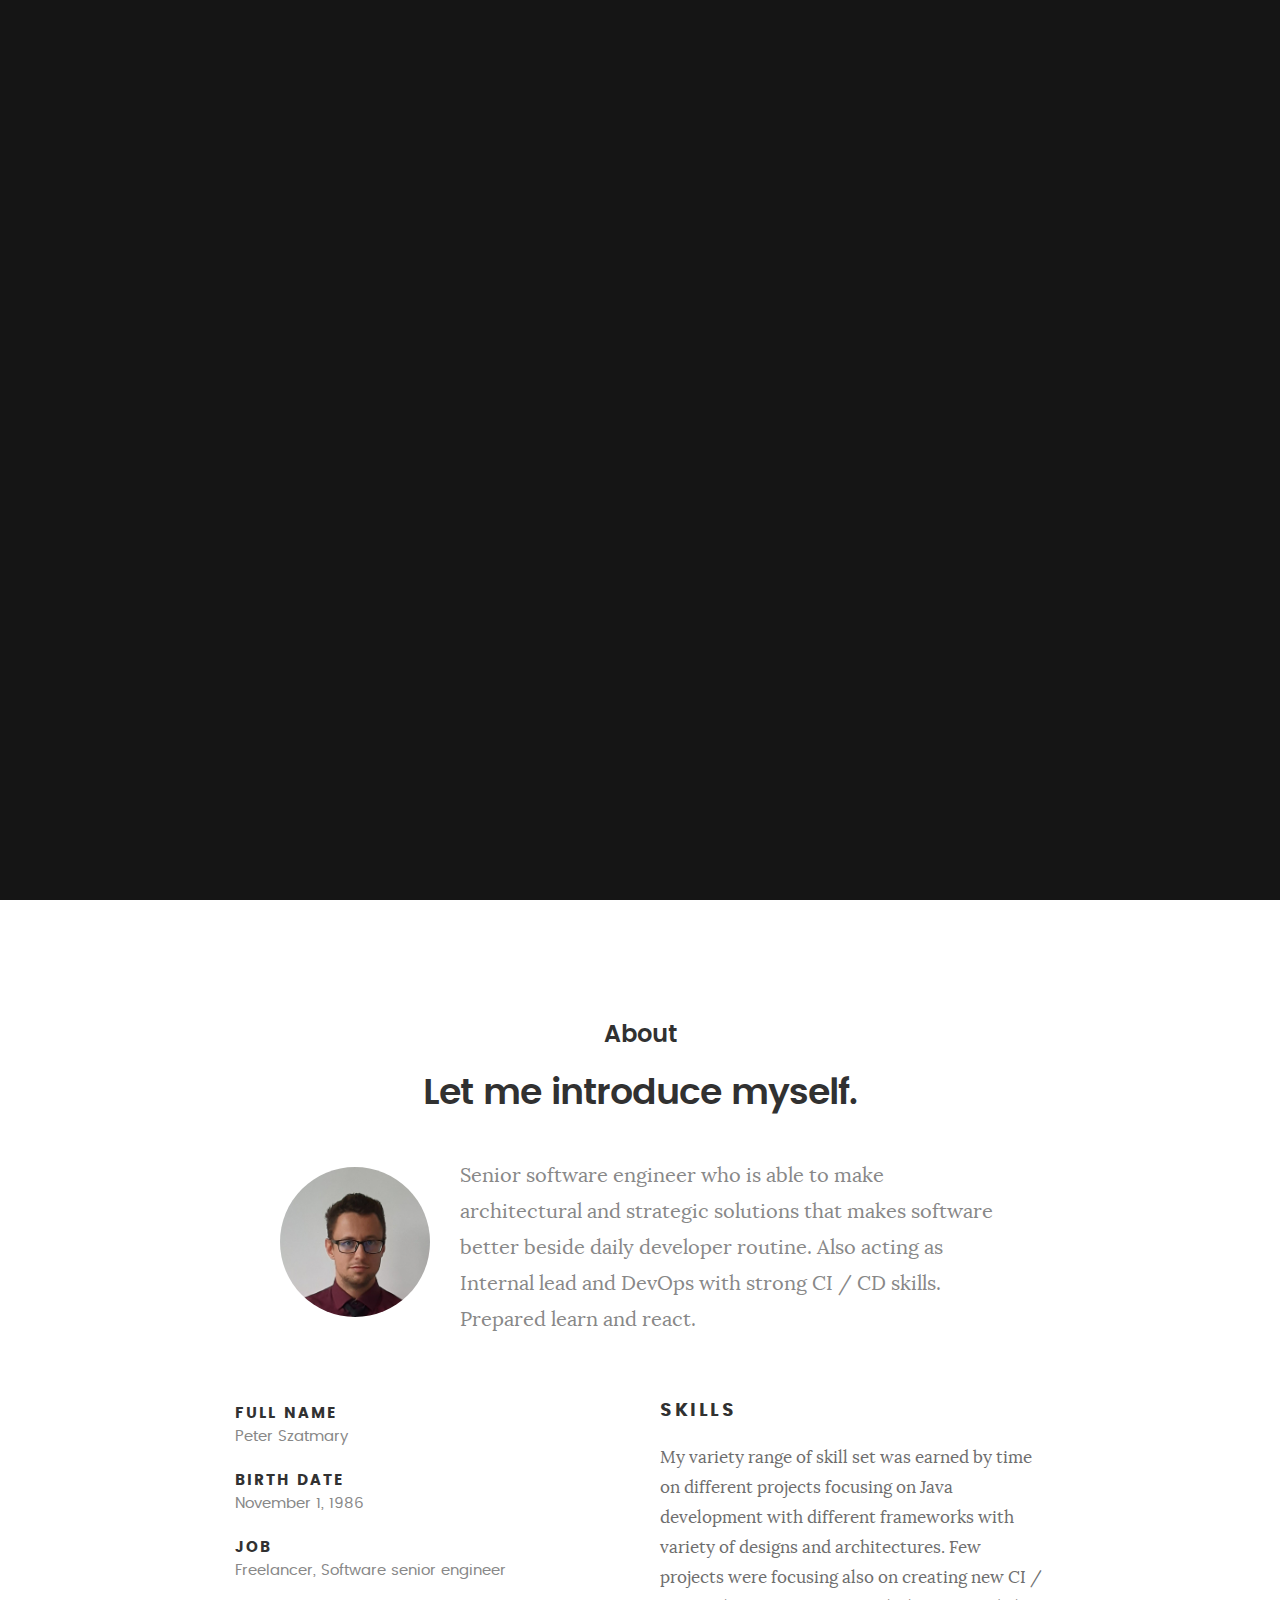
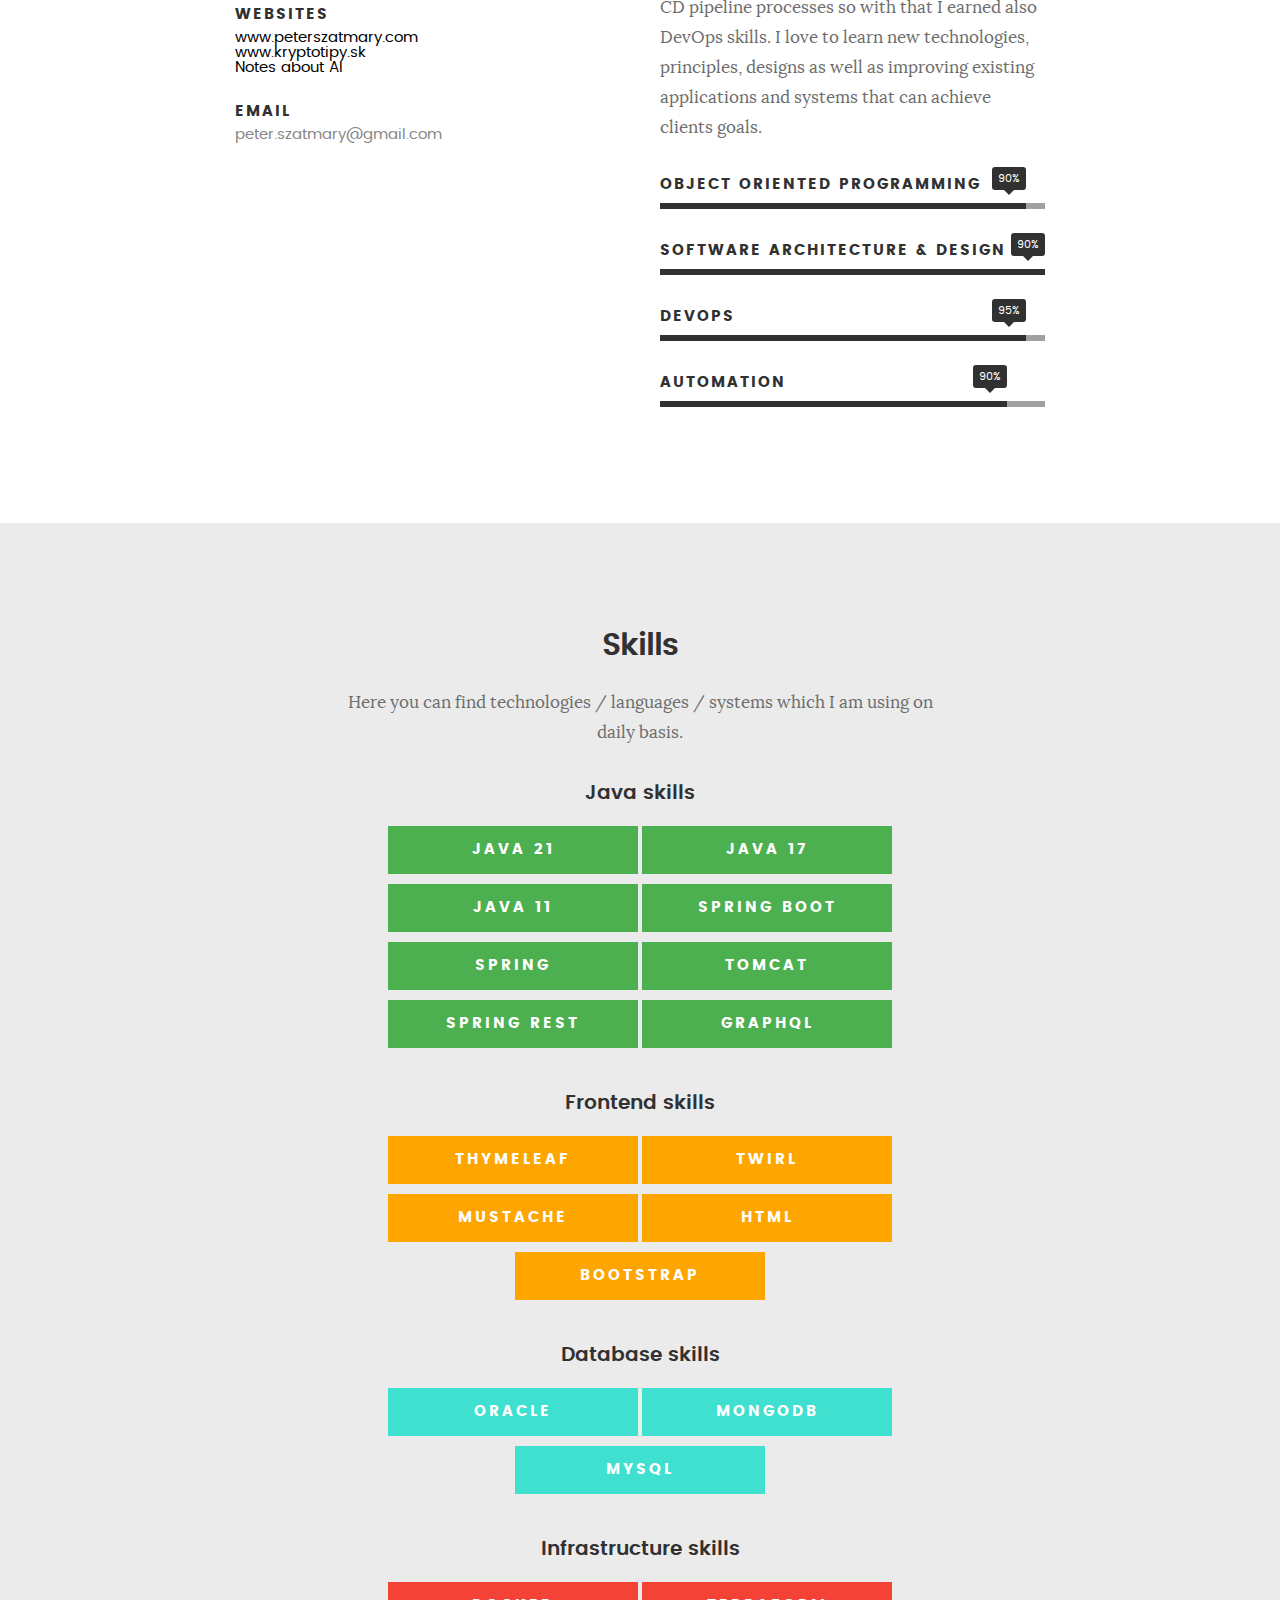
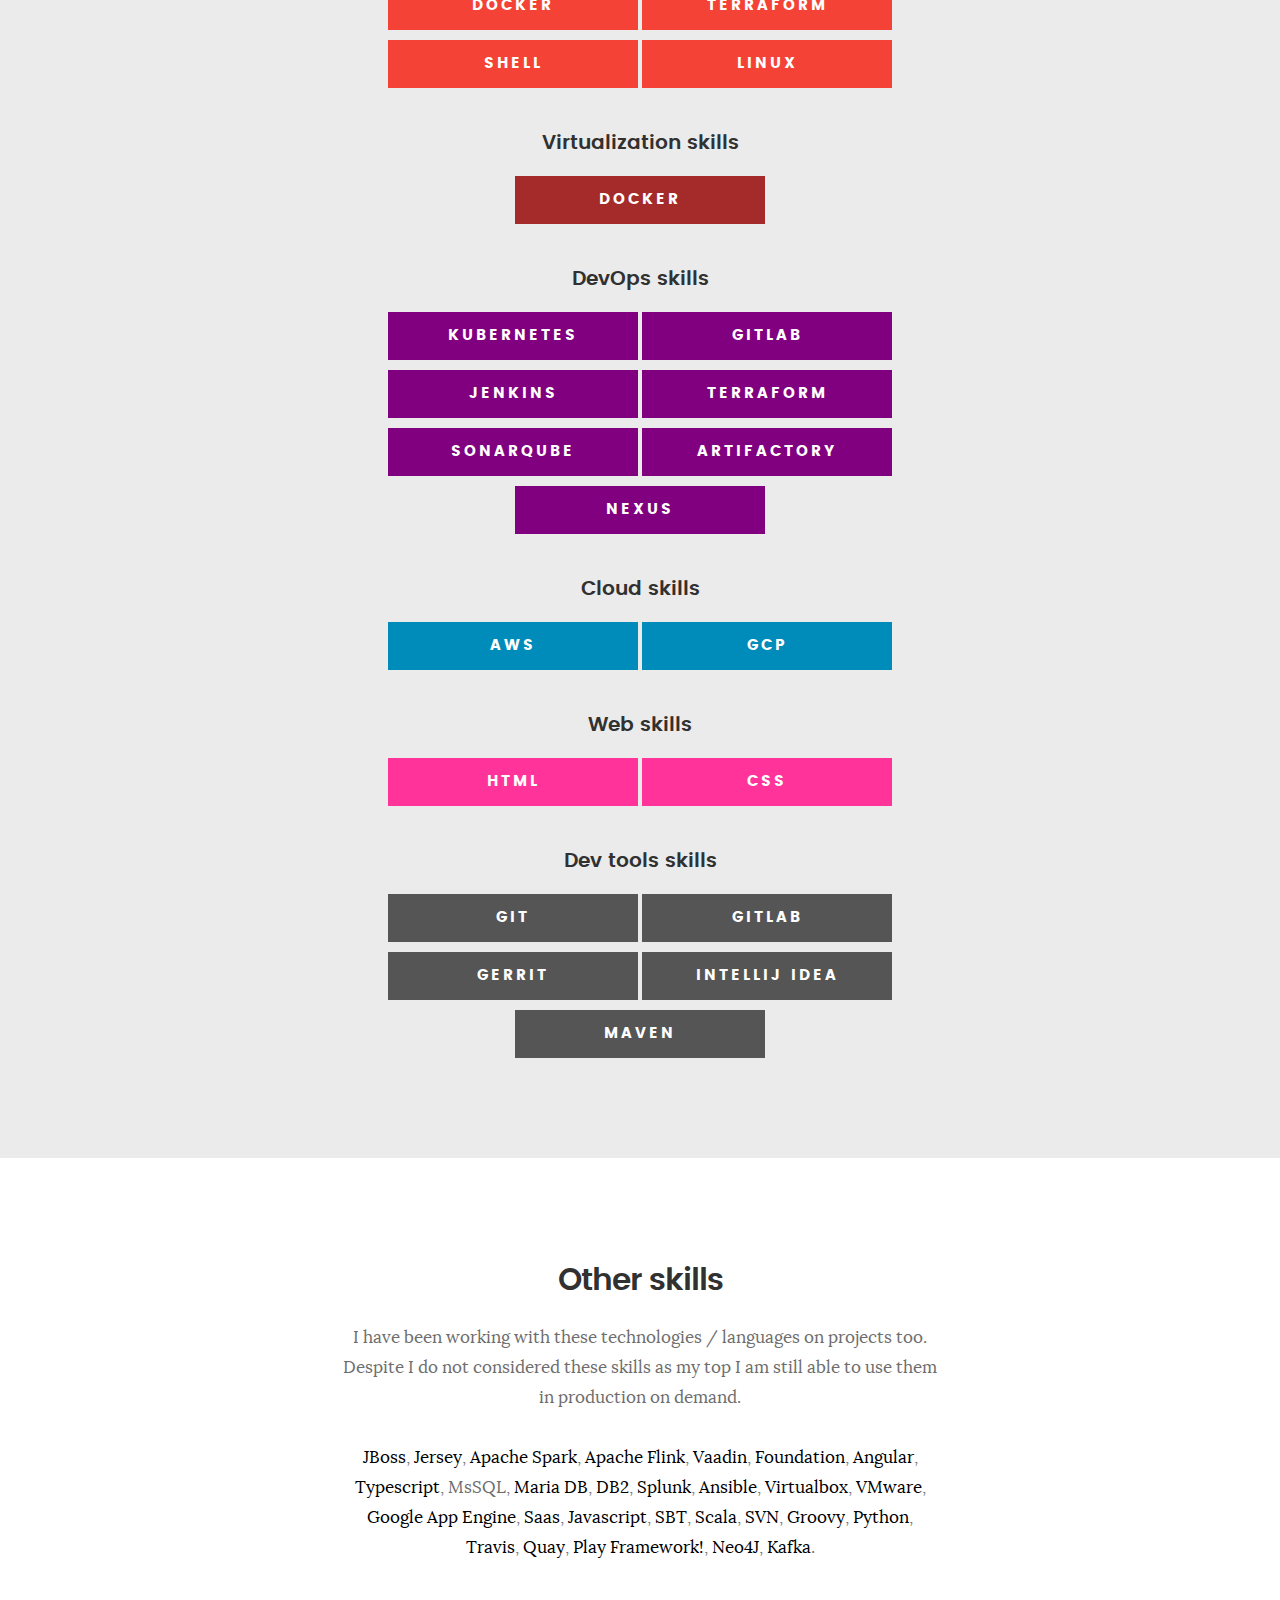
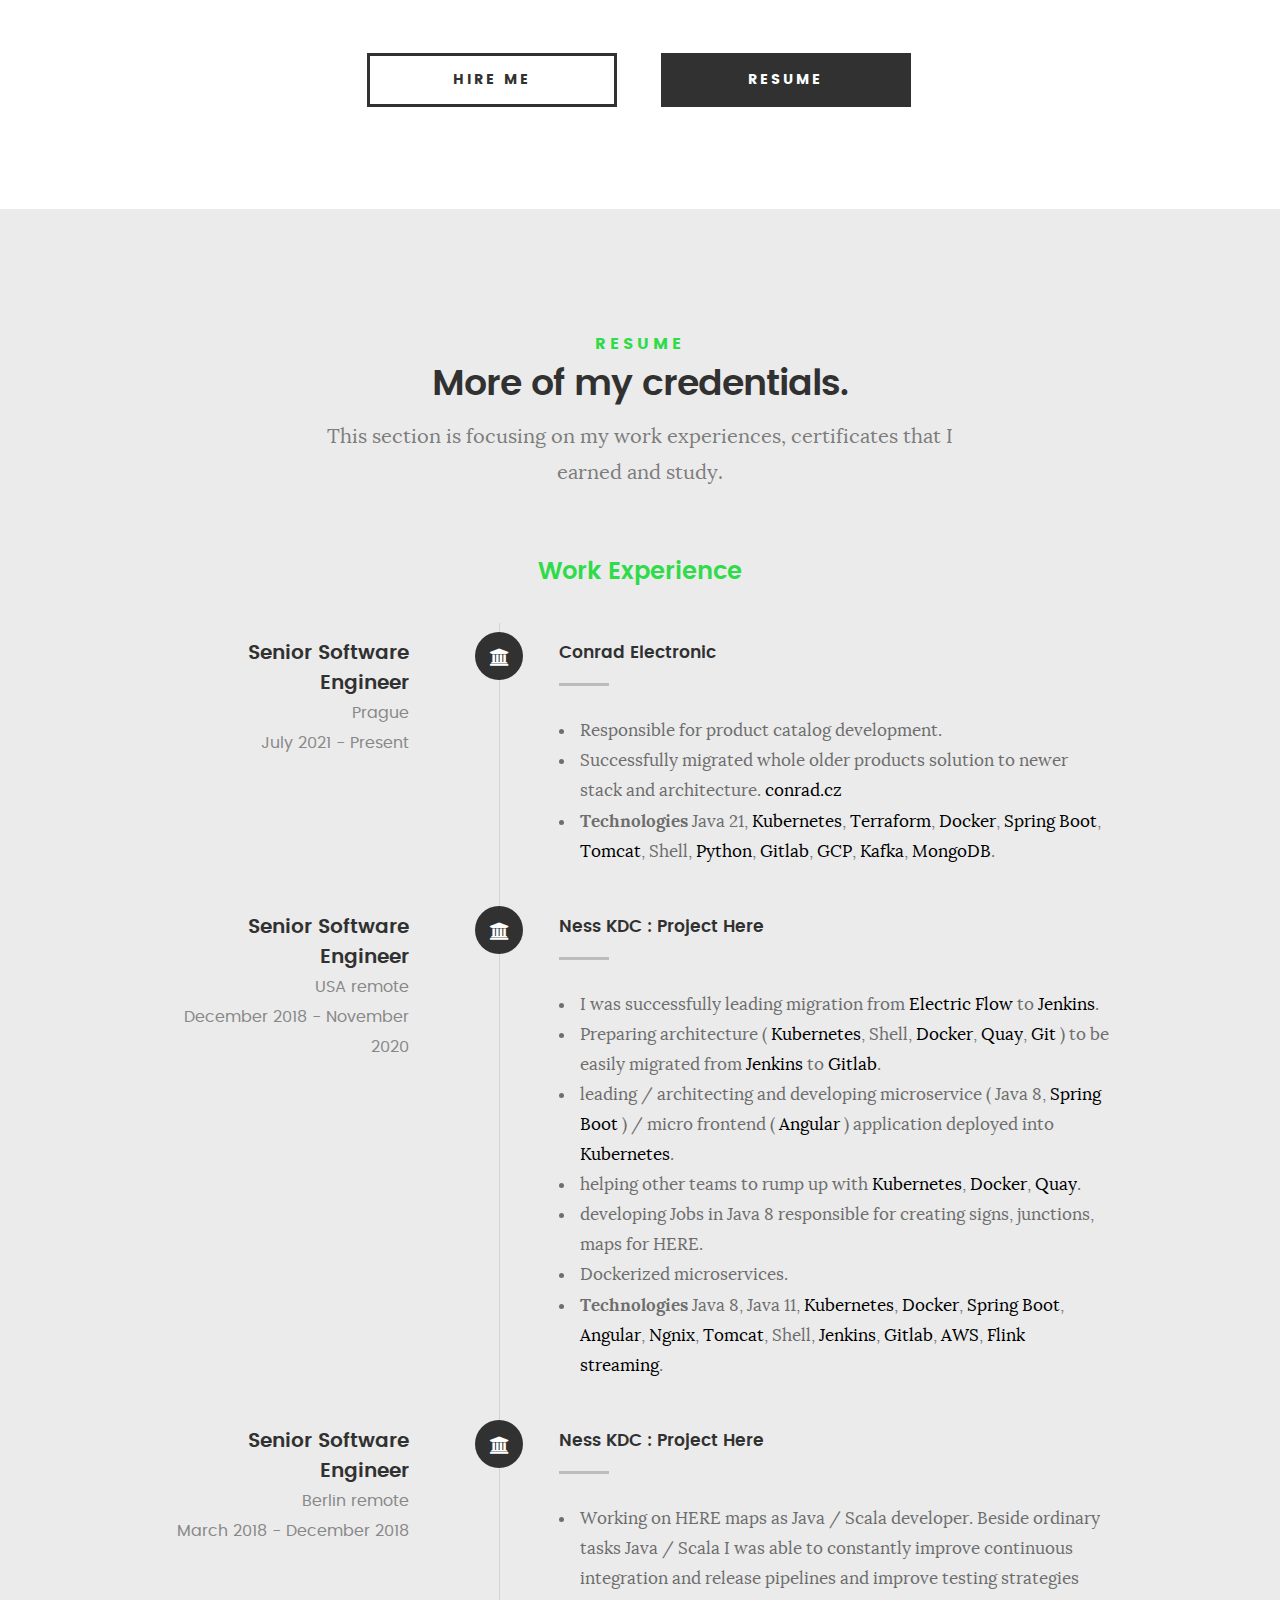
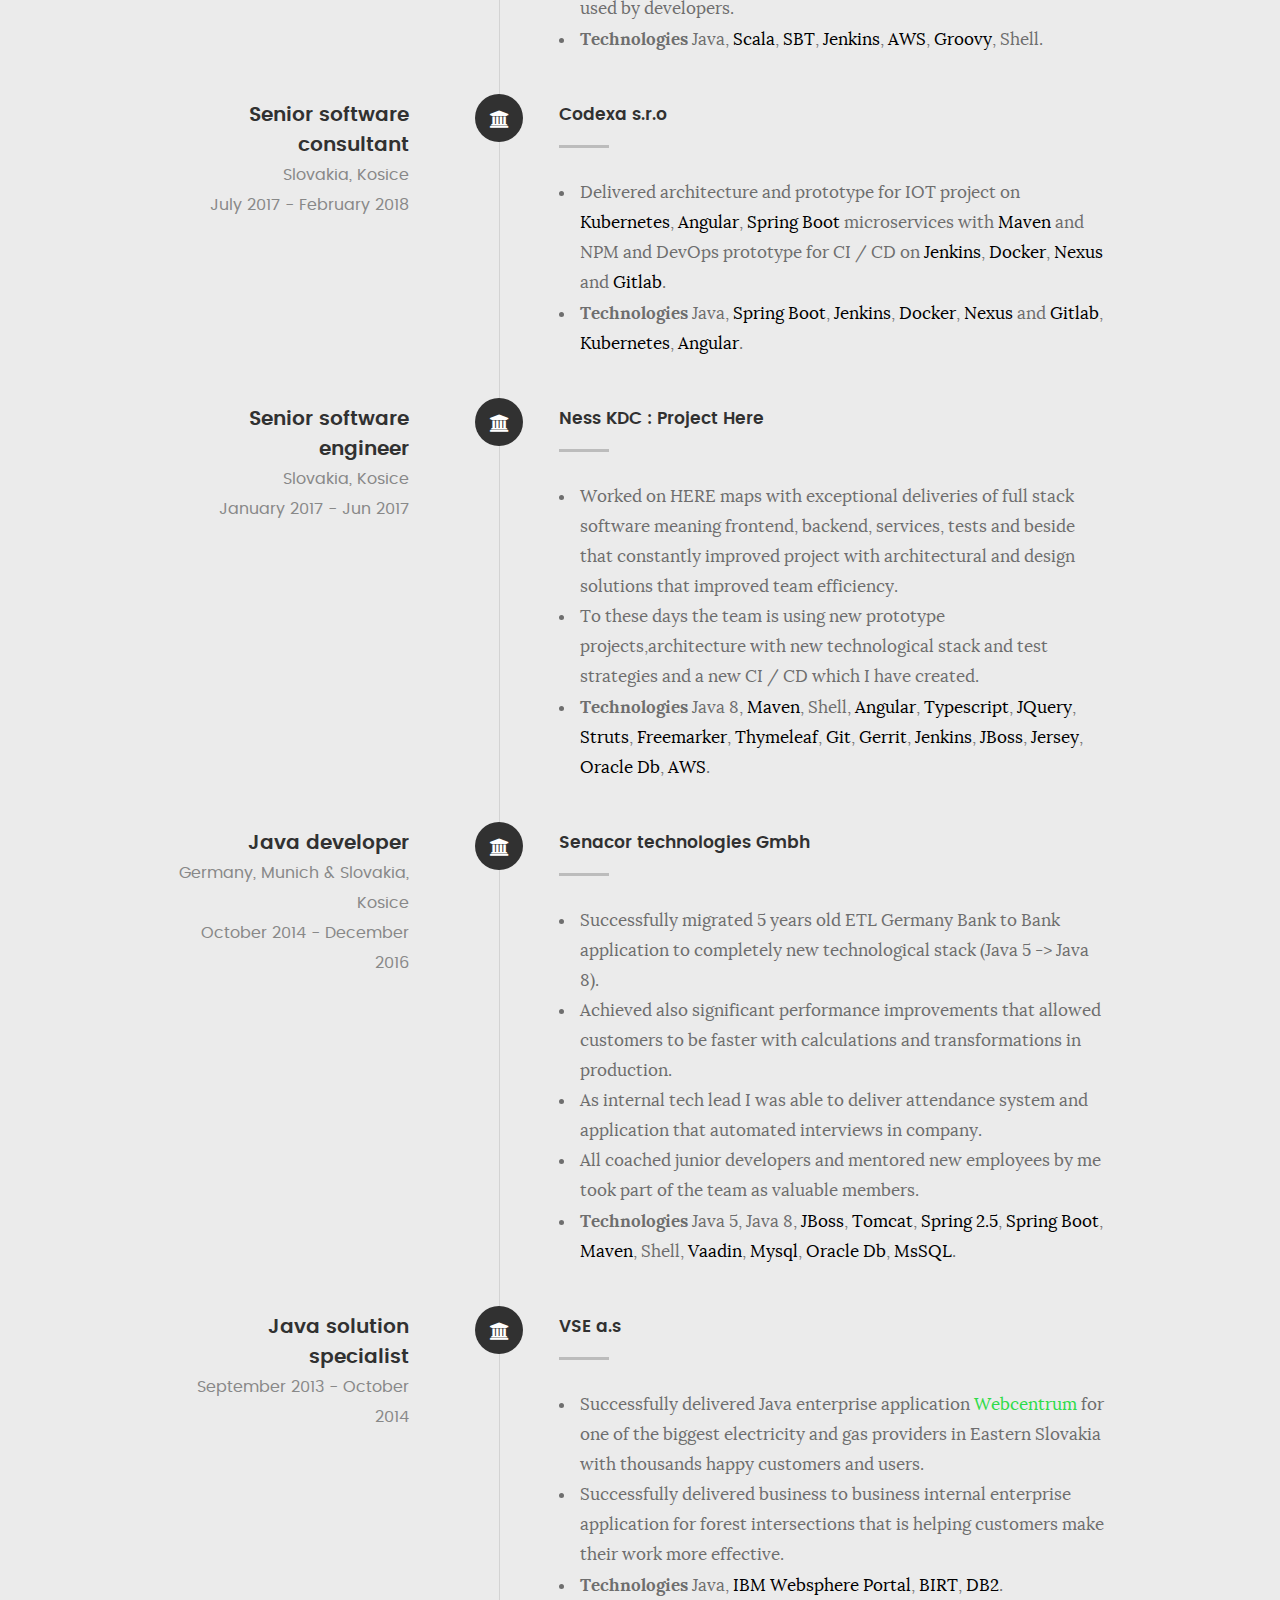
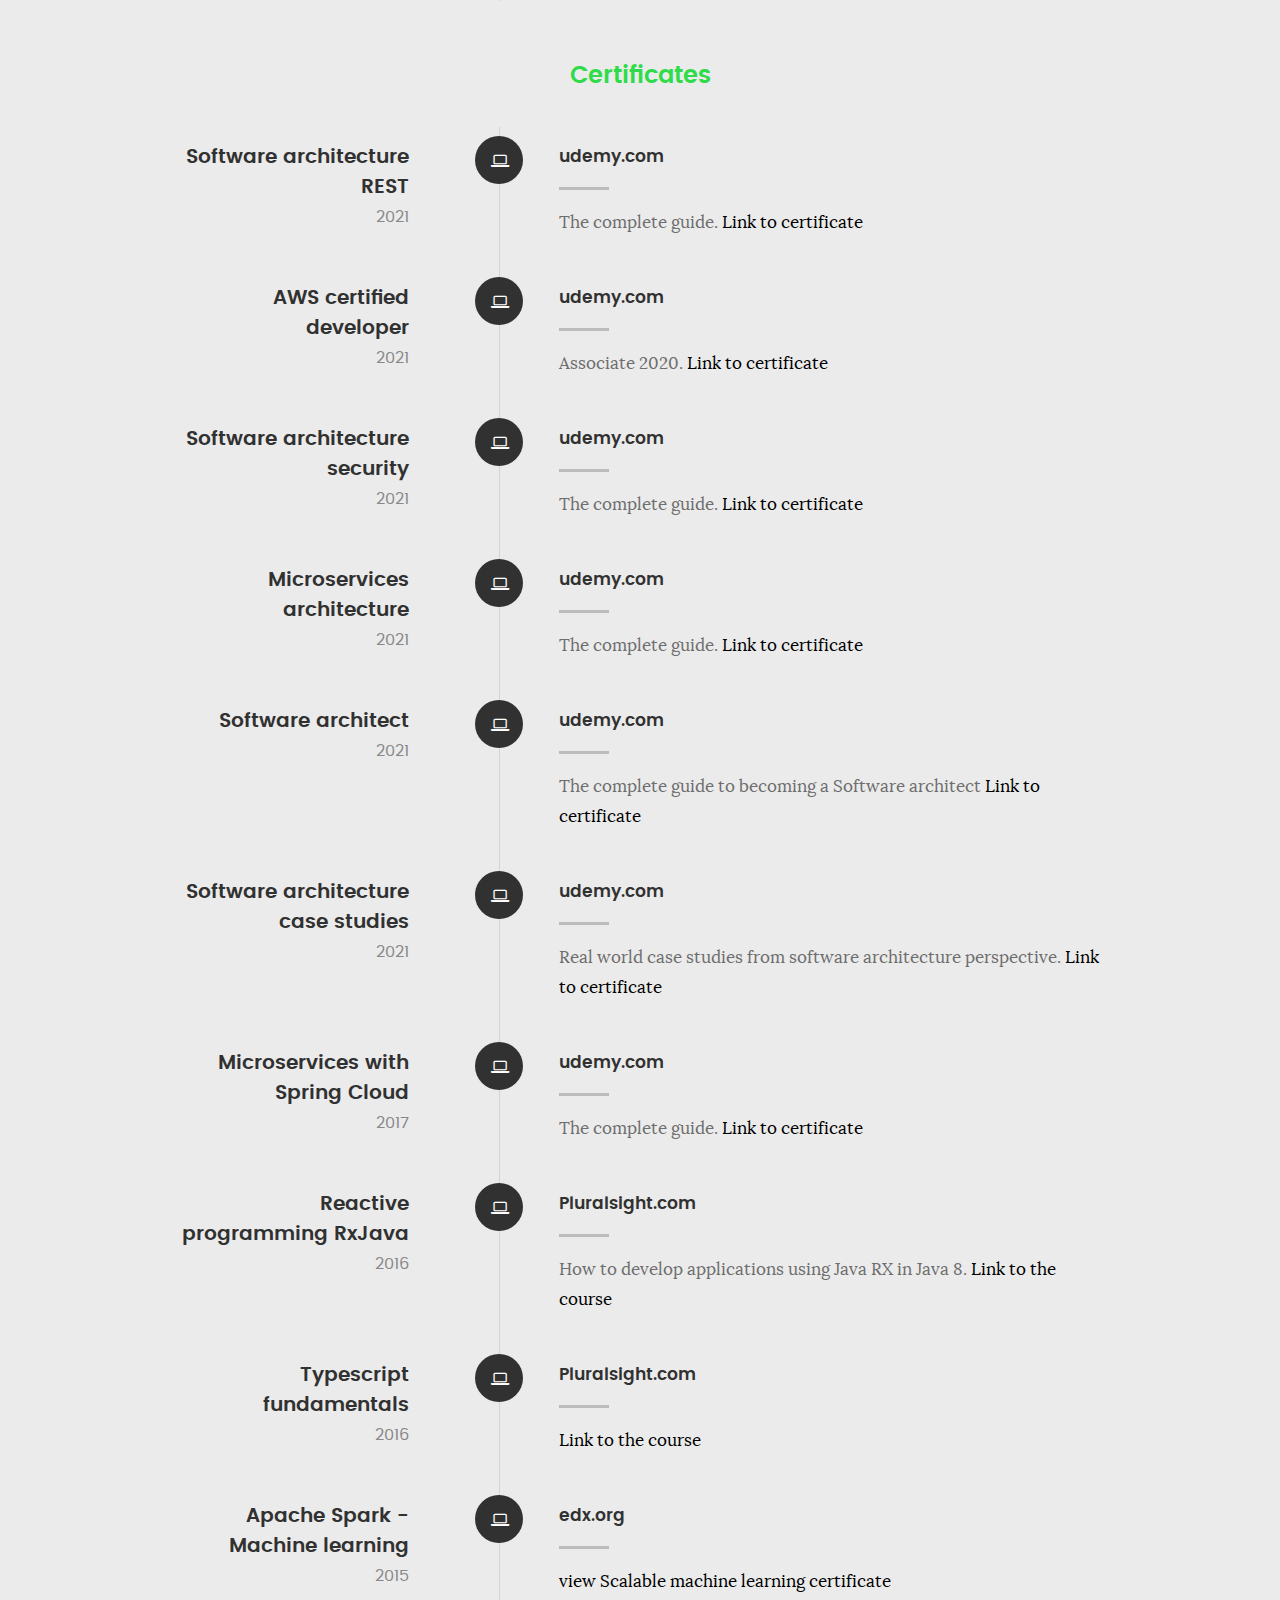
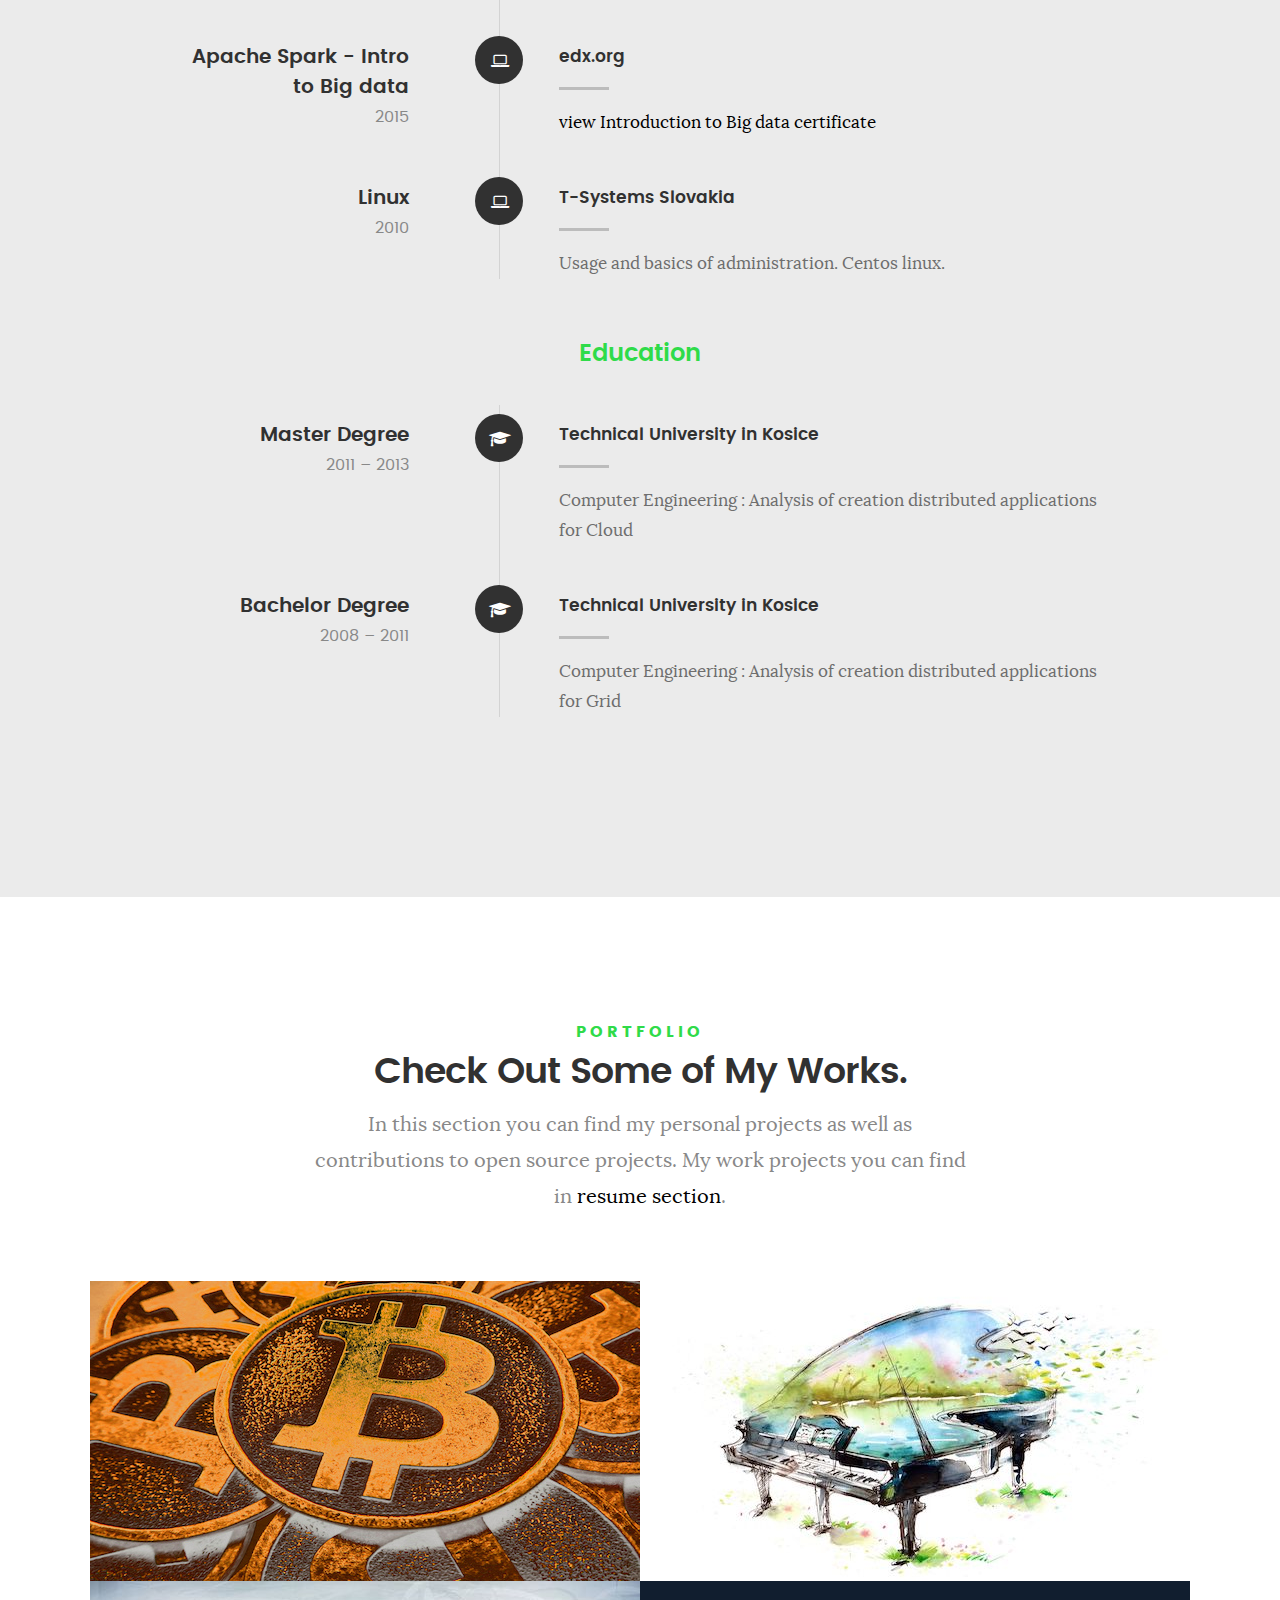
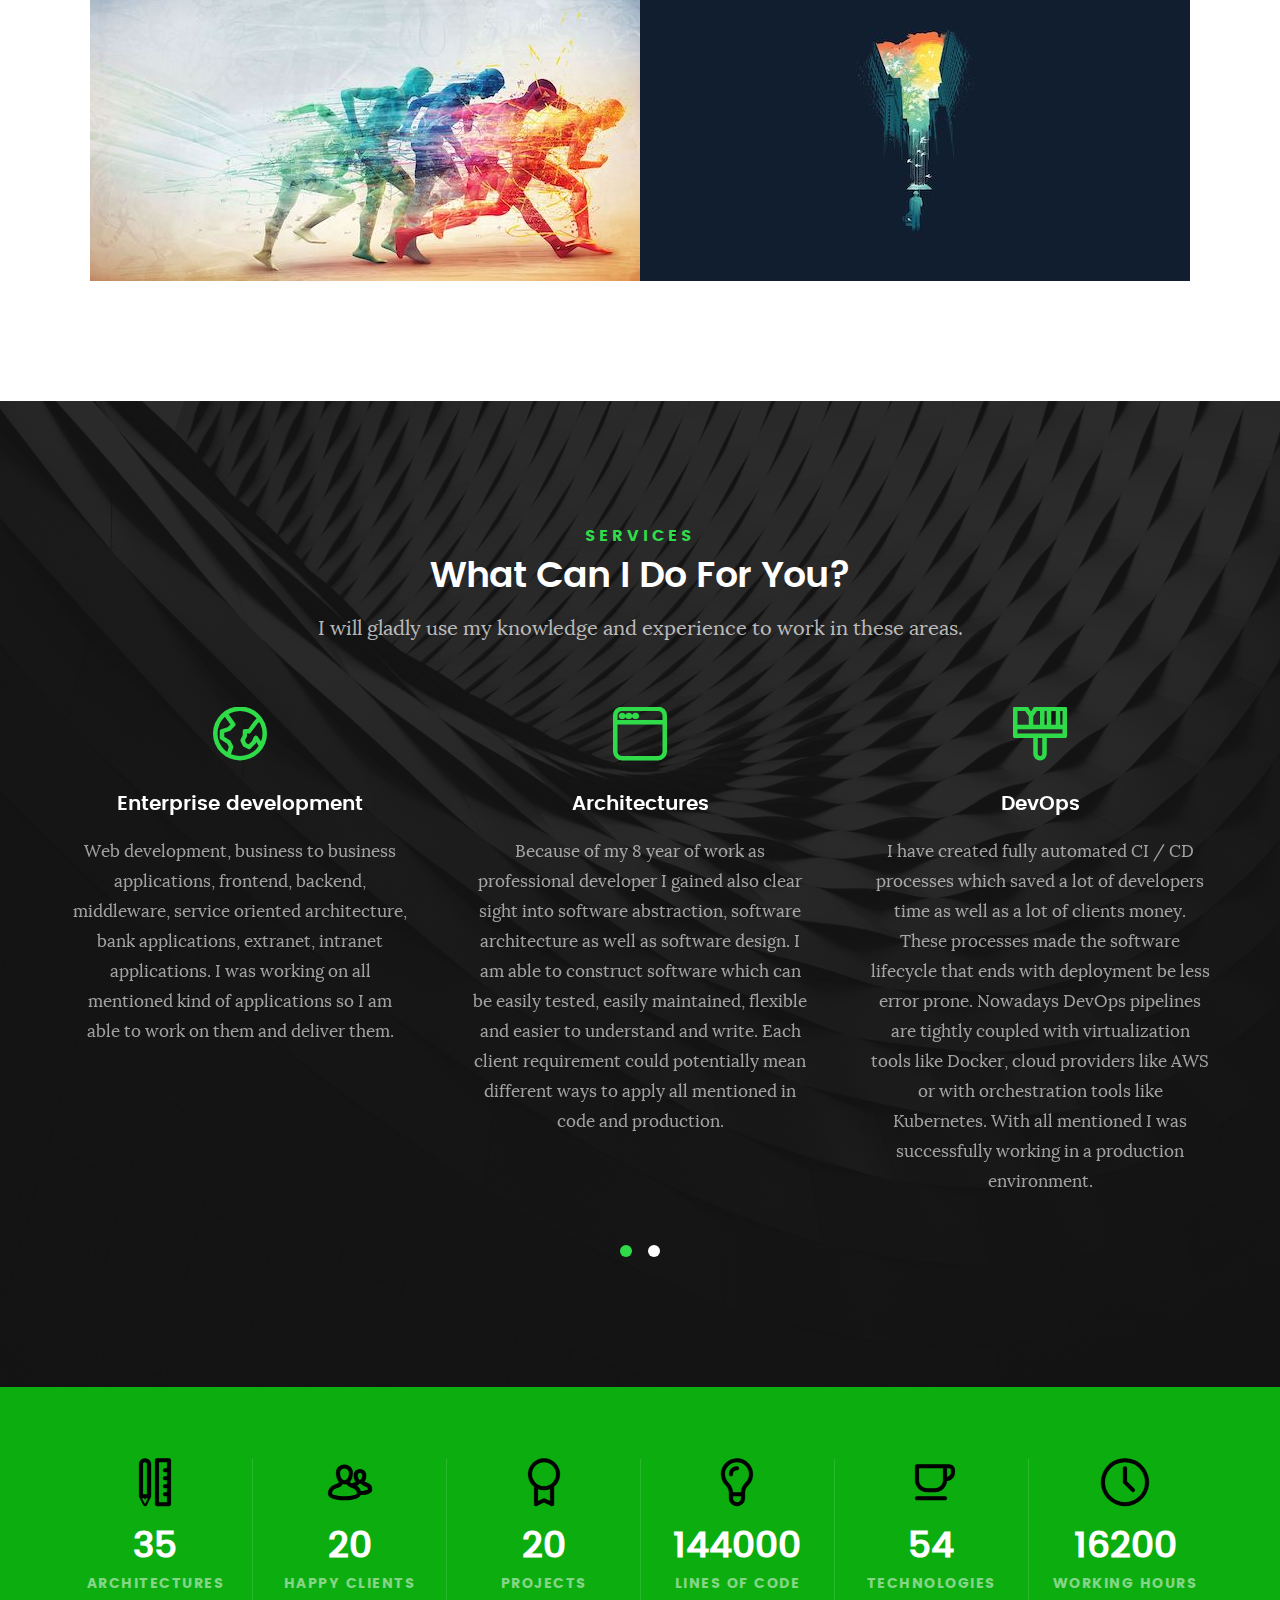
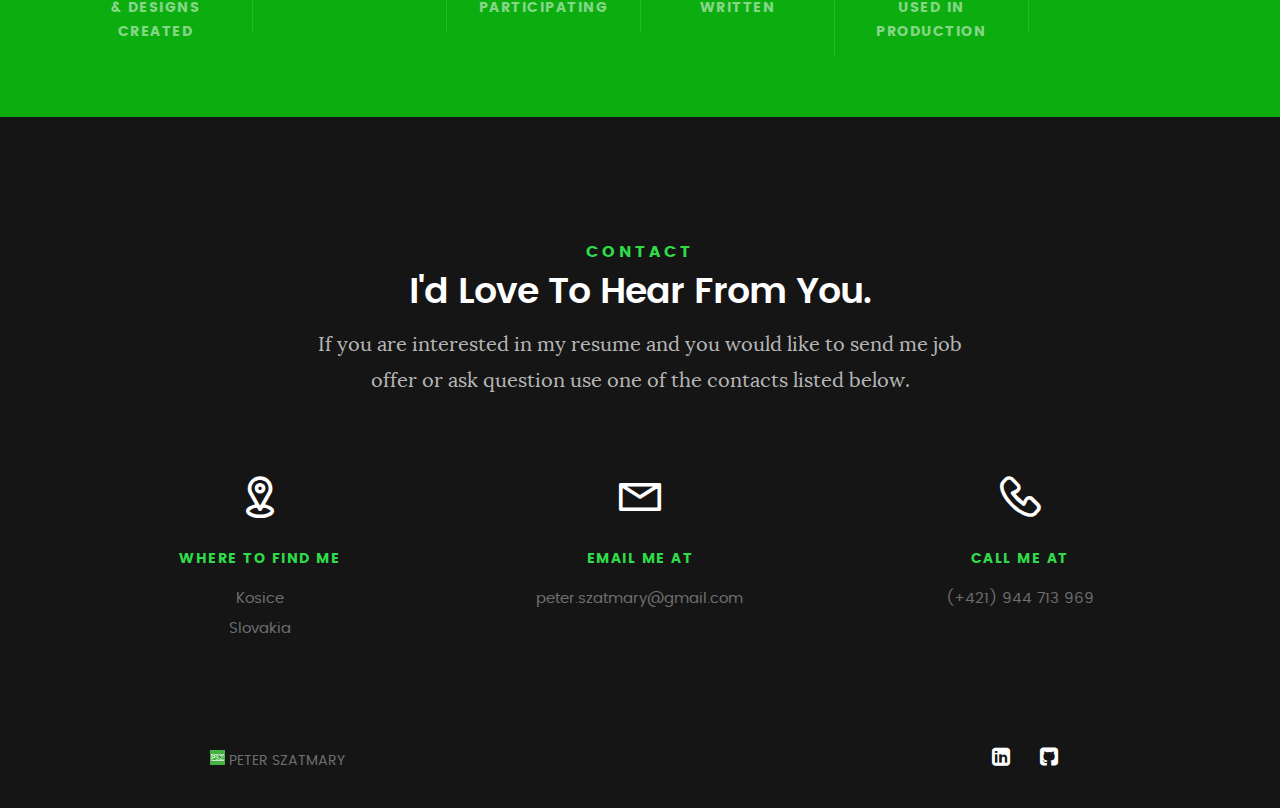
<file: index.html>
<!DOCTYPE html>
<!--[if IE 8 ]><html class="no-js oldie ie8" lang="en"> <![endif]-->
<!--[if IE 9 ]><html class="no-js oldie ie9" lang="en"> <![endif]-->
<!--[if (gte IE 9)|!(IE)]><!--><html class="no-js" lang="en"> <!--<![endif]-->
	<head>
		<!-- Global site tag (gtag.js) - Google Analytics -->
		<script async src="https://www.googletagmanager.com/gtag/js?id=UA-180155093-1"></script>
		<script>
  			window.dataLayer = window.dataLayer || [];
  			function gtag(){dataLayer.push(arguments);}
  			gtag('js', new Date());
  			gtag('config', 'UA-180155093-1');
		</script>
		<meta charset="utf-8">
		<title>Peter Szatmary Resume</title>
		<meta name="description" content="Peter Szatmary Resume" />
		<meta name="author" content="Peter Szatmary" />
		<meta name="viewport" content="width=device-width, initial-scale=1, maximum-scale=1" />
		<link rel="stylesheet" href="css/base.css" />
		<link rel="stylesheet" href="css/main.css" />
		<link rel="stylesheet" href="css/vendor.css" />
		<link rel="stylesheet" href="css/skills.css" />
<!--		<link rel="stylesheet" href="css/minified-purified/base.css" /> -->
        <script src="js/modernizr.js"></script>
        <script src="js/pace.min.js"></script>
        <link rel="icon" type="image/png" href="favicon.png" />
	</head>
	<body id="top">
                <!-- header ========================================================= -->
	   <header>
		   <div class="row">
			   <div class="top-bar">
				   <a class="menu-toggle" href="#"><span>Menu</span></a>
					<div class="logo">
						 <a href="index.html">Peter Szatmary</a>
					</div>

					<nav id="main-nav-wrap">
						<ul class="main-navigation">
							<li class="current"><a class="smoothscroll"  href="#intro" title="">Home</a></li>
							<li><a class="smoothscroll"  href="#about" title="">About</a></li>
							<li><a class="smoothscroll"  href="#resume" title="">Resume</a></li>
							<li><a class="smoothscroll"  href="#top-skills" title="">Top skills</a></li>
							<li><a class="smoothscroll"  href="#other-skills" title="">Other skills</a></li>
							<li><a class="smoothscroll"  href="#portfolio" title="">Portfolio</a></li>
							<li><a class="smoothscroll"  href="#services" title="">Services</a></li>
							<li><a class="smoothscroll"  href="#contact" title="">Contact</a></li>
						</ul>
					</nav>
				</div>
		   </div>
	   </header>

		<!-- intro section ================================================== -->
	   <section id="intro">
		   <div class="intro-overlay"></div>
			   <div class="intro-content">
				   <div class="row">
					   <div class="col-twelve">
						   <h5>Hello nice to meet you.</h5>
						   <h1>I'm Peter Szatmary.</h1>
							<p class="intro-position">
								<span>Senior Software engineer</span>
							</p>
							<a class="button stroke smoothscroll" href="#about" title="About me">More About Me</a>
					   </div>
				   </div>
			   </div>

				<ul class="intro-social">
					<li><a href="https://www.linkedin.com/in/peter-szatmary/" target="_blank"><i class="fa fa-linkedin-square"></i></a></li>
					<li><a href="https://www.github.com/peterszatmary" target="_blank"><i class="fa fa-github-square"></i></a></li>
					<!--<li><a href="" target="_blank"><i class="fa fa-pencil"></i></a></li> -->
				</ul>
	   </section>

	   <!-- about section =================================================== -->
	   <section id="about">
		   <div class="row section-intro">
			   <div class="col-twelve">
				   <h2>About</h2>
				   <h1>Let me introduce myself.</h1>
				   <div class="intro-info">
					   <img src="images/me.jpg" alt="Profile Picture">

						<p class="lead">Senior software engineer who is able to make architectural and strategic solutions that makes software
							better beside daily developer routine. Also acting as Internal lead and DevOps with strong CI / CD skills. Prepared learn and react.
						</p>
					</div>
				</div>
			</div>

			<div class="row about-content">
				<div class="col-six tab-full">
					<ul class="info-list">
						<li>
							<strong>Full name</strong>
							<span>Peter Szatmary</span>
						</li>
						<li>
							<strong>Birth date</strong>
							<span>November 1, 1986</span>
						</li>
						<li>
							<strong>Job</strong>
							<span>Freelancer, Software senior engineer</span>
						</li>
						<li>
							<strong>Websites</strong>
							<span><a href="https://peterszatmary.com" target="_blank">www.peterszatmary.com</a></span>
							<span><a href="https://www.kryptotipy.sk" target="_blank">www.kryptotipy.sk</a></span>
							<span><a href="https://peterszatmary.com/ai/" target="_blank">Notes about AI</a></span>
						</li>
						<li>
							<strong>Email</strong>
							<span>peter.szatmary@gmail.com</span>
						</li>
					</ul>
				</div>

				<div class="col-six tab-full">
					<h3>Skills</h3>
					<p>
						My variety range of skill set was earned by time on different projects focusing on Java development with different frameworks
						 with variety of designs and architectures. Few projects were focusing also on creating new CI / CD pipeline processes so with that
						I earned also DevOps skills. I love to learn new technologies, principles, designs as well as improving existing applications and systems that
						 can achieve clients goals.
					</p>

					<ul class="skill-bars">
					    <li>
						   <div class="progress percent95"><span>90%</span></div>
						   <strong>Object oriented programming</strong>
					    </li>
						<li>
							<div class="progress percent100"><span>90%</span></div>
							<strong>Software architecture & design</strong>
						</li>
					    <li>
						   <div class="progress percent95"><span>95%</span></div>
						   <strong>DevOps</strong>
					    </li>
						<li>
							<div class="progress percent90"><span>90%</span></div>
							<strong>Automation</strong>
						</li>
					</ul>
				</div>
			</div>
	   </section>

		<section id="top-skills" class="grey-section">
			<div class="row top-skills-content">
				<div class="col-twelve section-ads">

					<h1>Skills</h1>
					<p>Here you can find technologies / languages / systems which I am using on daily basis.</p><!-- TODO -->

					<h3>Java skills</h3>
					<a href="" title="Java 21" class="button-skill button-green color-white">Java 21</a>
					<a href="" title="Java 17" class="button-skill button-green color-white">Java 17</a>
					<a href="" title="Java 11" class="button-skill button-green color-white">Java 11</a>
					<a href="https://spring.io/projects/spring-boot" title="Spring Boot" class="button-skill button-green color-white" target="_blank">Spring Boot</a>
					<a href="https://spring.io" title="Spring" class="button-skill button-green color-white" target="_blank">Spring</a>
					<a href="http://tomcat.apache.org" title="Tomcat" class="button-skill button-green color-white" target="_blank">Tomcat</a>
					<a href="https://spring.io/guides/gs/rest-service/" title="Spring REST" class="button-skill button-green color-white" target="_blank">Spring REST</a>
					<a href="" title="GraphQL" class="button-skill button-green color-white" target="_blank">GraphQL</a>

					<br /><br />
					<h3>Frontend skills</h3>
					<a href="https://www.thymeleaf.org" title="Thymeleaf" class="button-skill button-orange color-black" target="_blank">Thymeleaf</a>
					<a href="https://www.playframework.com" title="Twirl" class="button-skill button-orange color-black" target="_blank">Twirl</a>
					<a href="https://github.com/peterszatmary/spring-boot-mustache-lombok-demo" title="Mustache" class="button-skill button-orange color-black" target="_blank">Mustache</a>
					<a href="" title="HTML" class="button-skill button-orange color-black">HTML</a>
					<a href="https://getbootstrap.com" title="Bootstrap" class="button-skill button-orange color-black" target="_blank">Bootstrap</a>

					<br /><br />
					<h3>Database skills</h3>
					<a href="https://www.oracle.com/database/technologies/" title="Oracle" class="button-skill button-turquoise color-white" target="_blank">Oracle</a>
					<a href="" title="MongoDB" class="button-skill button-turquoise color-white" target="_blank">MongoDB</a>
					<a href="http://mysql.com" title="MySQL" class="button-skill button-turquoise color-white" target="_blank">MySQL</a>


					<br /><br />
					<h3>Infrastructure skills</h3>
					<a href="https://www.docker.com" title="Docker" class="button-skill button-red color-white" target="_blank">Docker</a>
					<a href="" title="Terraform" class="button-skill button-red color-white" target="_blank">Terraform</a>
					<a href="" title="Shell scripting" class="button-skill button-red color-white">Shell</a>
					<a href="https://www.linux.org" title="Linux" class="button-skill button-red color-white" target="_blank">Linux</a>

					<br /><br />
					<h3>Virtualization skills</h3>
					<a href="https://www.docker.com" title="Docker" class="button-skill button-brown color-black" target="_blank">Docker</a>

					<br /><br />
					<h3>DevOps skills</h3>
					<a href="https://kubernetes.io" title="Kubernetes" class="button-skill button-purple color-white" target="_blank">Kubernetes</a>
					<a href="https://about.gitlab.com" title="Gitlab" class="button-skill button-purple color-white" target="_blank">Gitlab</a>
					<a href="https://www.jenkins.io" title="Jenkins" class="button-skill button-purple color-white" target="_blank">Jenkins</a>
					<a href="https://www.terraform.io/" title="Terraform" class="button-skill button-purple color-white" target="_blank">Terraform</a>
					<a href="https://www.sonarqube.org" title="SonarQube" class="button-skill button-purple color-white" target="_blank">SonarQube</a>
					<a href="https://jfrog.com/artifactory/" title="Artifactory" class="button-skill button-purple color-white" target="_blank">Artifactory</a>
					<a href="https://www.sonatype.com/product-nexus-repository" title="Nexus" class="button-skill button-purple color-white" target="_blank">Nexus</a>

					<br /><br />
					<h3>Cloud skills</h3>
					<a href="https://aws.amazon.com" title="AWS" class="button-skill button-blue color-white" target="_blank">AWS</a>
					<a href="https://console.cloud.google.com/" title="GCP" class="button-skill button-blue color-white" target="_blank">GCP</a>

					<br /><br />
					<h3>Web skills</h3>
					<a href="" title="HTML" class="button-skill button-pink color-white">HTML</a>
					<a href="" title="CSS" class="button-skill button-pink color-white">CSS</a>

					<br /><br />
					<h3>Dev tools skills</h3>
					<a href="https://git-scm.com" title="Git" class="button-skill button-black color-white" target="_blank">Git</a>
					<a href="https://about.gitlab.com" title="Gitlab" class="button-skill button-black color-white" target="_blank">Gitlab</a>
					<a href="https://www.gerritcodereview.com" title="Gerrit" class="button-skill button-black color-white" target="_blank">Gerrit</a>
					<a href="https://www.jetbrains.com/idea/" title="Intelij Idea" class="button-skill button-black color-white" target="_blank">Intellij Idea</a>
					<a href="https://maven.apache.org" title="Maven" class="button-skill button-black color-white" target="_blank">Maven</a>
				</div>
			</div>
		</section>

		<!-- other skills ================================================== -->
		<section id="other-skills" class="white-section">
			<div class="row other-skills-content">

				<div class="col-twelve section-ads">
					<h1>Other skills</h1>
					<p>
						I have been working with these technologies / languages on projects too. Despite I do not considered these skills
						as my top I am still able to use them in production on demand.
					</p>

					<a href="https://wildfly.org" title="JBoss" target="_blank">JBoss</a>,
					<a href="https://eclipse-ee4j.github.io/jersey/" title="Jersey" target="_blank">Jersey</a>,
					<a href="https://spark.apache.org" title="Apache Spark" target="_blank">Apache Spark</a>,
					<a href="https://flink.apache.org" title="Apache Flink" target="_blank">Apache Flink</a>,
					<a href="https://vaadin.com/" title="Vaadin" target="_blank">Vaadin</a>,
					<a href="https://get.foundation" title="Foundation" target="_blank">Foundation</a>,
					<a href="https://angular.io" title="Angular" target="_blank">Angular</a>,
					<a href="https://www.typescriptlang.org" title="Typescript" target="_blank">Typescript</a>,
					MsSQL,
					<a href="https://mariadb.org/" title="Maria DB" target="_blank">Maria DB</a>,
					<a href="https://www.ibm.com/analytics/db2" title="DB2" target="_blank">DB2</a>,
					<a href="https://www.splunk.com" title="Splunk" target="_blank">Splunk</a>,
					<a href="https://www.ansible.com" title="Ansible" target="_blank">Ansible</a>,
					<a href="https://www.virtualbox.org" title="Virtualbox" target="_blank">Virtualbox</a>,
					<a href="https://www.vmware.com" title="VMware" target="_blank">VMware</a>,
					<a href="https://cloud.google.com/appengine" title="GAE" target="_blank">Google App Engine</a>,
					<a href="https://sass-lang.com" title="Saas" target="_blank">Saas</a>,
					<a href="https://developer.mozilla.org/en-US/docs/Web/JavaScript" title="Javascript" target="_blank">Javascript</a>,
					<a href="https://www.scala-sbt.org" title="SBT" target="_blank">SBT</a>,
					<a href="https://www.scala-lang.org" title="Scala" target="_blank">Scala</a>,
					<a href="https://subversion.apache.org" title="SVN" target="_blank">SVN</a>,
					<a href="https://groovy-lang.org" title="Groovy" target="_blank">Groovy</a>,
					<a href="https://www.python.org" title="Python" target="_blank">Python</a>,
					<a href="https://travis-ci.org" title="Travis" target="_blank">Travis</a>,
					<a href="https://quay.io" title="Quay" target="_blank">Quay</a>,
					<a href="https://www.playframework.com" title="Play Framework" target="_blank">Play Framework!</a>,
					<a href="https://neo4j.com" title="Neo4J" target="_blank">Neo4J</a>,
					<a href="" title="Kafka" target="_blank">Kafka</a>.
				</div>
			</div>

			<br /><br /><br />

			<div class="row button-section">
				<div class="col-twelve">
					<a href="#contact" title="Hire Me" class="button stroke smoothscroll">Hire Me</a>
					<a href="docs/peter_szatmary_cv.pdf" title="Download CV" class="button button-primary">Resume</a>
				</div>
			</div>
		</section>

		<!-- resume Section ================================================== -->
		<section id="resume" class="grey-section">
			<div class="row section-intro">
				<div class="col-twelve">
					<h5>Resume</h5>
					<h1>More of my credentials.</h1>
					<p class="lead">
						This section is focusing on my work experiences, certificates that I earned and study.
					</p>
				</div>
			</div>

			<div class="row resume-timeline">
				<div class="col-twelve resume-header">
					<h2>Work Experience</h2>
				</div>

				<div class="col-twelve">
					<div class="timeline-wrap">


						<div class="timeline-block">
							<div class="timeline-ico">
								<i class="fa fa-institution"></i>
							</div>

							<div class="timeline-header">
								<h3>Senior Software Engineer</h3>
								<p>
									Prague<br />
									July 2021 - Present
								</p>
							</div>

							<div class="timeline-content">
								<h4>Conrad Electronic</h4>
								<p>
									<ul>
										<li>
											Responsible for product catalog development.
										</li>
										<li>Successfully migrated whole older products solution to newer stack and architecture.
											<a href="https://www.conrad.cz/">conrad.cz</a>
										</li>
								<li><strong>Technologies</strong>
									Java 21,
									<a href="https://kubernetes.io" target="_blank" title="Kubernetes">Kubernetes</a>,
									<a href="" target="_blank" title="Terraform">Terraform</a>,
									<a href="https://www.docker.com" target="_blank" title="Docker">Docker</a>,
									<a href="https://spring.io/projects/spring-boot" target="_blank" title="Spring Boot">Spring Boot</a>,
									<a href="http://tomcat.apache.org" target="_blank" title="Tomcat">Tomcat</a>,
									Shell,
									<a href="" target="_blank" title="Python">Python</a>,
									<a href="https://about.gitlab.com" target="_blank" title="Gitlab">Gitlab</a>,
									<a href="" target="_blank" tile="GCP">GCP</a>,
									<a href="" target="_blank" title="Kafka">Kafka</a>,
									<a href="" target="_blank" title="MongoDB">MongoDB</a>.
								</li>
									</ul>
								</p>
							</div>
						</div>


						<div class="timeline-block">
							<div class="timeline-ico">
								<i class="fa fa-institution"></i>
							</div>

							<div class="timeline-header">
								<h3>Senior Software Engineer</h3>
								<p>
									USA remote<br />
									December 2018 - November 2020
								</p>
							</div>

							<div class="timeline-content">
								<h4>Ness KDC : Project Here</h4>
								<p>
									<ul>
										<li>I was successfully leading migration from <a href="https://xebialabs.com/technology/electricflow/" target="_blank">Electric Flow</a> to <a href="https://www.jenkins.io" target="_blank">Jenkins</a>.</li>
										<li>Preparing architecture ( <a href="https://kubernetes.io" target="_blank">Kubernetes</a>, Shell, <a href="https://www.docker.com" target="_blank">Docker</a>, <a href="https://quay.io" target="_blank">Quay</a>,
											<a href="https://git-scm.com" target="_blank">Git</a> )
									 		to be easily migrated from <a href="https://www.jenkins.io" target="_blank">Jenkins</a> to <a href="https://about.gitlab.com" target="_blank">Gitlab</a>.</li>
										<li>leading / architecting and developing microservice ( Java 8, <a href="https://spring.io/projects/spring-boot" target="_blank">Spring Boot</a> ) / micro frontend ( <a href="https://angular.io" target="_blank">Angular</a> )
									         application deployed into <a href="https://kubernetes.io" target="_blank">Kubernetes</a>.</li>
										<li>helping other teams to rump up with <a href="https://kubernetes.io" target="_blank">Kubernetes</a>,
											<a href="https://www.docker.com" target="_blank">Docker</a>, <a href="https://quay.io" target="_blank">Quay</a>.</li>
										<li>developing Jobs in Java 8 responsible for creating signs, junctions, maps for HERE.</li>
										<li>Dockerized microservices.</li>
										<li><strong>Technologies</strong>
											Java 8,
											Java 11,
											<a href="https://kubernetes.io" target="_blank" title="Kubernetes">Kubernetes</a>,
											<a href="https://www.docker.com" target="_blank" title="Docker">Docker</a>,
											<a href="https://spring.io/projects/spring-boot" target="_blank" title="Spring Boot">Spring Boot</a>,
											<a href="https://angular.io" target="_blank"  title="Angular">Angular</a>,
											<a href="https://www.nginx.com" target="_blank" title="Nginx">Ngnix</a>,
											<a href="http://tomcat.apache.org" target="_blank" title="Tomcat">Tomcat</a>,
											Shell,
											<a href="https://www.jenkins.io" target="_blank" title="Jenkins">Jenkins</a>,
											<a href="https://about.gitlab.com" target="_blank" title="Gitlab">Gitlab</a>,
											<a href="https://aws.amazon.com" target="_blank" tile="AWS">AWS</a>,
											<a href="https://flink.apache.org" target="_blank" title="Flink streaming">Flink streaming</a>.
										</li>
									</ul>
								</p>
							</div>
						</div>

						<div class="timeline-block">
							<div class="timeline-ico">
								<i class="fa fa-institution"></i>
							</div>

							<div class="timeline-header">
								<h3>Senior Software Engineer</h3>
								<p>
									Berlin remote<br />
									March 2018 - December 2018
								</p>
							</div>

							<div class="timeline-content">
								<h4>Ness KDC : Project Here</h4>
								<p>
									<ul>
										<li>Working on HERE maps as Java / Scala developer. Beside ordinary tasks Java / Scala I was able to
										constantly improve continuous integration and release pipelines and improve testing strategies
											used by developers.</li>
										<li><strong>Technologies </strong>
											Java,
											<a href="https://www.scala-lang.org" target="_blank" title="Scala">Scala</a>,
											<a href="https://www.scala-sbt.org" target="_blank" title="SBT">SBT</a>,
											<a href="https://www.jenkins.io" target="_blank" title="Jenkins">Jenkins</a>,
											<a href="https://aws.amazon.com" target="_blank" title="AWS">AWS</a>,
											<a href="https://groovy-lang.org" target="_blank" title="Groovy">Groovy</a>,
											Shell.
										</li>
									</ul>
								</p>
							</div>
						</div>

						<div class="timeline-block">
							<div class="timeline-ico">
								<i class="fa fa-institution"></i>
							</div>

							<div class="timeline-header">
								<h3>Senior software consultant</h3>
								<p>
									Slovakia, Kosice<br />
									July 2017 - February 2018
								</p>
							</div>

							<div class="timeline-content">
								<h4>Codexa s.r.o</h4>
								<p>
									<ul>
										<li>Delivered architecture and prototype for IOT project on <a href="https://kubernetes.io" target="_blank">Kubernetes</a>,
											<a href="https://angular.io" target="_blank">Angular</a>,
											<a href="https://spring.io/projects/spring-boot" target="_blank">Spring Boot</a> microservices with <a href="https://maven.apache.org" target="_blank">Maven</a> and
											NPM and DevOps prototype for CI / CD on <a href="https://www.jenkins.io" target="_blank">Jenkins</a>, <a href="https://www.docker.com" target="_blank">Docker</a>,
											<a href="https://www.sonatype.com/product-nexus-repository" target="_blank">Nexus</a> and <a href="https://about.gitlab.com" target="_blank">Gitlab</a>.
										</li>
										<li><strong>Technologies </strong>
											Java,
											<a href="https://spring.io/projects/spring-boot" target="_blank" title="Spring Boot">Spring Boot</a>,
											<a href="https://www.jenkins.io" target="_blank" title="Jenkins">Jenkins</a>,
											<a href="https://www.docker.com" target="_blank" title="Docker">Docker</a>,
											<a href="https://www.sonatype.com/product-nexus-repository" target="_blank" title="Nexus">Nexus</a> and
											<a href="https://about.gitlab.com" target="_blank" title="Gitlab">Gitlab</a>,
											<a href="https://kubernetes.io" target="_blank" title="Kubernetes">Kubernetes</a>,
											<a href="https://angular.io" target="_blank" title="Angular">Angular</a>.
										</li>
									</ul>
								</p>
							</div>
						</div>

						<div class="timeline-block">
							<div class="timeline-ico">
								<i class="fa fa-institution"></i>
							</div>

							<div class="timeline-header">
								<h3>Senior software engineer</h3>
								<p>
									Slovakia, Kosice<br />
									January 2017 - Jun 2017
								</p>
							</div>

							<div class="timeline-content">
								<h4>Ness KDC : Project Here</h4>
								<p>
									<ul>
										<li>Worked on HERE maps with exceptional deliveries of full stack software meaning frontend, backend, services, tests and
											beside that constantly improved project with architectural and design solutions that improved team efficiency.
										</li>
										<li>To these days the team is using new prototype projects,architecture with new technological stack and test strategies and
											a new CI / CD which I have created.
										</li>
										<li><strong>Technologies</strong>
											Java 8,
											<a href="https://maven.apache.org" target="_blank" title="Maven">Maven</a>,
											Shell,
											<a href="https://angular.io" target="_blank" title="Angular">Angular</a>,
											<a href="https://www.typescriptlang.org" target="_blank" title="Typescript">Typescript</a>,
											<a href="https://jquery.com" target="_blank" title="JQuery">JQuery</a>,
											<a href="https://struts.apache.org" target="_blank" title="Struts">Struts</a>,
											<a href="https://freemarker.apache.org" target="_blank" title="Freemarker">Freemarker</a>,
											<a href="https://www.thymeleaf.org" target="_blank"  title="Thymeleaf">Thymeleaf</a>,
											<a href="https://git-scm.com" target="_blank" title="Git">Git</a>,
											<a href="https://www.gerritcodereview.com" target="_blank" title="Gerrit">Gerrit</a>,
											<a href="https://www.jenkins.io" target="_blank" title="Jenkins">Jenkins</a>,
											<a href="" target="_blank" title="Jboss">JBoss</a>,
											<a href="https://eclipse-ee4j.github.io/jersey/" target="_blank" title="Jersey">Jersey</a>,
											<a href="https://www.oracle.com/database/technologies/" target="_blank" title="Oracle DB">Oracle Db</a>,
											<a href="https://aws.amazon.com" target="_blank" title="AWS">AWS</a>.
										</li>
									</ul>
								</p>
							</div>
						</div>

						<div class="timeline-block">
							<div class="timeline-ico">
								<i class="fa fa-institution"></i>
							</div>

							<div class="timeline-header">
								<h3>Java developer</h3>
								<p>
									Germany, Munich & Slovakia, Kosice<br />
									October 2014 - December 2016
								</p>
							</div>

							<div class="timeline-content">
								<h4>Senacor technologies Gmbh</h4>
								<p>
									<ul>
										<li>Successfully migrated 5 years old ETL Germany Bank to Bank application to completely new technological stack (Java 5 -> Java 8).</li>
										<li>Achieved also significant performance improvements that allowed customers to be faster with calculations and transformations in production.</li>
										<li>As internal tech lead I was able to deliver attendance system and application that automated interviews in company.</li>
										<li>All coached junior developers and mentored new employees by me took part of the team as valuable members.</li>
										<li><strong>Technologies</strong>
											Java 5,
											Java 8,
											<a href="" target="_blank">JBoss</a>,
											<a href="http://tomcat.apache.org" target="_blank">Tomcat</a>,
											<a href="" target="_blank">Spring 2.5</a>,
											<a href="https://spring.io/projects/spring-boot" target="_blank">Spring Boot</a>,
											<a href="https://maven.apache.org" target="_blank">Maven</a>,
											Shell,
											<a href="https://vaadin.com/" target="_blank">Vaadin</a>,
											<a href="https://www.mysql.com" target="_blank">Mysql</a>,
											<a href="https://www.oracle.com/database/technologies/" target="_blank">Oracle Db</a>,
											<a href="" target="_blank">MsSQL</a>.
										</li>
									</ul>
								</p>
							</div>
						</div>

						<div class="timeline-block">
							<div class="timeline-ico">
								<i class="fa fa-institution"></i>
							</div>

							<div class="timeline-header">
								<h3>Java solution specialist</h3>
								<p>September 2013 - October 2014</p>
							</div>

							<div class="timeline-content">
								<h4>VSE a.s</h4>
								<p>
									<ul>
										<li>Successfully delivered Java enterprise application <a href="https://www.web-centrum.sk/nwc/domov" target="_blank" style="color:#2FDB49;">Webcentrum</a>
											for one of the biggest electricity and gas providers in Eastern Slovakia with thousands happy customers and users.</li>
										<li>Successfully delivered business to business internal enterprise application for forest intersections that is helping customers make their
											work more effective.</li>
										<li><strong>Technologies</strong>
											Java,
											<a href="" target="_blank">IBM Websphere Portal</a>,
											<a href="https://www.eclipse.org/birt/" target="_blank">BIRT</a>,
											<a href="https://www.ibm.com/analytics/db2" target="_blank">DB2</a>.
										</li>
									</ul>
								</p>
							</div>
						</div>
					</div>
				</div>
			</div>

			<div class="row resume-timeline">
				<div class="col-twelve resume-header">
					<h2>Certificates</h2>
				</div>

				<div class="col-twelve">
					<div class="timeline-wrap">

						<div class="timeline-block">
							<div class="timeline-ico">
								<i class="fa fa-laptop"></i>
							</div>

							<div class="timeline-header">
								<h3>Software architecture REST</h3>
								<p>2021</p>
							</div>

							<div class="timeline-content">
								<h4>udemy.com</h4>
								<p>
									The complete guide.
									<a href="docs/cert-arch-rest.pdf" target="_blank">Link to certificate</a>
								</p>
							</div>
						</div>


						<div class="timeline-block">
							<div class="timeline-ico">
								<i class="fa fa-laptop"></i>
							</div>

							<div class="timeline-header">
								<h3>AWS certified developer</h3>
								<p>2021</p>
							</div>

							<div class="timeline-content">
								<h4>udemy.com</h4>
								<p>
									Associate 2020.
									<a href="docs/certificate-aws-associate-developer.pdf" target="_blank">Link to certificate</a>
								</p>
							</div>
						</div>


						<div class="timeline-block">
							<div class="timeline-ico">
								<i class="fa fa-laptop"></i>
							</div>

							<div class="timeline-header">
								<h3>Software architecture security</h3>
								<p>2021</p>
							</div>

							<div class="timeline-content">
								<h4>udemy.com</h4>
								<p>
									The complete guide.
									<a href="docs/software-architecture-security-certificate.pdf" target="_blank">Link to certificate</a>
								</p>
							</div>
						</div>


						<div class="timeline-block">
							<div class="timeline-ico">
								<i class="fa fa-laptop"></i>
							</div>

							<div class="timeline-header">
								<h3>Microservices architecture</h3>
								<p>2021</p>
							</div>

							<div class="timeline-content">
								<h4>udemy.com</h4>
								<p>
									The complete guide.
									<a href="docs/microservices-architecture.pdf" target="_blank">Link to certificate</a>
								</p>
							</div>
						</div>

						<div class="timeline-block">
							<div class="timeline-ico">
								<i class="fa fa-laptop"></i>
							</div>

							<div class="timeline-header">
								<h3>Software architect</h3>
								<p>2021</p>
							</div>

							<div class="timeline-content">
								<h4>udemy.com</h4>
								<p>
									The complete guide to becoming a Software architect
									<a href="docs/the-complete-guide-to-becoming-a-software-architect.pdf" target="_blank">Link to certificate</a>
								</p>
							</div>
						</div>




						<div class="timeline-block">
							<div class="timeline-ico">
								<i class="fa fa-laptop"></i>
							</div>

							<div class="timeline-header">
								<h3>Software architecture case studies</h3>
								<p>2021</p>
							</div>

							<div class="timeline-content">
								<h4>udemy.com</h4>
								<p>
									Real world case studies from software architecture perspective.
									<a href="docs/software-architecture-case-studies.pdf" target="_blank">Link to certificate</a>
								</p>
							</div>
						</div>


						<div class="timeline-block">
							<div class="timeline-ico">
								<i class="fa fa-laptop"></i>
							</div>

							<div class="timeline-header">
								<h3>Microservices with Spring Cloud</h3>
								<p>2017</p>
							</div>

							<div class="timeline-content">
								<h4>udemy.com</h4>
								<p>
									The complete guide.
									<a href="docs/microservices-with-spring-cloud.pdf" target="_blank">Link to certificate</a>
								</p>
							</div>
						</div>

						<div class="timeline-block">
							<div class="timeline-ico">
								<i class="fa fa-laptop"></i>
							</div>

							<div class="timeline-header">
								<h3>Reactive programming RxJava</h3>
								<p>2016</p>
							</div>

							<div class="timeline-content">
								<h4>Pluralsight.com</h4>
								<p>
									How to develop applications using Java RX in Java 8.
									<a href="https://www.pluralsight.com/courses/reactive-programming-java-8-rxjava" target="_blank">Link to the course</a>
								</p>
							</div>
						</div>

						<div class="timeline-block">

							<div class="timeline-ico">
								<i class="fa fa-laptop"></i>
							</div>

							<div class="timeline-header">
								<h3>Typescript fundamentals</h3>
								<p>2016</p>
							</div>

							<div class="timeline-content">
								<h4>Pluralsight.com</h4>
								<p><a href="https://www.pluralsight.com/courses/typescript" target="_blank">Link to the course</a></p>
							</div>
						</div>

						<div class="timeline-block">
							<div class="timeline-ico">
								<i class="fa fa-laptop"></i>
							</div>

							<div class="timeline-header">
								<h3>Apache Spark - Machine learning</h3>
								<p>2015</p>
							</div>

							<div class="timeline-content">
								<h4>edx.org</h4>
								<p><a href="https://s3.amazonaws.com/verify.edx.org/downloads/528ce61e1fc64058bc4fce34e4353642/Certificate.pdf" target="_blank">view Scalable machine learning certificate</a></p>
							</div>
						</div>

						<div class="timeline-block">
							<div class="timeline-ico">
								<i class="fa fa-laptop"></i>
							</div>

							<div class="timeline-header">
								<h3>Apache Spark - Intro to Big data</h3>
								<p>2015</p>
							</div>

							<div class="timeline-content">
								<h4>edx.org</h4>
								<p><a href="https://s3.amazonaws.com/verify.edx.org/downloads/fa461bccd2544ec6b666c1b3875cc07e/Certificate.pdf" target="_blank">view Introduction to Big data certificate</a></p>
							</div>
						</div>

						<div class="timeline-block">
							<div class="timeline-ico">
								<i class="fa fa-laptop"></i>
							</div>

							<div class="timeline-header">
								<h3>Linux</h3>
								<p>2010</p>
							</div>

							<div class="timeline-content">
								<h4>T-Systems Slovakia</h4>
								<p>Usage and basics of administration. Centos linux.</p>
							</div>
						</div>
					</div>
				</div>
			</div>

			<div class="row resume-timeline">
				<div class="col-twelve resume-header">
					<h2>Education</h2>
				</div>

				<div class="col-twelve">
					<div class="timeline-wrap">
						<div class="timeline-block">
							<div class="timeline-ico">
								<i class="fa fa-graduation-cap"></i>
							</div>

							<div class="timeline-header">
								<h3>Master Degree</h3>
								<p>2011 – 2013</p>
							</div>

							<div class="timeline-content">
								<h4>Technical University in Kosice</h4>
								<p>Computer Engineering : Analysis of creation distributed applications for Cloud</p>
							</div>
						</div>

						<div class="timeline-block">

							<div class="timeline-ico">
								<i class="fa fa-graduation-cap"></i>
							</div>

							<div class="timeline-header">
								<h3>Bachelor Degree</h3>
								<p>2008 – 2011</p>
							</div>

							<div class="timeline-content">
								<h4>Technical University in Kosice</h4>
								<p>Computer Engineering : Analysis of creation distributed applications for Grid</p>
							</div>
						</div>
					</div>
				</div>
			</div>
		</section>

		<!-- Portfolio Section ============================================== -->
		<section id="portfolio">
			<div class="row section-intro">
				<div class="col-twelve">
					<h5>Portfolio</h5>
					<h1>Check Out Some of My Works.</h1>
					<p class="lead">
						In this section you can find my personal projects as well as contributions to open source projects. My work projects
						you can find in <a href="#resume" class="smoothscroll">resume section</a>.
					</p>
				</div>
			</div>

			<div class="row portfolio-content">
				<div class="col-twelve">
					<div id="folio-wrapper" class="block-1-2 block-mob-full stack">

						<!-- TODO add contributions -->

						<div class="bgrid folio-item">
							<div class="item-wrap">
								<img src="images/portfolio/main/kryptotipy.jpg" alt="kryptotipy.sk">
								<a href="#modal-01" class="overlay">
									<div class="folio-item-table">
										<div class="folio-item-cell">
											<h3 class="folio-title">Kryptotipy.sk</h3>
											<span class="folio-types">https://www.kryptotipy.sk</span>
										</div>
									</div>
								</a>
							</div>
						</div>

						<div class="bgrid folio-item">
							<div class="item-wrap">
								<img src="images/portfolio/main/play-framework.jpg" alt="Learning play framework">
								<a href="#modal-03" class="overlay">
									<div class="folio-item-table">
										<div class="folio-item-cell">
											<h3 class="folio-title">Learning Play framework</h3>
											<span class="folio-types">https://github.com/peterszatmary/learning-play-framework</span>
										</div>
									</div>
								</a>
							</div>
						</div>

						<div class="bgrid folio-item">
							<div class="item-wrap">
								<img src="images/portfolio/main/jmh-benchmark.jpg" alt="JMH benchmark demo">
								<a href="#modal-04" class="overlay">
									<div class="folio-item-table">
										<div class="folio-item-cell">
											<h3 class="folio-title">JMH benchmark demo</h3>
											<span class="folio-types">https://github.com/peterszatmary/jmh-benchmark-demo</span>
										</div>
									</div>
								</a>
							</div>
						</div>

						<div class="bgrid folio-item">
							<div class="item-wrap">
								<img src="images/portfolio/main/learn-x-in-y-minutes.jpg" alt="Learn x in y minutes">
								<a href="#modal-06" class="overlay">
									<div class="folio-item-table">
										<div class="folio-item-cell">
											<h3 class="folio-title">Learn x in y minutes (contributed)</h3>
											<span class="folio-types">https://github.com/adambard/learnxinyminutes-docs</span>
										</div>
									</div>
								</a>
							</div>
						</div>

						<!-- modal popups ============================================================= -->

						<div id="modal-01" class="popup-modal slider mfp-hide">
							<div class="media">
								<img src="images/portfolio/m/kryptotipy.jpg" alt="kryptotipy.sk" />
							</div>

						    <div class="description-box">
								<h4>Kryptotipy.sk</h4>
								<p>
									Website is aggregating newest posts from crypto world in one place. The whole project consists
								    from two separate Java applications. One is extracting few times a day newest posts and
								    storing them into database. Second one is Java Web application which is rendering the posts.
								</p>
								<div class="categories">WEB DEVELOPMENT</div>
						    </div>

							<div class="link-box">
								<a href="https://www.kryptotipy.sk" target="_blank">Details</a>
								<a href="#" class="popup-modal-dismiss">Close</a>
							</div>

						</div>

						<div id="modal-03" class="popup-modal slider mfp-hide">

							<div class="media">
								<img src="images/portfolio/m/play-framework.jpg" alt="Learning Play framework" />
							</div>

						   <div class="description-box">
							  <h4>Learning Play Framework</h4>
							  <p>My most successful Github project. About Play framework which is responsive, powerful, fast, non blocking.</p>

							  <div class="categories">GITHUB</div>
						   </div>

						 <div class="link-box">
							<a href="https://github.com/peterszatmary/learning-play-framework" target="_blank">Details</a>
							  <a href="#" class="popup-modal-dismiss">Close</a>
						 </div>

						</div>

						<div id="modal-04" class="popup-modal slider mfp-hide">

							<div class="media">
								<img src="images/portfolio/m/jmh-benchmark.jpg" alt="JMH benchmark demo" />
							</div>

						   <div class="description-box">
							  <h4>JMH benchmark demo</h4>
							  <p>My second most successful repository on Github. About micro benchmarking for Java codes.</p>

							  <div class="categories">GITHUB</div>
						   </div>

						 <div class="link-box">
							<a href="https://github.com/peterszatmary/jmh-benchmark-demo" target="_blank">Details</a>
							  <a href="#" class="popup-modal-dismiss">Close</a>
						 </div>

						</div>

						<div id="modal-06" class="popup-modal slider mfp-hide">

							<div class="media">
								<img src="images/portfolio/m/learn-x-in-y-minutes.jpg" alt="Learn x in y minutes" />
							</div>

							<div class="description-box">
								<h4>Learn x in y minutes</h4>
								<p>
									Learn x in y minutes is code documentation written as code. I was contributing by adding
									<a href="https://elixir-lang.org/" target="_blank">Elixir language</a> documentation
									<a href="https://github.com/adambard/learnxinyminutes-docs/blob/master/sk-sk/elixir-sk.html.markdown" target="_blank">in Slovak language</a>.
								</p>

								<div class="categories">GITHUB</div>
							</div>

							<div class="link-box">
								<a href="https://github.com/adambard/learnxinyminutes-docs" target="_blank">Details</a>
								<a href="#" class="popup-modal-dismiss">Close</a>
							</div>

						</div>


					</div>
				</div>
			</div>
		</section>

		<!-- services Section =============================================== -->
		<section id="services">
			<div class="overlay"></div>
			<div class="row section-intro">
				<div class="col-twelve">
					<h5>Services</h5>
					<h1>What Can I Do For You?</h1>
					<p class="lead">I will gladly use my knowledge and experience to work in these areas.</p>
				</div>
			</div>

			<div class="row services-content">
				<div id="owl-slider" class="owl-carousel services-list">
					<div class="service">
						<span class="icon"><i class="icon-earth"></i></span>
						<div class="service-content">
							<h3>Enterprise development</h3>
							<p class="desc">
								Web development, business to business applications, frontend, backend, middleware, service
								oriented architecture, bank applications, extranet, intranet applications. I was working on all mentioned kind of
								applications so I am able to work on them and deliver them.
							</p>
						</div>
					</div>

					<div class="service">
						<span class="icon"><i class="icon-window"></i></span>
						<div class="service-content">
							<h3>Architectures</h3>
							<p class="desc">Because of my 8 year of work as professional developer I gained also clear sight into
								software abstraction, software architecture as well as software design. I am able to construct software which can be
								easily tested, easily maintained, flexible and easier to understand and write. Each client requirement could potentially
								mean different ways to apply all mentioned in code and production.
							</p>
						</div>
					</div>

				   	<div class="service">
						<span class="icon"><i class="icon-paint-brush"></i></span>
						<div class="service-content">
							<h3>DevOps</h3>
							<p class="desc">
								I have created fully automated CI / CD processes which saved a lot of developers time as well as a lot of clients money.
								These processes made the software lifecycle that ends with deployment be less error prone. Nowadays
								DevOps pipelines are tightly coupled with virtualization tools like Docker,
								cloud providers like AWS or
								with orchestration tools like Kubernetes. With all mentioned I was successfully working in a production environment.
							</p>
						</div>
				    </div>

					<div class="service">
						<span class="icon"><i class="icon-chat"></i></span>
						<div class="service-content">
							<h3>Consultancy</h3>
							<p class="desc">
								With practical experiences in different areas I am able to give you answers how to make
								solutions, migrations, solve functional as well as non functional production and development issues.
							</p>
						</div>
					</div>
				</div>
			</div>
		</section>

		<!-- stats Section ================================================== -->
		<section id="stats" class="count-up">
			<div class="row">
				<div class="col-twelve">
					<div class="block-1-6 block-s-1-3 block-tab-1-2 block-mob-full stats-list">
						<div class="bgrid stat">
							<div class="icon-part"><i class="icon-pencil-ruler"></i></div>
							<h3 class="stat-count">35</h3>
							<h5 class="stat-title">Architectures & designs created</h5>
						</div>

						<div class="bgrid stat">
							<div class="icon-part"><i class="icon-users"></i></div>
							<h3 class="stat-count">20</h3>
							<h5 class="stat-title">Happy Clients</h5>
						</div>

						<div class="bgrid stat">
							<div class="icon-part"><i class="icon-badge"></i></div>
							<h3 class="stat-count">20</h3>
							<h5 class="stat-title">Projects participating</h5>
						</div>

						<div class="bgrid stat">
							<div class="icon-part"><i class="icon-light-bulb"></i></div>
							<h3 class="stat-count">144000</h3>
							<h5 class="stat-title">Lines of code written</h5>
						</div>

						<div class="bgrid stat">
							<div class="icon-part"><i class="icon-cup"></i></div>
							<h3 class="stat-count">54</h3>
							<h5 class="stat-title">Technologies used in production</h5>
						</div>

						<div class="bgrid stat">
							<div class="icon-part"><i class="icon-clock"></i></div>
							<h3 class="stat-count">16200</h3>
							<h5 class="stat-title">Working hours</h5>
						</div>
					</div>
				</div>
			</div>
		</section>

	    <!-- contact ======================================================== -->
		<section id="contact">
			<div class="row section-intro">
				<div class="col-twelve">
					<h5>Contact</h5>
					<h1>I'd Love To Hear From You.</h1>
					<p class="lead">
						If you are interested in my resume and you would like to send me job offer or ask question use one of the contacts listed below.
					</p>
				</div>
			</div>

			<div class="row contact-info">
				<div class="col-four tab-full">
					<div class="icon">
						<i class="icon-pin"></i>
					</div>

					<h5>Where to find me</h5>
					<p>
						Kosice<br>
						Slovakia
					</p>
				</div>

				<div class="col-four tab-full collapse">
					<div class="icon">
						<i class="icon-mail"></i>
					</div>

					<h5>Email Me At</h5>
					<p>
						peter.szatmary@gmail.com<br />
					</p>
				</div>

				<div class="col-four tab-full">
					<div class="icon">
						<i class="icon-phone"></i>
					</div>

					<h5>Call Me At</h5>
					<p>
						(+421) 944 713 969<br />
					</p>
				</div>
			</div>
		</section>

	   <!-- footer ========================================================== -->
	   <footer>
		   <div class="row">
			   <div class="col-six tab-full pull-right social">
				   <ul class="footer-social">
					   <li><a href="https://www.linkedin.com/in/peter-szatmary/" target="_blank"><i class="fa fa-linkedin-square"></i></a></li>
					   <li><a href="https://www.github.com/peterszatmary" target="_blank"><i class="fa fa-github-square"></i></a></li>
					   <!--<li><a href="https://ittalks.online" target="_blank"><i class="fa fa-pencil"></i></a></li>-->
				   </ul>
			   </div>

			   <div class="col-six tab-full">
					<div class="copyright">
						<img src="favicon.png" width="15" height="15" title="peter szatmary logo" type="image/png" />
							PETER SZATMARY
					</div>
				</div>

				<div id="go-top">
					 <a class="smoothscroll" title="Back to Top" href="#top"><i class="fa fa-long-arrow-up"></i></a>
				</div>
			</div>
	   </footer>

	   <div id="preloader">
		   <div id="loader"></div>
	   </div>

	    <script src="js/jquery-2.1.3.min.js"></script>
	    <script src="js/plugins.js"></script>
	    <script src="js/main.js"></script>
	</body>
</html>
</file>
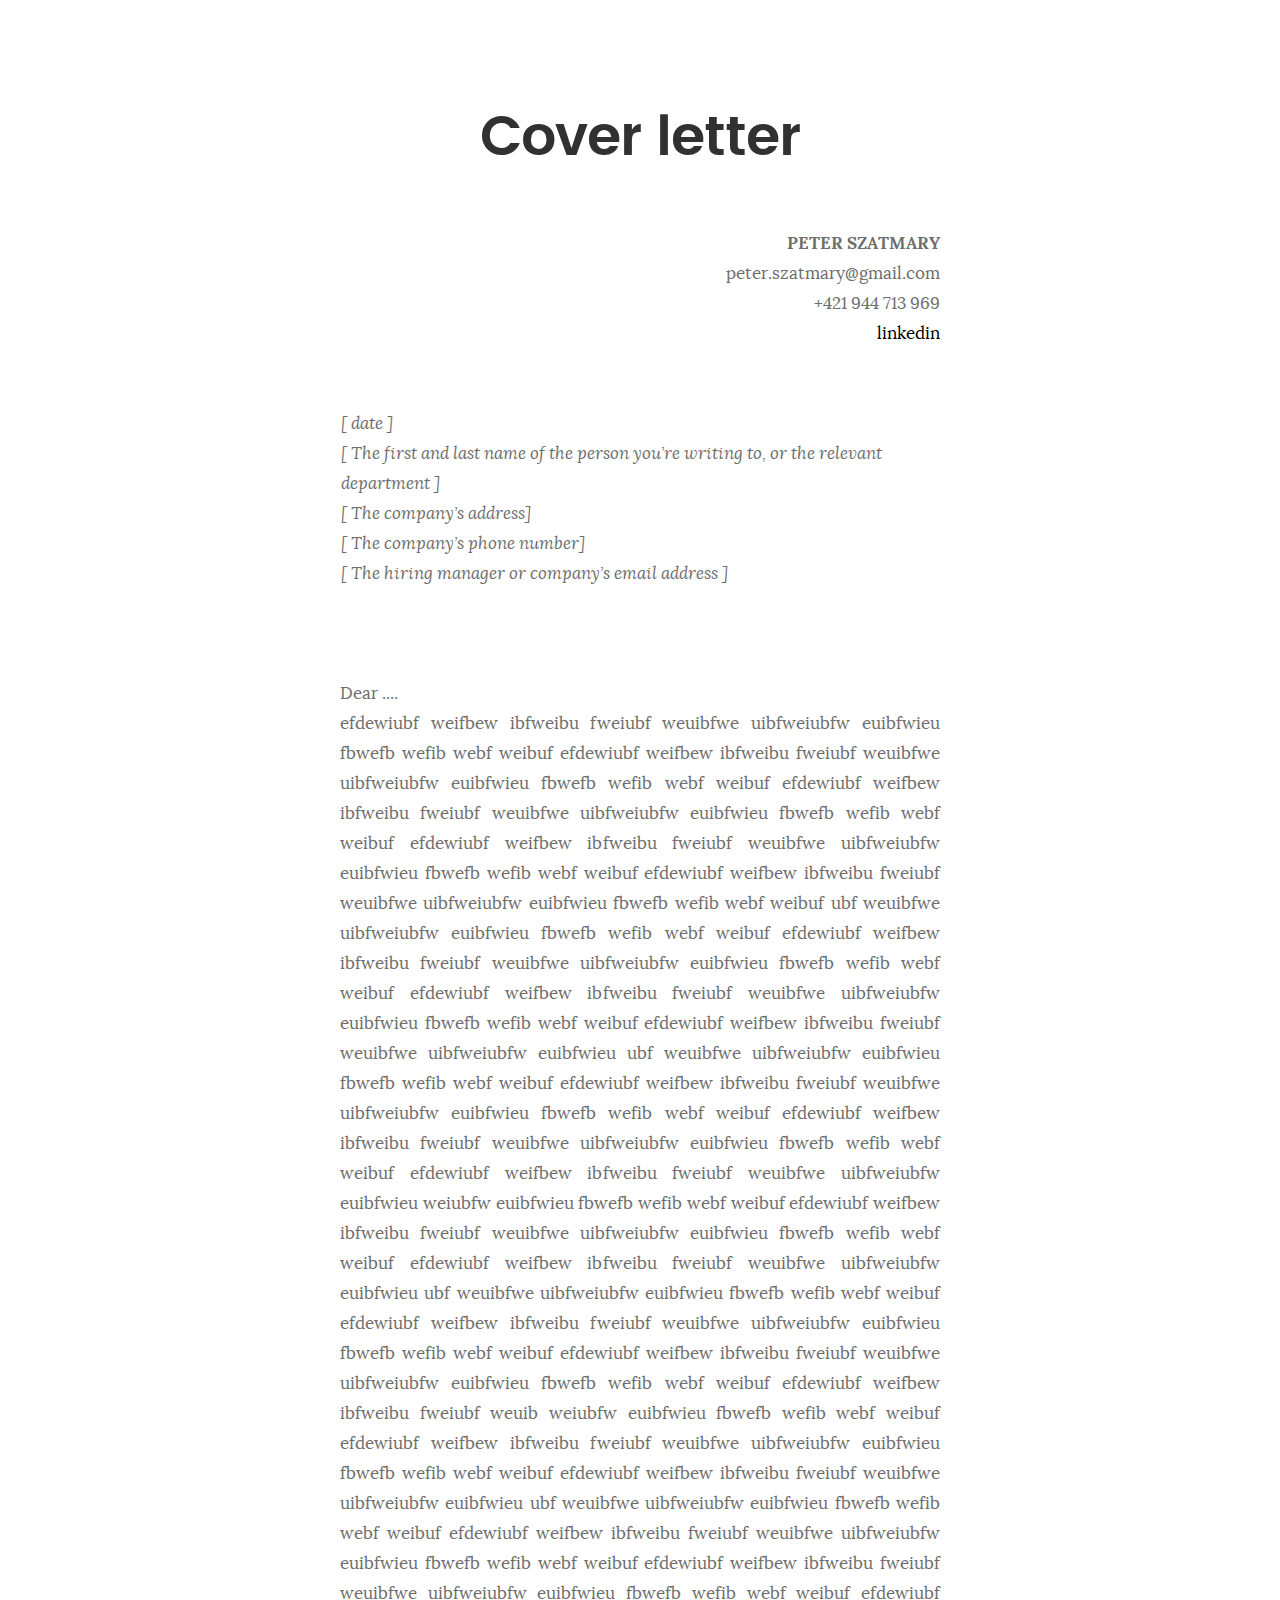
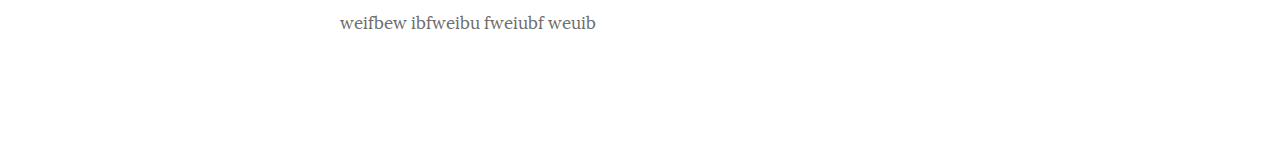
<file: cover_letter.html>
<!DOCTYPE html>
<!--[if IE 8 ]><html class="no-js oldie ie8" lang="en"> <![endif]-->
<!--[if IE 9 ]><html class="no-js oldie ie9" lang="en"> <![endif]-->
<!--[if (gte IE 9)|!(IE)]><!--><html class="no-js" lang="en"> <!--<![endif]-->
    <head>
        <!-- Global site tag (gtag.js) - Google Analytics -->
        <script async src="https://www.googletagmanager.com/gtag/js?id=UA-180155093-1"></script>
        <script>
                window.dataLayer = window.dataLayer || [];
                function gtag(){dataLayer.push(arguments);}
                gtag('js', new Date());
                gtag('config', 'UA-180155093-1');
            </script>
        <meta charset="utf-8">
        <title>Peter Szatmary Resume</title>
        <meta name="description" content="Peter Szatmary Resume" />
        <meta name="author" content="Peter Szatmary" />
        <meta name="viewport" content="width=device-width, initial-scale=1, maximum-scale=1" />
        <link rel="stylesheet" href="css/base.css" />
        <link rel="stylesheet" href="css/main.css" />
        <link rel="stylesheet" href="css/vendor.css" />
        <link rel="stylesheet" href="css/skills.css" />
        <!--		<link rel="stylesheet" href="css/minified-purified/base.css" /> -->
        <script src="js/modernizr.js"></script>
        <script src="js/pace.min.js"></script>
        <link rel="icon" type="image/png" href="favicon.png" />
    </head>
    <body>
        <section id="other-skills" class="white-section">
            <div class="row other-skills-content">
                <div class="col-twelve section-ads">
                    <h1 style="font-size:55px;">Cover letter</h1>
                    <div style="float:right">
                        <p>
                            <ul style="list-style-type:none;text-align:right">
                                <li><strong>PETER SZATMARY</strong></li>
                                <li>peter.szatmary@gmail.com</li>
                                <li>+421 944 713 969</li>
                                <li><a href="https://www.linkedin.com/in/peter-szatmary/" target="_blank">linkedin</a></li>
                            </ul>
                        </p>
                    </div>

                    <div style="float:left;margin-left:-20px;">
                        <p>
                            <ul style="list-style-type:none;text-align:left;">
                                <li><i>[ date ]</i></li>
                                <li><i>[ The first and last name of the person you’re writing to, or the relevant department ]</i></li>
                                <li><i>[ The company’s address]</i></li>
                                <li><i>[ The company’s phone number]</i></li>
                                <li><i>[ The hiring manager or company’s email address ]</i></li>
                            </ul>
                        </p>
                        <br />
                        <br />
                    </div>

                    <div style="float:left">
                        <p style="text-align:justify;">
                            Dear .... <br />
                            efdewiubf weifbew ibfweibu fweiubf weuibfwe uibfweiubfw euibfwieu fbwefb wefib webf weibuf
                            efdewiubf weifbew ibfweibu fweiubf weuibfwe uibfweiubfw euibfwieu fbwefb wefib webf weibuf
                            efdewiubf weifbew ibfweibu fweiubf weuibfwe uibfweiubfw euibfwieu fbwefb wefib webf weibuf
                            efdewiubf weifbew ibfweibu fweiubf weuibfwe uibfweiubfw euibfwieu fbwefb wefib webf weibuf
                            efdewiubf weifbew ibfweibu fweiubf weuibfwe uibfweiubfw euibfwieu fbwefb wefib webf weibuf
                            ubf weuibfwe uibfweiubfw euibfwieu fbwefb wefib webf weibuf
                            efdewiubf weifbew ibfweibu fweiubf weuibfwe uibfweiubfw euibfwieu fbwefb wefib webf weibuf
                            efdewiubf weifbew ibfweibu fweiubf weuibfwe uibfweiubfw euibfwieu fbwefb wefib webf weibuf
                            efdewiubf weifbew ibfweibu fweiubf weuibfwe uibfweiubfw euibfwieu
                            ubf weuibfwe uibfweiubfw euibfwieu fbwefb wefib webf weibuf
                            efdewiubf weifbew ibfweibu fweiubf weuibfwe uibfweiubfw euibfwieu fbwefb wefib webf weibuf
                            efdewiubf weifbew ibfweibu fweiubf weuibfwe uibfweiubfw euibfwieu fbwefb wefib webf weibuf
                            efdewiubf weifbew ibfweibu fweiubf weuibfwe uibfweiubfw euibfwieu
                            weiubfw euibfwieu fbwefb wefib webf weibuf
                            efdewiubf weifbew ibfweibu fweiubf weuibfwe uibfweiubfw euibfwieu fbwefb wefib webf weibuf
                            efdewiubf weifbew ibfweibu fweiubf weuibfwe uibfweiubfw euibfwieu
                            ubf weuibfwe uibfweiubfw euibfwieu fbwefb wefib webf weibuf
                            efdewiubf weifbew ibfweibu fweiubf weuibfwe uibfweiubfw euibfwieu fbwefb wefib webf weibuf
                            efdewiubf weifbew ibfweibu fweiubf weuibfwe uibfweiubfw euibfwieu fbwefb wefib webf weibuf
                            efdewiubf weifbew ibfweibu fweiubf weuib
                            weiubfw euibfwieu fbwefb wefib webf weibuf
                            efdewiubf weifbew ibfweibu fweiubf weuibfwe uibfweiubfw euibfwieu fbwefb wefib webf weibuf
                            efdewiubf weifbew ibfweibu fweiubf weuibfwe uibfweiubfw euibfwieu
                            ubf weuibfwe uibfweiubfw euibfwieu fbwefb wefib webf weibuf
                            efdewiubf weifbew ibfweibu fweiubf weuibfwe uibfweiubfw euibfwieu fbwefb wefib webf weibuf
                            efdewiubf weifbew ibfweibu fweiubf weuibfwe uibfweiubfw euibfwieu fbwefb wefib webf weibuf
                            efdewiubf weifbew ibfweibu fweiubf weuib
                        </p>

                    </div>
                </div>
            </div>
        </section>
    </body>
</html>
</file>
<file: css/base.css>
/**
 * =================================================================== 
 *
 *  Kards v1.0 Base Stylesheet
 *  url: styleshout.com
 *  03-01-2016
 *  ------------------------------------------------------------------
 *  TOC:
 *  01. reset
 *  02. basic/base setup styles
 *  03. grid
 *  04. MISC
 *
 * =================================================================== 
 */

/** 
 * ===================================================================
 * 01. reset - normalize.css v3.0.2 | MIT License | git.io/normalize
 *
 * ------------------------------------------------------------------- 
 */
html {
	font-family: sans-serif;
	-ms-text-size-adjust: 100%;
	-webkit-text-size-adjust: 100%;
}

body {
	margin: 0;
}

article,
aside,
details,
figcaption,
figure,
footer,
header,
hgroup,
main,
menu,
nav,
section,
summary {
	display: block;
}

audio,
canvas,
progress,
video {
	display: inline-block;
	vertical-align: baseline;
}

audio:not([controls]) {
	display: none;
	height: 0;
}

[hidden],
template {
	display: none;
}

a {
	background: transparent;
}

a:active,
a:hover {
	outline: 0;
}

abbr[title] {
	border-bottom: 1px dotted;
}

b,
strong {
	font-weight: bold;
}

dfn {
	font-style: italic;
}

h1 {
	font-size: 2em;
	margin: 0.67em 0;
}

mark {
	background: #ff0;
	color: #000;
}

small {
	font-size: 80%;
}

sub,
sup {
	font-size: 75%;
	line-height: 0;
	position: relative;
	vertical-align: baseline;
}

sup {
	top: -0.5em;
}

sub {
	bottom: -0.25em;
}

img {
	border: 0;
}

svg:not(:root) {
	overflow: hidden;
}

figure {
	margin: 1em 40px;
}

hr {
	-moz-box-sizing: content-box;
	box-sizing: content-box;
	height: 0;
}

pre {
	overflow: auto;
}

code,
kbd,
pre,
samp {
	font-family: monospace, monospace;
	font-size: 1em;
}

button,
input,
optgroup,
select,
textarea {
	color: inherit;
	font: inherit;
	margin: 0;
}

button {
	overflow: visible;
}

button,
select {
	text-transform: none;
}

button,
html input[type="button"],
input[type="reset"],
input[type="submit"] {
	-webkit-appearance: button;
	cursor: pointer;
}

button[disabled],
html input[disabled] {
	cursor: default;
}

button::-moz-focus-inner,
input::-moz-focus-inner {
	border: 0;
	padding: 0;
}

input {
	line-height: normal;
}

input[type="checkbox"],
input[type="radio"] {
	box-sizing: border-box;
	padding: 0;
}

input[type="number"]::-webkit-inner-spin-button,
input[type="number"]::-webkit-outer-spin-button {
	height: auto;
}

input[type="search"] {
	-webkit-appearance: textfield;
	-moz-box-sizing: content-box;
	-webkit-box-sizing: content-box;
	box-sizing: content-box;
}

input[type="search"]::-webkit-search-cancel-button,
input[type="search"]::-webkit-search-decoration {
	-webkit-appearance: none;
}

fieldset {
	border: 1px solid #c0c0c0;
	margin: 0 2px;
	padding: 0.35em 0.625em 0.75em;
}

legend {
	border: 0;
	padding: 0;
}

textarea {
	overflow: auto;
}

optgroup {
	font-weight: bold;
}

table {
	border-collapse: collapse;
	border-spacing: 0;
}

td,
th {
	padding: 0;
}

/** 
 * ===================================================================
 * 02. basic/base setup styles - (_basic.scss)
 *
 * ------------------------------------------------------------------- 
 */
html {
	font-size: 62.5%;
	box-sizing: border-box;
}

*,
*::before,
*::after {
	box-sizing: inherit;
}

body {
	font-weight: normal;
	line-height: 1;
	text-rendering: optimizeLegibility;
	word-wrap: break-word;
	-webkit-overflow-scrolling: touch;
	-webkit-text-size-adjust: none;
}

body,
input,
button {
	-moz-osx-font-smoothing: grayscale;
	-webkit-font-smoothing: antialiased;
}

/**
 * Media - (_basic.scss)
 * ------------------------------------------------------------------- 
 */
img,
video {
	max-width: 100%;
	height: auto;
}

/**
 * Typography resets - (_basic.scss)
 * ------------------------------------------------------------------- 
 */
div,
dl,
dt,
dd,
ul,
ol,
li,
h1,
h2,
h3,
h4,
h5,
h6,
pre,
form,
p,
blockquote,
th,
td {
	margin: 0;
	padding: 0;
}

h1,
h2,
h3,
h4,
h5,
h6 {
	-webkit-font-variant-ligatures: common-ligatures;
	-moz-font-variant-ligatures: common-ligatures;
	font-variant-ligatures: common-ligatures;
	text-rendering: optimizeLegibility;
}

em,
i {
	font-style: italic;
	line-height: inherit;
}

strong,
b {
	font-weight: bold;
	line-height: inherit;
}

small {
	font-size: 60%;
	line-height: inherit;
}

ol,
ul {
	list-style: none;
}

li {
	display: block;
}

/**
 * links - (_basic.scss)
 * ------------------------------------------------------------------- 
 */
a {
	text-decoration: none;
	line-height: inherit;
}

a img {
	border: none;
}

/**
 * inputs - (_basic.scss)
 * ------------------------------------------------------------------- 
 */
fieldset {
	margin: 0;
	padding: 0;
}

input[type="email"],
input[type="number"],
input[type="search"],
input[type="text"],
input[type="tel"],
input[type="url"],
input[type="password"],
textarea {
	-webkit-appearance: none;
	-moz-appearance: none;
	-ms-appearance: none;
	-o-appearance: none;
	appearance: none;
}

/** 
 * ===================================================================
 * 03. grid - (_grid.scss)
 *
 * ------------------------------------------------------------------- 
 */
.row {
	width: 94%;
	max-width: 1140px;
	margin: 0 auto;
}

.row:before,
.row:after {
	content: "";
	display: table;
}

.row:after {
	clear: both;
}

.row .row {
	width: auto;
	max-width: none;
	margin-left: -20px;
	margin-right: -20px;
}

[class*="col-"],
.bgrid {
	float: left;
}

[class*="col-"] + [class*="col-"].end {
	float: right;
}

[class*="col-"] {
	padding: 0 20px;
}

.col-one {
	width: 8.33333%;
}

.col-two,
.col-1-6 {
	width: 16.66667%;
}

.col-three,
.col-1-4 {
	width: 25%;
}

.col-four,
.col-1-3 {
	width: 33.33333%;
}

.col-five {
	width: 41.66667%;
}

.col-six,
.col-1-2 {
	width: 50%;
}

.col-seven {
	width: 58.33333%;
}

.col-eight,
.col-2-3 {
	width: 66.66667%;
}

.col-nine,
.col-3-4 {
	width: 75%;
}

.col-ten,
.col-5-6 {
	width: 83.33333%;
}

.col-eleven {
	width: 91.66667%;
}

.col-twelve,
.col-full {
	width: 100%;
}

/**
 * small screens - (_grid.scss)
 * --------------------------------------------------------------- 
 */
@media screen and (max-width:1024px) {
	.row .row {
		margin-left: -18px;
		margin-right: -18px;
	}

	[class*="col-"] {
		padding: 0 18px;
	}

}

/**
 * tablets - (_grid.scss)
 * --------------------------------------------------------------- 
 */
@media screen and (max-width:768px) {
	.row {
		width: auto;
		padding-left: 30px;
		padding-right: 30px;
	}

	.row .row {
		padding-left: 0;
		padding-right: 0;
		margin-left: -15px;
		margin-right: -15px;
	}

	[class*="col-"] {
		padding: 0 15px;
	}

	.tab-1-4 {
		width: 25%;
	}

	.tab-1-3 {
		width: 33.33333%;
	}

	.tab-1-2 {
		width: 50%;
	}

	.tab-2-3 {
		width: 66.66667%;
	}

	.tab-3-4 {
		width: 75%;
	}

	.tab-full {
		width: 100%;
	}

}

/**
 * large mobile devices - (_grid.scss)
 * --------------------------------------------------------------- 
 */
@media screen and (max-width:600px) {
	.row {
		padding-left: 25px;
		padding-right: 25px;
	}

	.row .row {
		margin-left: -10px;
		margin-right: -10px;
	}

	[class*="col-"] {
		padding: 0 10px;
	}

	.mob-1-4 {
		width: 25%;
	}

	.mob-1-2 {
		width: 50%;
	}

	.mob-3-4 {
		width: 75%;
	}

	.mob-full {
		width: 100%;
	}

}

/**
 * small mobile devices - (_grid.scss)
 * --------------------------------------------------------------- 
 */
@media screen and (max-width:400px) {
	.row .row {
		padding-left: 0;
		padding-right: 0;
		margin-left: 0;
		margin-right: 0;
	}

	[class*="col-"] {
		width: 100% !important;
		float: none !important;
		clear: both !important;
		margin-left: 0;
		margin-right: 0;
		padding: 0;
	}

	[class*="col-"] + [class*="col-"].end {
		float: none;
	}

}

/** 
 * ===================================================================
 * block grids - (_grid.scss)
 *
 * ------------------------------------------------------------------- 
 */
[class*="block-"]:before,
[class*="block-"]:after {
	content: "";
	display: table;
}

[class*="block-"]:after {
	clear: both;
}

.block-1-6 .bgrid {
	width: 16.66667%;
}

.block-1-4 .bgrid {
	width: 25%;
}

.block-1-3 .bgrid {
	width: 33.33333%;
}

.block-1-2 .bgrid {
	width: 50%;
}

/**
 * Clearing for block grid columns. Allow columns with 
 * different heights to align properly.
 */
.block-1-6 .bgrid:nth-child(6n+1),
.block-1-4 .bgrid:nth-child(4n+1),
.block-1-3 .bgrid:nth-child(3n+1),
.block-1-2 .bgrid:nth-child(2n+1) {
	clear: both;
}

/**
 * small screens - (_grid.scss)
 * --------------------------------------------------------------- 
 */
@media screen and (max-width:1024px) {
	.block-s-1-6 .bgrid {
		width: 16.66667%;
	}

	.block-s-1-4 .bgrid {
		width: 25%;
	}

	.block-s-1-3 .bgrid {
		width: 33.33333%;
	}

	.block-s-1-2 .bgrid {
		width: 50%;
	}

	.block-s-full .bgrid {
		width: 100%;
		clear: both;
	}

	[class*="block-s-"] .bgrid:nth-child(n) {
		clear: none;
	}

	.block-s-1-6 .bgrid:nth-child(6n+1),
	.block-s-1-4 .bgrid:nth-child(4n+1),
	.block-s-1-3 .bgrid:nth-child(3n+1),
	.block-s-1-2 .bgrid:nth-child(2n+1) {
		clear: both;
	}

}

/**
 * tablets - (_grid.scss)
 * --------------------------------------------------------------- 
 */
@media screen and (max-width:768px) {
	.block-tab-1-6 .bgrid {
		width: 16.66667%;
	}

	.block-tab-1-4 .bgrid {
		width: 25%;
	}

	.block-tab-1-3 .bgrid {
		width: 33.33333%;
	}

	.block-tab-1-2 .bgrid {
		width: 50%;
	}

	.block-tab-full .bgrid {
		width: 100%;
		clear: both;
	}

	[class*="block-tab-"] .bgrid:nth-child(n) {
		clear: none;
	}

	.block-tab-1-6 .bgrid:nth-child(6n+1),
	.block-tab-1-4 .bgrid:nth-child(4n+1),
	.block-tab-1-3 .bgrid:nth-child(3n+1),
	.block-tab-1-2 .bgrid:nth-child(2n+1) {
		clear: both;
	}

}

/**
 * large mobile devices - (_grid.scss)
 * --------------------------------------------------------------- 
 */
@media screen and (max-width:600px) {
	.block-mob-1-6 .bgrid {
		width: 16.66667%;
	}

	.block-mob-1-4 .bgrid {
		width: 25%;
	}

	.block-mob-1-3 .bgrid {
		width: 33.33333%;
	}

	.block-mob-1-2 .bgrid {
		width: 50%;
	}

	.block-mob-full .bgrid {
		width: 100%;
		clear: both;
	}

	[class*="block-mob-"] .bgrid:nth-child(n) {
		clear: none;
	}

	.block-mob-1-6 .bgrid:nth-child(6n+1),
	.block-mob-1-4 .bgrid:nth-child(4n+1),
	.block-mob-1-3 .bgrid:nth-child(3n+1),
	.block-mob-1-2 .bgrid:nth-child(2n+1) {
		clear: both;
	}

}

/**
 * stack on small mobile devices - (_grid.scss)
 * --------------------------------------------------------------- 
 */
@media screen and (max-width:400px) {
	.stack .bgrid {
		width: 100% !important;
		float: none !important;
		clear: both !important;
		margin-left: 0;
		margin-right: 0;
	}

}

/** 
 * ===================================================================
 * 04. MISC  - (_grid.scss)
 *
 * ------------------------------------------------------------------- 
 */

/**
 * Clearing - (http://nicolasgallagher.com/micro-clearfix-hack/
 */
.group:before,
.group:after {
	content: "";
	display: table;
}

.group:after {
	clear: both;
}

/**
 * Misc Helper Styles 
 */
.hide {
	display: none;
}

.invisible {
	visibility: hidden;
}

.antialiased {
	-webkit-font-smoothing: antialiased;
	-moz-osx-font-smoothing: grayscale;
}

.remove-bottom {
	margin-bottom: 0;
}

.half-bottom {
	margin-bottom: 1.5rem !important;
}

.add-bottom {
	margin-bottom: 3rem !important;
}

.no-border {
	border: none;
}

.full-width {
	width: 100%;
}

.text-center {
	text-align: center;
}

.text-left {
	text-align: left;
}

.text-right {
	text-align: right;
}

.pull-left {
	float: left;
}

.pull-right {
	float: right;
}

.align-center {
	margin-left: auto;
	margin-right: auto;
	text-align: center;
}

/*# sourceMappingURL=base.css.map */
</file>
<file: css/main.css>
/**
 * =================================================================== 
 *
 *  Kards v1.0 Main Stylesheet
 *  url: styleshout.com
 *  03-01-2016
 *  ------------------------------------------------------------------
 *  TOC:
 *  01. webfonts and iconfonts
 *  02. base style overrides
 *  03. typography & general theme styles
 *  04. preloader
 *  05. forms
 *  06. buttons 
 *  07. other components
 *  08. common styles
 *  09. header styles
 *  10. intro
 *  11. about
 *  12. resume
 *  13. portfolio
 *  14. call-to-action section
 *  15. services
 *  16. stats
 *  17. contact
 *  18. footer
 *
 * =================================================================== 
 */


/** 
 * ===================================================================
 * 01. webfonts and iconfonts - (_document-setup.scss)
 *
 * ------------------------------------------------------------------- 
 */
@import url("fonts.css");
@import url("font-awesome/css/font-awesome.min.css");
@import url("micons/micons.css");


/** 
 * ===================================================================
 * 02. base style overrides - (_document-setup.scss)
 *
 * ------------------------------------------------------------------- 
 */
html {
	font-size: 10px;
}

@media only screen and (max-width:1024px) {
	html {
		font-size: 9.411764705882353px;
	}
}
@media only screen and (max-width:768px) {
	html {
		font-size: 10px;
	}
}
@media only screen and (max-width:400px) {
	html {
		font-size: 9.411764705882353px;
	}
}

html, body {
	height: 100%;
}
body {
	background: #151515;
	font-family: "lora-regular", serif;
	font-size: 1.7rem;
	line-height: 3rem;
	color: #6e6e6e;
}

/**
 * links - (_document-setup.scss)
 * -------------------------------------------------------------------
 */
a, a:visited {
	color: #000000;
	-moz-transition: all 0.3s ease-in-out;
	-o-transition: all 0.3s ease-in-out;
	-webkit-transition: all 0.3s ease-in-out;
	-ms-transition: all 0.3s ease-in-out;
	transition: all 0.3s ease-in-out;
}
a:hover, a:focus, a:active {
	color: #2FDB49;
	outline: 0;
}

/** 
 * ===================================================================
 * 03. typography & general theme styles - (_document-setup.scss)
 *
 * ------------------------------------------------------------------- 
 */
h1, h2, h3, h4, h5, h6, .h01, .h02, .h03, .h04, .h05, .h06 {
	font-family: "poppins-semibold", sans-serif;
	color: #313131;
	font-style: normal;
	text-rendering: optimizeLegibility;
	margin-bottom: 2.1rem;
}
h3, .h03, h4, .h04 {
	margin-bottom: 1.8rem;
}
h5, .h05, h6, .h06 {
	font-family: "poppins-bold";
	margin-bottom: 1.2rem;
}
h1, .h01 {
	font-size: 3.1rem;
	line-height: 1.355;
	letter-spacing: -.1rem;
}
@media only screen and (max-width:600px) {
	h1, .h01 {
		font-size: 2.6rem;
		letter-spacing: -.07rem;
	}
}
h2, .h02 {
	font-size: 2.4rem;
	line-height: 1.25;
}
h3, .h03 {
	font-size: 2rem;
	line-height: 1.5;
}
h4, .h04 {
	font-size: 1.7rem;
	line-height: 1.765;
}
h5, .h05 {
	font-size: 1.4rem;
	line-height: 1.714;
	text-transform: uppercase;
	letter-spacing: .15rem;
}
h6, .h06 {
	font-size: 1.3rem;
	line-height: 1.846;
	text-transform: uppercase;
	letter-spacing: .15rem;
}
p img {
	margin: 0;
}
p.lead {
	font-family: "lora-regular", serif;
	font-size: 2rem;
	line-height: 1.8;
	color: #888888;
}
@media only screen and (max-width:768px) {
	p.lead {
		font-size: 1.7rem;
	}
}
em, i, strong, b {
	font-size: 1.7rem;
	line-height: 3rem;
	font-style: normal;
	font-weight: normal;
}
em, i {
	font-family: "lora-italic", serif;
}
strong, b {
	font-family: "lora-bold", serif;
}
small {
	font-size: 1.2rem;
	line-height: inherit;
}
blockquote {
	margin: 3rem 0;
	padding-left: 4rem;
	position: relative;
}
blockquote:before {
	content: "\201C";
	font-size: 8rem;
	line-height: 0px;
	margin: 0;
	color: #313131;
	font-family: arial, sans-serif;
	position: absolute;
	top: 3rem;
	left: 0;
}
blockquote p {
	font-family: georgia, serif;
	font-style: italic;
	padding: 0;
	font-size: 1.9rem;
	line-height: 1.737;
}
blockquote cite {
	display: block;
	font-size: 1.3rem;
	font-style: normal;
	line-height: 1.616;
}
blockquote cite:before {
	content: "\2014 \0020";
}
blockquote cite a, blockquote cite a:visited {
	color: #888888;
	border: none;
}
abbr {
	font-family: "poppins-bold", serif;
	font-variant: small-caps;
	text-transform: lowercase;
	letter-spacing: .05rem;
	color: #888888;
}
var, kbd, samp, code, pre {
	font-family: Consolas, "Andale Mono", Courier, "Courier New", monospace;
}
pre {
	padding: 2.4rem 3rem 3rem;
	background: #F1F1F1;
}
code {
	font-size: 1.4rem;
	margin: 0 .2rem;
	padding: .3rem .6rem;
	white-space: nowrap;
	background: #F1F1F1;
	border: 1px solid #E1E1E1;
	border-radius: 3px;
}
pre > code {
	display: block;
	white-space: pre;
	line-height: 2;
	padding: 0;
	margin: 0;
}
pre.prettyprint > code {
	border: none;
}
del {
	text-decoration: line-through;
}
abbr[title], dfn[title] {
	border-bottom: 1px dotted;
	cursor: help;
}
mark {
	background: #FFF49B;
	color: #000;
}
hr {
	border: solid #d2d2d2;
	border-width: 1px 0 0;
	clear: both;
	margin: 2.4rem 0 1.5rem;
	height: 0;
}

/**
 * Lists - (_document-setup.scss)  
 * -------------------------------------------------------------------
 */
ol {
	list-style: decimal;
}
ul {
	list-style: disc;
}
li {
	display: list-item;
}
ol, ul {
	margin-left: 1.7rem;
}
ul li {
	padding-left: .4rem;
}
ul ul, ul ol, ol ol, ol ul {
	margin: .6rem 0 .6rem 1.7rem;
}
ul.disc li {
	display: list-item;
	list-style: none;
	padding: 0 0 0 .8rem;
	position: relative;
}
ul.disc li::before {
	content: "";
	display: inline-block;
	width: 8px;
	height: 8px;
	border-radius: 50%;
	background: #2FDB49;
	position: absolute;
	left: -17px;
	top: 11px;
	vertical-align: middle;
}
dt {
	margin: 0;
	color: #2FDB49;
}
dd {
	margin: 0 0 0 2rem;
}

/**
 * tables - (_document-setup.scss)  
 * -------------------------------------------------------------------
 */
table {
	border-width: 0;
	width: 100%;
	max-width: 100%;
	font-family: "lora-regular", sans-serif;
}
th, td {
	padding: 1.5rem 3rem;
	text-align: left;
	border-bottom: 1px solid #E8E8E8;
}
th {
	color: #313131;
	font-family: "poppins-bold", sans-serif;
}
td {
	line-height: 1.5;
}
th:first-child, td:first-child {
	padding-left: 0;
}
th:last-child, td:last-child {
	padding-right: 0;
}
.table-responsive {
	overflow-x: auto;
	-webkit-overflow-scrolling: touch;
}

/**
 * Spacing - (_document-setup.scss)  
 * -------------------------------------------------------------------
 */
button, .button {
	margin-bottom: 1.2;
}
fieldset {
	margin-bottom: 1.5rem;
}
input,
textarea,
select,
pre,
blockquote,
figure,
table,
p,
ul,
ol,
dl,
form,
.fluid-video-wrapper,
.ss-custom-select {
	margin-bottom: 3rem;
}

/**
 * floated image - (_document-setup.scss)  
 * -------------------------------------------------------------------
 */
img.pull-right {
	margin: .9rem 0 0 2.4rem;
}
img.pull-left {
	margin: .9rem 2.4rem 0 0;
}

/**
 * block grid paddings - (_document-setup.scss) 
 * -------------------------------------------------------------------
 */
.bgrid {
	padding: 0 20px;
}
@media only screen and (max-width:1024px) {
	.bgrid {
		padding: 0 18px;
	}
}
@media only screen and (max-width:768px) {
	.bgrid {
		padding: 0 15px;
	}
}
@media only screen and (max-width:600px) {
	.bgrid {
		padding: 0 10px;
	}
}
@media only screen and (max-width:400px) {
	.bgrid {
		padding: 0;
	}
}

/**
 * pace.js styles - minimal  - (_document-setup.scss)
 * -------------------------------------------------------------------
 */
.pace {
	-webkit-pointer-events: none;
	pointer-events: none;
	-webkit-user-select: none;
	-moz-user-select: none;
	user-select: none;
}
.pace-inactive {
	display: none;
}
.pace .pace-progress {
	background: #2FDB49;
	position: fixed;
	z-index: 900;
	top: 0;
	right: 100%;
	width: 100%;
	height: 6px;
}

/** 
 * ===================================================================
 * 04. preloader - (_preloader-1.scss)
 *
 * ------------------------------------------------------------------- 
 */
#preloader {
	position: fixed;
	top: 0;
	left: 0;
	right: 0;
	bottom: 0;
	background: #151515;
	z-index: 800;
	height: 100%;
	width: 100%;
}
.no-js #preloader, .oldie #preloader {
	display: none;
}
#loader {
	position: absolute;
	left: 50%;
	top: 50%;
	width: 60px;
	height: 60px;
	margin: -30px 0 0 -30px;
	padding: 0;
}
#loader:before {
	content: "";
	border-top: 11px solid rgba(255, 255, 255, 0.1);
	border-right: 11px solid rgba(255, 255, 255, 0.1);
	border-bottom: 11px solid rgba(255, 255, 255, 0.1);
	border-left: 11px solid #2FDB49;
	-webkit-animation: load 1.1s infinite linear;
	animation: load 1.1s infinite linear;
	display: block;
	border-radius: 50%;
	width: 60px;
	height: 60px;
}
@-webkit-keyframes load {
	0% {
		-webkit-transform: rotate(0deg);
		transform: rotate(0deg);
	}
	100% {
		-webkit-transform: rotate(360deg);
		transform: rotate(360deg);
	}
}
@keyframes load {
	0% {
		-webkit-transform: rotate(0deg);
		transform: rotate(0deg);
	}
	100% {
		-webkit-transform: rotate(360deg);
		transform: rotate(360deg);
	}
}

/** 
 * ===================================================================
 * 05. forms - (_forms.scss)
 *
 * ------------------------------------------------------------------- 
 */
fieldset {
	border: none;
}
input[type="email"],
input[type="number"],
input[type="search"],
input[type="text"],
input[type="tel"],
input[type="url"],
input[type="password"],
textarea,
select {
	display: block;
	height: 6rem;
	padding: 1.5rem 0;
	border: 0;
	outline: none;
	vertical-align: middle;
	color: #313131;
	font-family: "poppins-regular", sans-serif;
	font-size: 1.5rem;
	line-height: 3rem;
	max-width: 100%;
	background: transparent;
	border-bottom: 1px solid rgba(0, 0, 0, 0.3);
	-moz-transition: all 0.3s ease-in-out;
	-o-transition: all 0.3s ease-in-out;
	-webkit-transition: all 0.3s ease-in-out;
	-ms-transition: all 0.3s ease-in-out;
	transition: all 0.3s ease-in-out;
}
.ss-custom-select {
	position: relative;
	padding: 0;
}
.ss-custom-select select {
	-webkit-appearance: none;
	-moz-appearance: none;
	-ms-appearance: none;
	-o-appearance: none;
	appearance: none;
	text-indent: 0.01px;
	text-overflow: '';
	margin: 0;
	line-height: 3rem;
	vertical-align: middle;
}
.ss-custom-select select option {
	padding-left: 2rem;
	padding-right: 2rem;
}
.ss-custom-select select::-ms-expand {
	display: none;
}
.ss-custom-select::after {
	content: '\f0d7';
	font-family: 'FontAwesome';
	position: absolute;
	top: 50%;
	right: 1.5rem;
	margin-top: -10px;
	bottom: auto;
	width: 20px;
	height: 20px;
	line-height: 20px;
	font-size: 18px;
	text-align: center;
	pointer-events: none;
	color: #252525;
}

/* IE9 and below */
.oldie .ss-custom-select::after {
	display: none;
}
textarea {
	min-height: 25rem;
}
input[type="email"]:focus,
input[type="number"]:focus,
input[type="search"]:focus,
input[type="text"]:focus,
input[type="tel"]:focus,
input[type="url"]:focus,
input[type="password"]:focus,
textarea:focus,
select:focus {
	color: #2FDB49;
	border-bottom: 1px solid #2FDB49;
}
label, legend {
	font-family: "poppins-bold", sans-serif;
	font-size: 1.4rem;
	margin-bottom: .6rem;
	color: #3b3b3b;
	display: block;
}
input[type="checkbox"], input[type="radio"] {
	display: inline;
}
label > .label-text {
	display: inline-block;
	margin-left: 1rem;
	font-family: "poppins-regular", sans-serif;
	line-height: inherit;
}
label > input[type="checkbox"], label > input[type="radio"] {
	margin: 0;
	position: relative;
	top: .15rem;
}

/**
 * Style Placeholder Text  
 * -
 */
::-webkit-input-placeholder {
	color: #a1a1a1;
}
:-moz-placeholder {
	color: #a1a1a1;  /* Firefox 18- */
}
::-moz-placeholder {
	color: #a1a1a1;  /* Firefox 19+ */
}
:-ms-input-placeholder {
	color: #a1a1a1;
}
.placeholder {
	color: #a1a1a1 !important;
}

/** 
 * ===================================================================
 * 06. buttons - (_button-essentials.scss)
 *
 * ------------------------------------------------------------------- 
 */
.button,
a.button,
button,
input[type="submit"],
input[type="reset"],
input[type="button"] {
	display: inline-block;
	font-family: "poppins-bold", sans-serif;
	font-size: 1.4rem;
	text-transform: uppercase;
	letter-spacing: .3rem;
	height: 5.4rem;
	line-height: 5.4rem;
	padding: 0 3rem;
	margin: 0 .3rem 1.2rem 0;
	background: #d8d8d8;
	color: #313131;
	text-decoration: none;
	cursor: pointer;
	text-align: center;
	white-space: nowrap;
	border: none;
	-moz-transition: all 0.3s ease-in-out;
	-o-transition: all 0.3s ease-in-out;
	-webkit-transition: all 0.3s ease-in-out;
	-ms-transition: all 0.3s ease-in-out;
	transition: all 0.3s ease-in-out;
}
.button:hover,
a.button:hover,
button:hover,
input[type="submit"]:hover,
input[type="reset"]:hover,
input[type="button"]:hover,
.button:focus,
button:focus,
input[type="submit"]:focus,
input[type="reset"]:focus,
input[type="button"]:focus {
	background: #bebebe;
	color: #000000;
	outline: 0;
}
.button.button-primary,
a.button.button-primary,
button.button-primary,
input[type="submit"].button-primary,
input[type="reset"].button-primary,
input[type="button"].button-primary {
	background: #313131;
	color: #FFFFFF;
}
.button.button-primary:hover,
a.button.button-primary:hover,
button.button-primary:hover,
input[type="submit"].button-primary:hover,
input[type="reset"].button-primary:hover,
input[type="button"].button-primary:hover,
.button.button-primary:focus,
button.button-primary:focus,
input[type="submit"].button-primary:focus,
input[type="reset"].button-primary:focus,
input[type="button"].button-primary:focus {
	background: #1f1f1f;
}
button.full-width, .button.full-width {
	width: 100%;
	margin-right: 0;
}
button.medium, .button.medium {
	height: 5.7rem !important;
	line-height: 5.7rem !important;
	padding: 0 1.8rem !important;
}
button.large, .button.large {
	height: 6rem !important;
	line-height: 6rem !important;
	padding: 0rem 3rem !important;
}
button.stroke, .button.stroke {
	background: transparent !important;
	border: 3px solid #313131;
	line-height: 4.8rem;
}
button.stroke.medium, .button.stroke.medium {
	line-height: 5.1rem !important;
}
button.stroke.large, .button.stroke.large {
	line-height: 5.4rem !important;
}
button.stroke:hover, .button.stroke:hover {
	border: 3px solid #2FDB49;
	color: #2FDB49;
}
button::-moz-focus-inner, input::-moz-focus-inner {
	border: 0;
	padding: 0;
}


/** 
 * ===================================================================
 * 07. other components - (_others.scss)
 *
 * ------------------------------------------------------------------- 
 */

/**
 * alert box - (_alert-box.scss)
 * -------------------------------------------------------------------
 */
.alert-box {
	padding: 2.1rem 4rem 2.1rem 3rem;
	position: relative;
	margin-bottom: 3rem;
	border-radius: 3px;
	font-family: "poppins-regular", sans-serif;
	font-size: 1.5rem;
}
.alert-box .close {
	position: absolute;
	right: 1.8rem;
	top: 1.8rem;
	cursor: pointer;
}
.ss-error {
	background-color: #ffd1d2;
	color: #e65153;
}
.ss-success {
	background-color: #c8e675;
	color: #758c36;
}
.ss-info {
	background-color: #d7ecfb;
	color: #4a95cc;
}
.ss-notice {
	background-color: #fff099;
	color: #bba31b;
}

/**
 * additional typo styles - (_additional-typo.scss)
 * -------------------------------------------------------------------
 */

/**
 * drop cap 
 */
.drop-cap:first-letter {
	float: left;
	margin: 0;
	padding: 1.5rem .6rem 0 0;
	font-size: 8.4rem;
	font-family: "poppins-bold", sans-serif;
	line-height: 6rem;
	text-indent: 0;
	background: transparent;
	color: #313131;
}

/**
 * line definition style
 */
.lining dt, .lining dd {
	display: inline;
	margin: 0;
}
.lining dt + dt:before, .lining dd + dt:before {
	content: "\A";
	white-space: pre;
}
.lining dd + dd:before {
	content: ", ";
}
.lining dd + dd:before {
	content: ", ";
}
.lining dd:before {
	content: ": ";
	margin-left: -0.2em;
}

/**
 * dictionary definition style
 */
.dictionary-style dt {
	display: inline;
	counter-reset: definitions;
}
.dictionary-style dt + dt:before {
	content: ", ";
	margin-left: -0.2em;
}
.dictionary-style dd {
	display: block;
	counter-increment: definitions;
}
.dictionary-style dd:before {
	content: counter(definitions, decimal) ". ";
}

/** 
 * Pull Quotes
 * -----------
 * markup:
 *
 * <aside class="pull-quote">
 *		<blockquote>
 *			<p></p>
 *		</blockquote>
 *	</aside>
 *
 * --------------------------------------------------------------------- 
 */
.pull-quote {
	position: relative;
	padding: 2.1rem 3rem 2.1rem 0px;
}
.pull-quote:before, .pull-quote:after {
	height: 1em;
	position: absolute;
	font-size: 8rem;
	font-family: Arial, Sans-Serif;
	color: #333;
}
.pull-quote:before {
	content: "\201C";
	top: 33px;
	left: 0;
}
.pull-quote:after {
	content: '\201D';
	bottom: -33px;
	right: 0;
}
.pull-quote blockquote {
	margin: 0;
}
.pull-quote blockquote:before {
	content: none;
}

/** 
 * Stats Tab
 * ---------
 * markup:
 *
 * <ul class="stats-tabs">
 *		<li><a href="#">[value]<em>[name]</em></a></li>
 *	</ul>
 *
 * Extend this object into your markup.
 *
 * ---------------------------------------------------------------------
 */
.stats-tabs {
	padding: 0;
	margin: 3rem 0;
}
.stats-tabs li {
	display: inline-block;
	margin: 0 1.5rem 3rem 0;
	padding: 0 1.5rem 0 0;
	border-right: 1px solid #ccc;
}
.stats-tabs li:last-child {
	margin: 0;
	padding: 0;
	border: none;
}
.stats-tabs li a {
	display: inline-block;
	font-size: 2.5rem;
	font-family: "poppins-bold", sans-serif;
	border: none;
	color: #252525;
}
.stats-tabs li a:hover {
	color: #2FDB49;
}
.stats-tabs li a em {
	display: block;
	margin: .6rem 0 0 0;
	font-size: 1.4rem;
	font-family: "poppins-regular", sans-serif;
	color: #888888;
}

/**
 * skillbars - (_skillbars.scss)
 * -------------------------------------------------------------------
 */
.skill-bars {
	list-style: none;
	margin: 6rem 0 3rem;
}
.skill-bars li {
	height: .6rem;
	background: #a1a1a1;
	width: 100%;
	margin-bottom: 6rem;
	padding: 0;
	position: relative;
}
.skill-bars li strong {
	position: absolute;
	left: 0;
	top: -3rem;
	font-family: "poppins-bold", sans-serif;
	color: #313131;
	text-transform: uppercase;
	letter-spacing: .2rem;
	font-size: 1.5rem;
	line-height: 2.4rem;
}
.skill-bars li .progress {
	background: #313131;
	position: relative;
	height: 100%;
}
.skill-bars li .progress span {
	position: absolute;
	right: 0;
	top: -3.6rem;
	display: block;
	font-family: "poppins-regular", sans-serif;
	color: white;
	font-size: 1.1rem;
	line-height: 1;
	background: #313131;
	padding: .6rem .6rem;
	border-radius: 3px;
}
.skill-bars li .progress span::after {
	position: absolute;
	left: 50%;
	bottom: -5px;
	margin-left: -5px;
	border-right: 5px solid transparent;
	border-left: 5px solid transparent;
	border-top: 5px solid #313131;
	content: "";
}

.skill-bars li .percent5   { width: 5%; }
.skill-bars li .percent10  { width: 10%; }
.skill-bars li .percent15  { width: 15%; }
.skill-bars li .percent20  { width: 20%; }
.skill-bars li .percent25  { width: 25%; }
.skill-bars li .percent30  { width: 30%; }
.skill-bars li .percent35  { width: 35%; }
.skill-bars li .percent40  { width: 40%; }
.skill-bars li .percent45  { width: 45%; }
.skill-bars li .percent50  { width: 50%; }
.skill-bars li .percent55  { width: 55%; }
.skill-bars li .percent60  { width: 60%; }
.skill-bars li .percent65  { width: 65%; }
.skill-bars li .percent70  { width: 70%; }
.skill-bars li .percent75  { width: 75%; }
.skill-bars li .percent80  { width: 80%; }
.skill-bars li .percent85  { width: 85%; }
.skill-bars li .percent90  { width: 90%; }
.skill-bars li .percent95  { width: 95%; }
.skill-bars li .percent100 { width: 100%; }


/** 
 * ===================================================================
 * 08. common styles (_layout.scss)
 *
 * ------------------------------------------------------------------- 
 */
.grey-section {
	background: #ebebeb;
}
.grey-section p.lead {
	color: #7d7d7d;
}
.section-intro {
	max-width: 700px;
	margin-left: auto;
	margin-right: auto;
	text-align: center;
	margin-bottom: 3.6rem;
	position: relative;
}
.section-intro h1 {
	font-family: "poppins-semibold", serif;
	font-size: 3.6rem;
	color: #313131;
	line-height: 1.25;
	margin-bottom: 1.2rem;
}
.section-intro h5 {
	color: #2FDB49;
	font-size: 1.6rem;
	line-height: 1.875;
	margin-bottom: 0.3rem;
	letter-spacing: .4rem;
}

/**
 * responsive:
 * common styles
 * ------------------------------------------------------------------- 
 */
@media only screen and (max-width:768px) {
	.section-intro {
		max-width: 650px;
	}
	.section-intro h1 {
		font-size: 3rem;
	}
}
@media only screen and (max-width:600px) {
	.section-intro h1 {
		font-size: 2.6rem;
	}
	.section-intro h5 {
		font-size: 1.5rem;
		letter-spacing: .3rem;
	}
}
@media only screen and (max-width:400px) {
	.section-intro h1 {
		font-size: 2.4rem;
	}
}


/** 
 * ===================================================================
 * 09. header styles - (_layout.scss)
 *
 * ------------------------------------------------------------------- 
 */
header {
	position: fixed;
	width: 100%;
	min-height: 66px;
	z-index: 600;
}
header .row {
	position: relative;
	min-height: 66px;
}
header .top-bar {
	display: block;
	background: #000000;
	min-width: 220px;
	min-height: 66px;
	position: absolute;
	left: 90px;
	top: 0;
}
header .logo {
	float: left;
	margin-left: 20px;
	margin-right: 50px;
	margin-top: 25px;
	position: relative;
}
header .logo a {
	display: block;
	margin: 0;
	padding: 0;
	border: none;
	font: 0/0 a;
	text-shadow: none;
	color: transparent;
	width: 92px;
	height: 15px;

	background-size: 92px 15px;
}

/**
 * menu toggle - (_layout.css)
 * ------------------------------------------------------------------- 
 */
.menu-toggle {
	float: left;
	width: 40px;
	height: 40px;
	margin-left: 20px;
	margin-top: 13px;
	display: block;
	position: relative;
}
.menu-toggle span {
	display: block;
	background-color: #2FDB49;
	width: 24px;
	height: 3px;
	margin-top: -1.5px;
	font: 0/0 a;
	text-shadow: none;
	color: transparent;
	position: absolute;
	right: 8px;
	top: 50%;
	bottom: auto;
	left: auto;
	-moz-transition: background 0.2s ease-in-out;
	-o-transition: background 0.2s ease-in-out;
	-webkit-transition: background 0.2s ease-in-out;
	-ms-transition: background 0.2s ease-in-out;
	transition: background 0.2s ease-in-out;
}
.menu-toggle span::before, .menu-toggle span::after {
	content: '';
	width: 100%;
	height: 100%;
	background-color: inherit;
	position: absolute;
	left: 0;
	-moz-transition-duration: 0.2s, 0.2s;
	-o-transition-duration: 0.2s, 0.2s;
	-webkit-transition-duration: 0.2s, 0.2s;
	-ms-transition-duration: 0.2s, 0.2s;
	transition-duration: 0.2s, 0.2s;
	-moz-transition-delay: 0.2s, 0s;
	-o-transition-delay: 0.2s, 0s;
	-webkit-transition-delay: 0.2s, 0s;
	-ms-transition-delay: 0.2s, 0s;
	transition-delay: 0.2s, 0s;
}
.menu-toggle span::before {
	top: -8px;
	-moz-transition-property: top, transform;
	-o-transition-property: top, transform;
	-webkit-transition-property: top, transform;
	-ms-transition-property: top, transform;
	transition-property: top, transform;
}
.menu-toggle span::after {
	bottom: -8px;
	-moz-transition-property: bottom, transform;
	-o-transition-property: bottom, transform;
	-webkit-transition-property: bottom, transform;
	-ms-transition-property: bottom, transform;
	transition-property: bottom, transform;
}

/* is clicked */
.menu-toggle.is-clicked span {
	background-color: rgba(255, 0, 119, 0);
}
.menu-toggle.is-clicked span::before, .menu-toggle.is-clicked span::after {
	background-color: #2FDB49;
	-moz-transition-delay: 0s, 0.2s;
	-o-transition-delay: 0s, 0.2s;
	-webkit-transition-delay: 0s, 0.2s;
	-ms-transition-delay: 0s, 0.2s;
	transition-delay: 0s, 0.2s;
}
.menu-toggle.is-clicked span::before {
	top: 0;
	-webkit-transform: rotate(45deg);
	-ms-transform: rotate(45deg);
	transform: rotate(45deg);
}
.menu-toggle.is-clicked span::after {
	bottom: 0;
	-webkit-transform: rotate(-45deg);
	-ms-transform: rotate(-45deg);
	transform: rotate(-45deg);
}

/* navigation panel */
#main-nav-wrap {
	display: block;
	width: 100%;
	font-family: "poppins-medium", sans-serif;
	font-size: 1.5rem;
	position: absolute;
	top: 100%;
	left: 0;
}

/* dropdown nav */
.main-navigation {
	background: #000000;
	padding: 24px 30px 42px;
	margin: 0;
	width: 100%;
	height: auto;
	clear: both;
	display: none;
}
.main-navigation > li {
	display: block;
	height: auto;
	text-align: left;
	padding: 0;
}
.main-navigation li a {
	display: block;
	color: #FFFFFF;
	width: auto;
	padding: 15px 0;
	line-height: 16px;
	border: none;
}
.main-navigation li a:hover {
	color: #2FDB49;
	padding-left: 1rem;
}
.main-navigation li.current > a {
	background: none;
	color: #2FDB49;
}

/**
 * responsive:
 * header styles
 * --------------------------------------------------------------- 
 */
@media only screen and (max-width:1024px) {
	header .top-bar {
		left: 60px;
	}
}
@media only screen and (max-width:768px) {
	header .top-bar {
		left: 50px;
	}
}
@media only screen and (max-width:600px) {
	header .top-bar {
		left: 35px;
	}
}
@media only screen and (max-width:400px) {
	header .top-bar {
		left: 25px;
	}
}


/** 
 * ===================================================================
 * 10. intro - (_layout.scss) 
 *
 * ------------------------------------------------------------------- 
 */
#intro {
	background: #151515 url(../images/intro-bg.jpg) no-repeat center bottom;
	-webkit-background-size: cover;
	-moz-background-size: cover;
	background-size: cover;
	background-attachment: fixed;
	width: 100%;
	height: 100%;
	min-height: 720px;
	display: table;
	position: relative;
	text-align: center;
}
.intro-overlay {
	position: absolute;
	top: 0;
	left: 0;
	width: 100%;
	height: 100%;
	background: #111111;
	opacity: .85;
}

.intro-content {
	display: table-cell;
	vertical-align: middle;
	text-align: center;
	-webkit-transform: translateY(-2.1rem);
	-ms-transform: translateY(-2.1rem);
	transform: translateY(-2.1rem);
}
.intro-content h1 {
	color: #FFFFFF;
	font-family: "poppins-medium", sans-serif;
	font-size: 8.4rem;
	line-height: 1.071;
	max-width: 900px;
	margin-top: 0;
	margin-bottom: .6rem;
	margin-left: auto;
	margin-right: auto;
	text-shadow: 0 0 20px rgba(0, 0, 0, 0.5);
}
.intro-content h5 {
	color: #2FDB49;
	font-family: "poppins-bold", sans-serif;
	font-size: 2.3rem;
	line-height: 1.565;
	margin-bottom: 0;
	text-transform: uppercase;
	letter-spacing: .3rem;
	text-shadow: 0 0 6px rgba(0, 0, 0, 0.2);
}
.intro-content .intro-position {
	font-family: "lora-regular", serif;
	font-size: 1.7rem;
	line-height: 2.4rem;
	text-transform: uppercase;
	letter-spacing: .2rem;
	color: #FFFFFF;
	text-shadow: 0 0 6px rgba(0, 0, 0, 0.2);
}
.intro-content .intro-position span {
	display: inline-block;
}
.intro-content .intro-position span::after {
	content: "|";
	text-align: center;
	display: inline-block;
	padding: 0 8px 0 14px;
	color: rgba(255, 255, 255, 0.3);
}
.intro-content .intro-position span:first-child::before {
	content: "|";
	text-align: center;
	display: inline-block;
	padding: 0 14px 0 8px;
	color: rgba(255, 255, 255, 0.3);
}
.intro-content .button {
	color: #FFFFFF !important;
	border-color: rgba(255, 255, 255, 0.3);
	height: 6rem !important;
	line-height: 5.4rem !important;
	padding: 0 3.5rem 0 3rem !important;
	margin-top: .6rem;
	font-size: 1.3rem;
	text-transform: uppercase;
	letter-spacing: .25rem;
}
.intro-content .button:hover, .intro-content .button:focus {
	border-color: #2FDB49;
}
.intro-content .button::after {
	display: inline-block;
	content: "\f107";
	font-family: fontAwesome;
	font-size: 1.6rem;
	line-height: inherit;
	text-align: center;
	position: relative;
	left: 1.2rem;
}

.intro-social {
	display: block;
	position: absolute;
	width: 100%;
	left: 0;
	bottom: 7.2rem;
	font-size: 3.3rem;
	margin: 0;
	padding: 0;
}
.intro-social li {
	display: inline-block;
	margin: 0 20px;
	padding: 0;
}
.intro-social li a, .intro-social li a:visited {
	color: #FFFFFF;
}
.intro-social li a:hover, .intro-social li a:focus {
	color: #2FDB49;
}

/**
 * responsive:
 * Intro
 * --------------------------------------------------------------- 
 */
@media only screen and (max-width:1024px) {
	.intro-content h1 {
		font-size: 7.6rem;
	}
	.intro-social {
		font-size: 3rem;
	}
	.intro-social li {
		margin: 0 15px;
	}
}
@media only screen and (max-width:768px) {
	#intro {
		min-height: 660px;
	}
	.intro-content h1 {
		font-size: 5.2rem;
	}
	.intro-content h5 {
		font-size: 1.8rem;
	}
	.intro-content .intro-position {
		font-size: 1.3rem;
	}
	.intro-social {
		font-size: 2.5rem;
	}
	.intro-social li {
		margin: 0 10px;
	}
}
@media only screen and (max-width:600px) {
	#intro {
		min-height: 600px;
	}
	.intro-content h1 {
		font-size: 4.6rem;
		margin-bottom: .6rem;
	}
	.intro-content h5 {
		font-size: 1.5rem;
		margin-bottom: .3rem;
		letter-spacing: .2rem;
	}
	.intro-content .intro-position {
		font-size: 1.2rem;
	}
	.intro-content .intro-position span {
		padding: 0 .6rem;
	}
	.intro-content .intro-position span::before, .intro-content .intro-position span::after {
		display: none !important;
	}
	.intro-social {
		font-size: 2.4rem;
	}
}


/** 
 * ===================================================================
 * 11. about - (_layout.scss)
 *
 * ------------------------------------------------------------------- 
 */
#about {
	background: #FFFFFF;
	padding-top: 12rem;
	padding-bottom: 2rem;
}
#about .section-intro {
	margin-bottom: 3rem;
}

.intro-info {
	margin-top: 4.2rem;
	margin-right: -30px;
	margin-left: -30px;
}
.intro-info img {
	height: 15rem;
	width: 15rem;
	border-radius: 50%;
	margin: .9rem 3rem 0 0;
	float: left;
}
.intro-info .lead {
	text-align: left;
	padding-left: 13rem;
}

.about-content {
	position: relative;
	text-align: left;
	max-width: 850px;
	margin-bottom: 3.6rem;
}
.about-content h3 {
	font-family: "poppins-bold", sans-serif;
	font-size: 1.8rem;
	text-transform: uppercase;
	letter-spacing: .25rem;
}
.about-content .info-list {
	list-style: none;
	margin-left: 0;
}
.about-content .info-list li {
	padding: 0 0 1.5rem 0;
	margin-bottom: .6rem;
}
.about-content .info-list li strong {
	font-family: "poppins-bold", sans-serif;
	color: #313131;
	text-transform: uppercase;
	letter-spacing: .2rem;
	font-size: 1.5rem;
	line-height: 3rem;
}
.about-content .info-list li span {
	display: block;
	font-family: "poppins-regular", sans-serif;
	color: #888888;
	font-size: 1.5rem;
	line-height: 1;
}
.about-content .skill-bars {
	margin-top: 6rem;
}

.button-section {
	text-align: center;
}
.button-section .button {
	width: 250px;
}
.button-section [class*="col-"] .button:first-child {
	margin-right: 4rem;
}

/**
 * responsive:
 * about
 * ------------------------------------------------------------------- 
 */
@media only screen and (max-width:1024px) {
	.intro-info {
		margin-right: 0;
		margin-left: 0;
	}
}
@media only screen and (max-width:768px) {
	.intro-info img {
		height: 15rem;
		width: 15rem;
	}
	.intro-info .lead {
		padding-left: 11rem;
	}
	.about-content h3 {
		text-align: center;
	}
	.about-content .info-list, .about-content .skill-bars {
		margin-bottom: 4.2rem;
	}
	.button-section .button {
		width: 100%;
		margin-bottom: 3rem;
	}
	.button-section [class*="col-"] .button:first-child {
		margin-right: 0;
	}
}
@media only screen and (max-width:600px) {
	.intro-info {
		text-align: center;
		margin-top: 3rem;
	}
	.intro-info img {
		height: 15rem;
		width: 15rem;
		float: none;
		display: inline-block;
	}
	.intro-info .lead {
		padding-left: 0;
		text-align: center;
	}
}

/** 
 * ===================================================================
 * 12. resume - (_layout.scss)
 *
 * ------------------------------------------------------------------- 
 */
#resume {
	padding-top: 12rem;
	padding-bottom: 12rem;
}

#resume .resume-header {
	text-align: center;
}
#resume .resume-header h2 {
	color: #2FDB49;
}

#resume .resume-timeline {
	max-width: 980px;
}
#resume .timeline-wrap {
	position: relative;
	margin-top: 1.5rem;
	margin-bottom: 6rem;
}
#resume .timeline-wrap::before {
	content: "";
	display: block;
	width: 1px;
	height: 100%;
	background: rgba(0, 0, 0, 0.1);
	position: absolute;
	left: 35%;
	top: 0;
}
#resume .timeline-block {
	position: relative;
	padding-top: 1.5rem;
}
#resume .timeline-ico {
	height: 4.8rem;
	width: 4.8rem;
	line-height: 4.8rem;
	background: #313131;
	border-radius: 50%;
	text-align: center;
	color: #FFFFFF;
	position: absolute;
	left: 35%;
	top: .9rem;
	margin-left: -2.4rem;
}
#resume .timeline-ico i {
	position: relative;
	left: .05rem;
	top: .2rem;
}

#resume .timeline-header {
	float: left;
	width: 35%;
	padding-right: 90px;
	text-align: right;
}
#resume .timeline-header h3 {
	margin-bottom: 0;
}
#resume .timeline-header p {
	font-family: "poppins-regular", sans-serif;
	font-size: 1.6rem;
	color: #888888;
}
#resume .timeline-content {
	margin-left: 35%;
	padding-left: 60px;
}
#resume .timeline-content h4 {
	position: relative;
	padding-bottom: 1.8rem;
}
#resume .timeline-content h4::after {
	content: "";
	display: block;
	height: 3px;
	width: 50px;
	background: rgba(0, 0, 0, 0.2);
	position: absolute;
	left: 0;
	bottom: 0;
}

/**
 * responsive:
 * resume
 * ------------------------------------------------------------------- 
 */
@media only screen and (max-width:1024px) {
	#resume .timeline-header {
		padding-right: 50px;
	}
	#resume .timeline-header h3 {
		font-size: 1.8rem;
	}
	#resume .timeline-header p {
		font-size: 1.4rem;
	}
	#resume .timeline-content {
		padding-left: 50px;
	}
}
@media only screen and (max-width:768px) {
	#resume .timeline-wrap::before {
		left: 2.4rem;
	}
	#resume .timeline-ico {
		left: 2.4rem;
	}
	#resume .timeline-header {
		float: none;
		width: auto;
		padding-right: 15px;
		text-align: left;
	}
	#resume .timeline-header h3 {
		font-size: 2rem;
	}
	#resume .timeline-header p {
		font-size: 1.5rem;
		margin-bottom: 1.5rem;
	}
	#resume .timeline-content {
		margin: 0;
	}
	#resume .timeline-content h4 {
		padding-bottom: 0;
		padding-top: 2.1rem;
		margin-bottom: .6rem;
		font-size: 1.7rem;
	}
	#resume .timeline-content h4::after {
		bottom: auto;
		top: 0;
	}
	#resume .timeline-header, #resume .timeline-content {
		padding-left: 7rem;
	}
}
@media only screen and (max-width:480px) {
	#resume .resume-header h2 {
		font-size: 2.2rem;
	}
	#resume .timeline-wrap::before {
		left: 1.8rem;
	}
	#resume .timeline-ico {
		height: 3.6rem;
		width: 3.6rem;
		line-height: 3.6rem;
		left: 1.8rem;
		margin-left: -1.8rem;
		font-size: 1.5rem;
	}
	#resume .timeline-header, #resume .timeline-content {
		padding-left: 5.5rem;
	}
}


/** 
 * ===================================================================
 * 13. portfolio - (_layout.scss)
 *
 * ------------------------------------------------------------------- 
 */
#portfolio {
	background: #FFFFFF;
	padding-top: 12rem;
	padding-bottom: 12rem;
}
#portfolio .folio-item {
	padding: 0;
	position: relative;
	overflow: hidden;
}
#portfolio .folio-item img {
	vertical-align: middle;
	-moz-transition: all 0.5s ease-in-out;
	-o-transition: all 0.5s ease-in-out;
	-webkit-transition: all 0.5s ease-in-out;
	-ms-transition: all 0.5s ease-in-out;
	transition: all 0.5s ease-in-out;
}

#portfolio .overlay {
	position: absolute;
	top: 0;
	left: 0;
	width: 100%;
	height: 100%;
	background: transparent;
	-moz-transition: all 0.5s ease-in-out;
	-o-transition: all 0.5s ease-in-out;
	-webkit-transition: all 0.5s ease-in-out;
	-ms-transition: all 0.5s ease-in-out;
	transition: all 0.5s ease-in-out;
}

#portfolio .folio-item-table {
	display: table;
	width: 100%;
	height: 100%;
}
#portfolio .folio-item-cell {
	display: table-cell;
	vertical-align: middle;
	text-align: center;
	-moz-transition: all 0.5s ease-in-out;
	-o-transition: all 0.5s ease-in-out;
	-webkit-transition: all 0.5s ease-in-out;
	-ms-transition: all 0.5s ease-in-out;
	transition: all 0.5s ease-in-out;
	position: relative;
	left: -100%;
}

#portfolio .folio-title {
	color: #FFFFFF;
	font-size: 3.3rem;
	padding: 0 3rem;
	margin-bottom: 0;
}
#portfolio .folio-types {
	margin: 0;
	padding: 0;
	text-transform: uppercase;
	font-family: "poppins-regular", sans-serif;
	font-size: 1.2rem;
	letter-spacing: .1rem;
	color: rgba(255, 255, 255, 0.6);
}
#portfolio .folio-item:hover .overlay {
	background: rgba(0, 0, 0, 0.8);
}
#portfolio .folio-item:hover .folio-item-cell {
	left: 0;
}
#portfolio .folio-item:hover img {
	-webkit-transform: scale(1.05);
	-ms-transform: scale(1.05);
	transform: scale(1.05);
}

/**
 * responsive:
 * portfolio
 * ------------------------------------------------------------------- 
 */
@media only screen and (max-width:1024px) {
	#portfolio .folio-title {
		font-size: 3.1rem;
	}
}
@media only screen and (max-width:768px) {
	#portfolio .folio-title {
		font-size: 2.5rem;
	}
}
@media only screen and (max-width:400px) {
	#portfolio .folio-title {
		font-size: 2.2rem;
	}
}

/**
 * Popup Modal - (_layout.scss)
 * ------------------------------------------------------------------
 */
.popup-modal {
	max-width: 550px;
	background: #FFFFFF;
	position: relative;
	margin: 0 auto;
}
.popup-modal .media {
	position: relative;
}
.popup-modal img {
	vertical-align: bottom;
}
.popup-modal .description-box {
	padding: 1.8rem 3.6rem 3rem;
}
.popup-modal .description-box h4 {
	font-family: "poppins-bold", sans-serif;
	font-size: 1.5rem;
	line-height: 2.4rem;
	margin-bottom: .6rem;
}
.popup-modal .description-box p {
	font-family: "poppins-regular", sans-serif;
	font-size: 1.4rem;
	line-height: 2.4rem;
	margin-bottom: 12px;
}
.popup-modal .categories {
	font-family: "poppins-bold", sans-serif;
	font-size: 1.1rem;
	line-height: 1.8rem;
	text-transform: uppercase;
	letter-spacing: .1rem;
	display: block;
	text-align: left;
	color: rgba(0, 0, 0, 0.5);
}
.popup-modal .link-box {
	width: 100%;
	overflow: hidden;
	background: #000000;
}
.popup-modal .link-box a {
	font-family: "poppins-bold", sans-serif;
	font-size: 1.2rem;
	line-height: 6rem;
	color: #FFFFFF;
	text-transform: uppercase;
	letter-spacing: 3px;
	cursor: pointer;
	display: block;
	text-align: center;
	float: left;
	width: 50%;
	-moz-transition: all 0.3s ease-in-out;
	-o-transition: all 0.3s ease-in-out;
	-webkit-transition: all 0.3s ease-in-out;
	-ms-transition: all 0.3s ease-in-out;
	transition: all 0.3s ease-in-out;
}
.popup-modal .link-box a:first-child {
	border-right: 1px solid rgba(200, 200, 200, 0.1);
}
.popup-modal .link-box a:hover {
	background: #2FDB49;
	border: none;
}
@media only screen and (max-width:600px) {
	.popup-modal {
		width: auto;
		margin: 0 20px;
	}
}

/**
 * transition effect for modal popup - (_layout.scss)
 * ------------------------------------------------------------------ 
 */

/* overlay at start */
.mfp-fade.mfp-bg {
	opacity: 0;
	-moz-transition: all 0.3s ease-in-out;
	-o-transition: all 0.3s ease-in-out;
	-webkit-transition: all 0.3s ease-in-out;
	-ms-transition: all 0.3s ease-in-out;
	transition: all 0.3s ease-in-out;
}

/* overlay animate in */
.mfp-fade.mfp-bg.mfp-ready {
	opacity: .9;
}

/* overlay animate out */
.mfp-fade.mfp-bg.mfp-removing {
	opacity: 0;
}

/* content at start */
.mfp-fade.mfp-wrap .mfp-content {
	opacity: 0;
	-webkit-transform: translateY(-100%);
	-ms-transform: translateY(-100%);
	transform: translateY(-100%);
	-moz-transition: all 0.3s ease-in-out;
	-o-transition: all 0.3s ease-in-out;
	-webkit-transition: all 0.3s ease-in-out;
	-ms-transition: all 0.3s ease-in-out;
	transition: all 0.3s ease-in-out;
}

/* content animate in */
.mfp-fade.mfp-wrap.mfp-ready .mfp-content {
	opacity: 1;
	-webkit-transform: translateY(0);
	-ms-transform: translateY(0);
	transform: translateY(0);
}

/* content animate out */
.mfp-fade.mfp-wrap.mfp-removing .mfp-content {
	opacity: 0;
	-webkit-transform: translateY(-100%);
	-ms-transform: translateY(-100%);
	transform: translateY(-100%);
}

/** 
 * ===================================================================
 * 14. call-to-action section - (_layout.scss)
 *
 * ------------------------------------------------------------------- 
 */
#top-skills {
	padding-top: 10.2rem;
	padding-bottom: 9rem;
	text-align: center;
}
#top-skills p.lead {
	color: #6e6e6e;
}
.top-skills-content {
	max-width: 640px;
}
.top-skills-thumb {
	display: inline-block;
	margin-bottom: 1.2rem;
}
.top-skills-thumb img {
	height: 7.8rem;
	width: 7.8rem;
	border-radius: 50%;
}


#other-skills {
	padding-top: 10.2rem;
	padding-bottom: 9rem;
	text-align: center;
}
#other-skills p.lead {
	color: #6e6e6e;
}
.other-skills-content {
	max-width: 640px;
}
.other-skills-thumb {
	display: inline-block;
	margin-bottom: 1.2rem;
}
.other-skills-thumb img {
	height: 7.8rem;
	width: 7.8rem;
	border-radius: 50%;
}

/**
 * section ads - (_layout.scss)
 * ------------------------------------------------------------------- 
 */
.section-ads h2 {
	position: relative;
	padding-bottom: 2.1rem;
}
.section-ads h2::after {
	content: "";
	display: block;
	height: 3px;
	width: 80px;
	background: rgba(0, 0, 0, 0.2);
	position: absolute;
	left: 50%;
	bottom: 0;
	margin-left: -40px;
}
.section-ads h2 a, .section-ads h2 a:visited {
	color: #313131;
}
.section-ads span {
	color: #3F0D39;
}

/**
 * responsive:
 * cta
 * -------------------------------------------------------------------
 */
@media only screen and (max-width:650px) {
	.cta-content {
		max-width: 650px;
	}
	.cta-content h2 {
		font-size: 2.4rem;
	}
}


/** 
 * ===================================================================
 * 15. services - (_layout.scss)
 *
 * ------------------------------------------------------------------- 
 */
#services {
	background: #313131 url(../images/bg.jpg) no-repeat center;
	-webkit-background-size: cover;
	-moz-background-size: cover;
	background-size: cover;
	padding-top: 12rem;
	padding-bottom: 12rem;
	color: white;
	position: relative;
}
#services .overlay {
	position: absolute;
	top: 0;
	left: 0;
	width: 100%;
	height: 100%;
	background: #151515;
	opacity: .9;
}

#services .section-intro {
	margin-bottom: 1.8rem;
}

#services .section-intro h1 {
	color: white;
}
#services .section-intro h5 {
	color: #2FDB49;
}
#services .section-intro p {
	color: rgba(255, 255, 255, 0.7);
}
.services-content {
	max-width: 1200px;
}
.services-list {
	margin-top: 1.2rem;
	text-align: center;
}
.services-list .service {
	margin-bottom: 1.2rem;
	padding: 0 30px;
}
.services-list .icon {
	display: inline-block;
	margin-bottom: 2.1rem;
}
.services-list .icon i {
	font-size: 5.4rem;
	color: #2FDB49;
}
.services-list h3 {
	color: #FFFFFF;
}
.services-list .desc {
	color: rgba(255, 255, 255, 0.6);
}

/* pagination */
.owl-pagination {
	text-align: center;
	width: 100%;
	margin: .6rem 0 0;
}
.owl-theme .owl-controls .owl-page {
	display: inline-block;
}
.owl-theme .owl-controls .owl-page span {
	display: block;
	width: 1.2rem;
	height: 1.2rem;
	margin: 1.2rem .8rem 0 .8rem;
	border-radius: 50%;
	display: inline-block;
	background: #FFFFFF;
}
.owl-theme .owl-controls .owl-page.active span {
	background: #2FDB49;
}


/** 
 * ===================================================================
 * 16. stats - (_layout.scss)
 *
 * ------------------------------------------------------------------- 
 */
#stats {
	background: #0cad0f;
	padding-top: 7.2rem;
	padding-bottom: 6rem;
	text-align: center;
}
#stats .row {
	max-width: 1440px;
}
#stats .stat {
	border-left: 1px solid rgba(255, 255, 255, 0.12);
	min-height: 17.4rem;
}
#stats .stat:first-child {
	border: none;
}
#stats .icon-part i {
	font-size: 4.8rem;
	color: #000000;
}
#stats .stat-count {
	color: #FFFFFF;
	font-size: 3.6rem;
	margin-top: 1.2rem;
	margin-bottom: 0;
	font-family: "poppins-medium", sans-serif;
	color: white;
}
#stats .stat-title {
	color: rgba(255, 255, 255, 0.5);
}

/**
 * responsive:
 * stats
 * -------------------------------------------------------------------
 */
@media only screen and (max-width:1024px) {
	#stats .stat:nth-child(n) {
		border-left: 1px solid rgba(255, 255, 255, 0.12);
		padding-bottom: 1.5rem;
	}
	#stats .stat:nth-child(3n+1) {
		border: none;
	}
}
@media only screen and (max-width:768px) {
	#stats .stat:nth-child(n) {
		border-left: 1px solid rgba(255, 255, 255, 0.12);
	}
	#stats .stat:nth-child(2n+1) {
		border: none;
	}
}
@media only screen and (max-width:600px) {
	#stats .stat:nth-child(n) {
		border: none;
	}
}


/** 
 * ===================================================================
 * 17. contact - (_layout.scss)
 *
 * ------------------------------------------------------------------- 
 */
#contact {
	background: #151515;
	padding-top: 12rem;
	padding-bottom: 7.2rem;
}
#contact .section-intro h1 {
	color: white;
}
#contact .section-intro h5 {
	color: #2FDB49;
}
#contact .section-intro p {
	color: rgba(255, 255, 255, 0.7);
}

/* contact form */
.contact-form {
	max-width: 740px;
}

.contact-form ::-webkit-input-placeholder {
	color: rgba(255, 255, 255, 0.3);
}
.contact-form :-moz-placeholder {
	color: rgba(255, 255, 255, 0.3);  /* Firefox 18- */
}
.contact-form ::-moz-placeholder {
	color: rgba(255, 255, 255, 0.3);  /* Firefox 19+ */
}
.contact-form :-ms-input-placeholder {
	color: rgba(255, 255, 255, 0.3);
}
.contact-form .placeholder {
	color: rgba(255, 255, 255, 0.3) !important;
}

#contact form {
	margin-top: 0;
	margin-bottom: 3rem;
}
#contact form .form-field {
	position: relative;
}
#contact form .form-field:before, #contact form .form-field:after {
	content: "";
	display: table;
}
#contact form .form-field:after {
	clear: both;
}
#contact form .form-field label {
	font-family: "poppins-bold", sans-serif;
	font-size: 1.1rem;
	line-height: 2.4rem;
	position: absolute;
	bottom: -1.2rem;
	right: .6rem;
	text-transform: uppercase;
	letter-spacing: .1rem;
	padding: 0 2rem;
	margin: 0;
	color: #FFFFFF;
	background: #2FDB49;
}
#contact form .form-field label::after {
	position: absolute;
	left: -5px;
	top: 50%;
	margin-top: -6px;
	border-top: 5px solid transparent;
	border-bottom: 5px solid transparent;
	border-right: 5px solid #2FDB49;
	content: "";
}
#contact input[type="text"],
#contact input[type="password"],
#contact input[type="email"],
#contact textarea {
	width: 100%;
	color: rgba(255, 255, 255, 0.7);
	margin-bottom: 0;
	border: none;
	border-bottom: 1px solid rgba(255, 255, 255, 0.1);
}
#contact input[type="text"],
#contact input[type="password"],
#contact input[type="email"] {
	height: 6.6rem;
	padding: 1.8rem 2rem;
}
#contact input[type="text"]:focus,
#contact input[type="password"]:focus,
#contact input[type="email"]:focus {
	border-color: #2FDB49;
	color: #FFFFFF;
}
#contact textarea {
	min-height: 20rem;
	padding: 1.8rem 2rem;
}
#contact textarea:focus {
	border-color: #2FDB49;
	color: #FFFFFF;
}
#contact button.submitform {
	font-size: 1.5rem;
	display: block;
	letter-spacing: .2rem;
	height: 6.6rem;
	line-height: 6.6rem;
	padding: 0 3rem;
	margin-top: 4.8rem;
	width: 100%;
	background: #2FDB49;
	color: #FFFFFF;
}
#contact button.submitform:hover, #contact button.submitform:focus {
	background: #2FDB49;
}
#message-warning, #message-success {
	display: none;
	background: #0d0d0d;
	border-radius: 3px;
	padding: 3rem;
	margin-bottom: 3.6rem;
	width: 100%;
}
#message-warning {
	color: #fa0003;
}
#message-success {
	color: #2FDB49;
}
#message-warning i, #message-success i {
	margin-right: 10px;
}

/* form loader */
#submit-loader {
	display: none;
	position: relative;
	left: 0;
	top: 1.8rem;
	width: 100%;
	text-align: center;
}
#submit-loader .text-loader {
	display: none;
	font-family: "poppins-bold", sans-serif;
	color: #FFFFFF;
	letter-spacing: .3rem;
	text-transform: uppercase;
}
.oldie #submit-loader .s-loader {
	display: none;
}
.oldie #submit-loader .text-loader {
	display: block;
}
.contact-info {
	margin: 4.8rem auto 0;
	font-family: "poppins-regular", sans-serif;
	font-size: 1.5rem;
	text-align: center;
}
.contact-info .collapse {
	padding: 0;
}
.contact-info .icon {
	margin-bottom: 2.1rem;
}
.contact-info .icon i {
	font-size: 4.2rem;
	color: #FFFFFF;
}
.contact-info h5 {
	color: #2FDB49;
}

/**
 * loader animation - (_layout.scss)
 * --------------------------------------------------------------- 
 */
.s-loader {
	margin: 1.2rem auto 3rem;
	width: 70px;
	text-align: center;
	-webkit-transform: translateX(0.45rem);
	-ms-transform: translateX(0.45rem);
	transform: translateX(0.45rem);
}
.s-loader > div {
	width: 1rem;
	height: 1rem;
	background-color: #FFFFFF;
	border-radius: 100%;
	display: inline-block;
	margin-right: .9rem;
	-webkit-animation: sk-bouncedelay 1.4s infinite ease-in-out both;
	animation: sk-bouncedelay 1.4s infinite ease-in-out both;
}
.s-loader .bounce1 {
	-webkit-animation-delay: -0.32s;
	animation-delay: -0.32s;
}
.s-loader .bounce2 {
	-webkit-animation-delay: -0.16s;
	animation-delay: -0.16s;
}
@-webkit-keyframes sk-bouncedelay {
	0%, 80%, 100% {
		-webkit-transform: scale(0);
		-ms-transform: scale(0);
		transform: scale(0);
	}
	40% {
		-webkit-transform: scale(1);
		-ms-transform: scale(1);
		transform: scale(1);
	}
}
@keyframes sk-bouncedelay {
	0%, 80%, 100% {
		-webkit-transform: scale(0);
		-ms-transform: scale(0);
		transform: scale(0);
	}
	40% {
		-webkit-transform: scale(1);
		-ms-transform: scale(1);
		transform: scale(1);
	}
}


/** 
 * ===================================================================
 * 18. footer - (_layout.scss)
 *
 * ------------------------------------------------------------------- 
 */
footer {
	padding-bottom: 3rem;
	font-size: 1.4rem;
	font-family: "poppins-regular", sans-serif;
}
footer a, footer a:visited {
	color: #FFFFFF;
}
footer a:hover, footer a:focus {
	color: #2FDB49;
}
footer .row {
	max-width: 900px;
}
footer .social {
	text-align: right;
}
footer .footer-social {
	display: inline-block;
	font-size: 2.1rem;
	margin: 0;
	padding: 0;
	position: relative;
	top: -.3rem;
}
footer .footer-social li {
	display: inline-block;
	margin: 0 12px;
	padding: 0;
}
footer .footer-social li a {
	color: #FFFFFF;
}
footer .copyright span {
	display: inline-block;
}
footer .copyright span::after {
	content: "|";
	display: inline-block;
	padding: 0 1rem 0 1.2rem;
	color: rgba(255, 255, 255, 0.1);
}
footer .copyright span:last-child::after {
	display: none;
}

/**
 * responsive:
 * footer
 * -------------------------------------------------------------------
 */
@media only screen and (max-width:768px) {
	footer {
		text-align: center;
	}
	footer .social {
		display: block;
		width: 100%;
		text-align: center;
		margin-bottom: 1.5rem;
	}
	footer .copyright span {
		display: block;
	}
	footer .copyright span::after {
		display: none;
	}
}

/**
 * go to top - (_layout.scss)
 * ------------------------------------------------------------------- 
 */
#go-top {
	position: fixed;
	bottom: 0;
	right: 0;
	z-index: 600;
	display: none;
}
#go-top a {
	text-decoration: none;
	border: 0 none;
	display: block;
	height: 6.6rem;
	width: 6rem;
	line-height: 6.6rem;
	text-align: center;
	background: #2FDB49;
	color: #FFFFFF;
	text-align: center;
	text-transform: uppercase;
	-moz-transition: all 0.3s ease-in-out;
	-o-transition: all 0.3s ease-in-out;
	-webkit-transition: all 0.3s ease-in-out;
	-ms-transition: all 0.3s ease-in-out;
	transition: all 0.3s ease-in-out;
}
#go-top a i {
	font-size: 1.6rem;
	line-height: inherit;
}
#go-top a:hover {
	background: #000000;
}

/*# sourceMappingURL=main.css.map */
</file>
<file: css/vendor.css>
/**
 * =================================================================== 
 *
 *  Kards v1.0 Vendor/Third Party CSS 
 *  url: styleshout.com
 *  03-01-2016
 *  ------------------------------------------------------------------
 *  TOC:
 *  01. Core Owl Carousel CSS File
 *  02. Magnific Popup CSS
 *
 * =================================================================== 
 */

/* 
 *  01. Core Owl Carousel CSS File
 *	 v1.3.3
 */

/* clearfix */
.owl-carousel .owl-wrapper:after {
	content: ".";
	display: block;
	clear: both;
	visibility: hidden;
	line-height: 0;
	height: 0;
}

/* display none until init */
.owl-carousel {
	display: none;
	position: relative;
	width: 100%;
	-ms-touch-action: pan-y;
}
.owl-carousel .owl-wrapper {
	display: none;
	position: relative;
	-webkit-transform: translate3d(0px, 0px, 0px);
}
.owl-carousel .owl-wrapper-outer {
	overflow: hidden;
	position: relative;
	width: 100%;
}
.owl-carousel .owl-wrapper-outer.autoHeight {
	-webkit-transition: height 500ms ease-in-out;
	-moz-transition: height 500ms ease-in-out;
	-ms-transition: height 500ms ease-in-out;
	-o-transition: height 500ms ease-in-out;
	transition: height 500ms ease-in-out;
}
.owl-carousel .owl-item {
	float: left;
}
.owl-controls .owl-page, .owl-controls .owl-buttons div {
	cursor: pointer;
}
.owl-controls {
	-webkit-user-select: none;
	-khtml-user-select: none;
	-moz-user-select: none;
	-ms-user-select: none;
	user-select: none;
	-webkit-tap-highlight-color: transparent;
}

/* mouse grab icon */
.grabbing {
	cursor: url(grabbing.png) 8 8, move;
}

/* fix */
.owl-carousel .owl-wrapper, .owl-carousel .owl-item {
	-webkit-backface-visibility: hidden;
	-moz-backface-visibility: hidden;
	-ms-backface-visibility: hidden;
	-webkit-transform: translate3d(0, 0, 0);
	-moz-transform: translate3d(0, 0, 0);
	-ms-transform: translate3d(0, 0, 0);
}

/* 
 *  Owl Carousel CSS3 Transitions 
 *  v1.3.2
 */
.owl-origin {
	-webkit-perspective: 1200px;
	-webkit-perspective-origin-x: 50%;
	-webkit-perspective-origin-y: 50%;
	-moz-perspective: 1200px;
	-moz-perspective-origin-x: 50%;
	-moz-perspective-origin-y: 50%;
	perspective: 1200px;
}

/* fade */
.owl-fade-out {
	z-index: 10;
	-webkit-animation: fadeOut .7s both ease;
	-moz-animation: fadeOut .7s both ease;
	animation: fadeOut .7s both ease;
}
.owl-fade-in {
	-webkit-animation: fadeIn .7s both ease;
	-moz-animation: fadeIn .7s both ease;
	animation: fadeIn .7s both ease;
}

/* backSlide */
.owl-backSlide-out {
	-webkit-animation: backSlideOut 1s both ease;
	-moz-animation: backSlideOut 1s both ease;
	animation: backSlideOut 1s both ease;
}
.owl-backSlide-in {
	-webkit-animation: backSlideIn 1s both ease;
	-moz-animation: backSlideIn 1s both ease;
	animation: backSlideIn 1s both ease;
}

/* goDown */
.owl-goDown-out {
	-webkit-animation: scaleToFade .7s ease both;
	-moz-animation: scaleToFade .7s ease both;
	animation: scaleToFade .7s ease both;
}
.owl-goDown-in {
	-webkit-animation: goDown .6s ease both;
	-moz-animation: goDown .6s ease both;
	animation: goDown .6s ease both;
}

/* scaleUp */
.owl-fadeUp-in {
	-webkit-animation: scaleUpFrom .5s ease both;
	-moz-animation: scaleUpFrom .5s ease both;
	animation: scaleUpFrom .5s ease both;
}
.owl-fadeUp-out {
	-webkit-animation: scaleUpTo .5s ease both;
	-moz-animation: scaleUpTo .5s ease both;
	animation: scaleUpTo .5s ease both;
}

/* Keyframes */

/*empty*/
@-webkit-keyframes empty {
	0% {
		opacity: 1;
	}
}
@-moz-keyframes empty {
	0% {
		opacity: 1;
	}
}
@keyframes empty {
	0% {
		opacity: 1;
	}
}
@-webkit-keyframes fadeIn {
	0% {
		opacity: 0;
	}
	100% {
		opacity: 1;
	}
}
@-moz-keyframes fadeIn {
	0% {
		opacity: 0;
	}
	100% {
		opacity: 1;
	}
}
@keyframes fadeIn {
	0% {
		opacity: 0;
	}
	100% {
		opacity: 1;
	}
}
@-webkit-keyframes fadeOut {
	0% {
		opacity: 1;
	}
	100% {
		opacity: 0;
	}
}
@-moz-keyframes fadeOut {
	0% {
		opacity: 1;
	}
	100% {
		opacity: 0;
	}
}
@keyframes fadeOut {
	0% {
		opacity: 1;
	}
	100% {
		opacity: 0;
	}
}
@-webkit-keyframes backSlideOut {
	25% {
		opacity: .5;
		-webkit-transform: translateZ(-500px);
	}
	75% {
		opacity: .5;
		-webkit-transform: translateZ(-500px) translateX(-200%);
	}
	100% {
		opacity: .5;
		-webkit-transform: translateZ(-500px) translateX(-200%);
	}
}
@-moz-keyframes backSlideOut {
	25% {
		opacity: .5;
		-moz-transform: translateZ(-500px);
	}
	75% {
		opacity: .5;
		-moz-transform: translateZ(-500px) translateX(-200%);
	}
	100% {
		opacity: .5;
		-moz-transform: translateZ(-500px) translateX(-200%);
	}
}
@keyframes backSlideOut {
	25% {
		opacity: .5;
		transform: translateZ(-500px);
	}
	75% {
		opacity: .5;
		transform: translateZ(-500px) translateX(-200%);
	}
	100% {
		opacity: .5;
		transform: translateZ(-500px) translateX(-200%);
	}
}
@-webkit-keyframes backSlideIn {
	0%, 25% {
		opacity: .5;
		-webkit-transform: translateZ(-500px) translateX(200%);
	}
	75% {
		opacity: .5;
		-webkit-transform: translateZ(-500px);
	}
	100% {
		opacity: 1;
		-webkit-transform: translateZ(0) translateX(0);
	}
}
@-moz-keyframes backSlideIn {
	0%, 25% {
		opacity: .5;
		-moz-transform: translateZ(-500px) translateX(200%);
	}
	75% {
		opacity: .5;
		-moz-transform: translateZ(-500px);
	}
	100% {
		opacity: 1;
		-moz-transform: translateZ(0) translateX(0);
	}
}
@keyframes backSlideIn {
	0%, 25% {
		opacity: .5;
		transform: translateZ(-500px) translateX(200%);
	}
	75% {
		opacity: .5;
		transform: translateZ(-500px);
	}
	100% {
		opacity: 1;
		transform: translateZ(0) translateX(0);
	}
}
@-webkit-keyframes scaleToFade {
	to {
		opacity: 0;
		-webkit-transform: scale(0.8);
	}
}
@-moz-keyframes scaleToFade {
	to {
		opacity: 0;
		-moz-transform: scale(0.8);
	}
}
@keyframes scaleToFade {
	to {
		opacity: 0;
		transform: scale(0.8);
	}
}
@-webkit-keyframes goDown {
	from {
		-webkit-transform: translateY(-100%);
	}
}
@-moz-keyframes goDown {
	from {
		-moz-transform: translateY(-100%);
	}
}
@keyframes goDown {
	from {
		transform: translateY(-100%);
	}
}
@-webkit-keyframes scaleUpFrom {
	from {
		opacity: 0;
		-webkit-transform: scale(1.5);
	}
}
@-moz-keyframes scaleUpFrom {
	from {
		opacity: 0;
		-moz-transform: scale(1.5);
	}
}
@keyframes scaleUpFrom {
	from {
		opacity: 0;
		transform: scale(1.5);
	}
}
@-webkit-keyframes scaleUpTo {
	to {
		opacity: 0;
		-webkit-transform: scale(1.5);
	}
}
@-moz-keyframes scaleUpTo {
	to {
		opacity: 0;
		-moz-transform: scale(1.5);
	}
}
@keyframes scaleUpTo {
	to {
		opacity: 0;
		transform: scale(1.5);
	}
}


/* 
 *  02. Magnific Popup CSS
 */
.mfp-bg {
	top: 0;
	left: 0;
	width: 100%;
	height: 100%;
	z-index: 1042;
	overflow: hidden;
	position: fixed;
	background: #0b0b0b;
	opacity: 0.8;
	filter: alpha(opacity=80);
}
.mfp-wrap {
	top: 0;
	left: 0;
	width: 100%;
	height: 100%;
	z-index: 1043;
	position: fixed;
	outline: none !important;
	-webkit-backface-visibility: hidden;
}
.mfp-container {
	text-align: center;
	position: absolute;
	width: 100%;
	height: 100%;
	left: 0;
	top: 0;
	padding: 0 8px;
	-webkit-box-sizing: border-box;
	-moz-box-sizing: border-box;
	box-sizing: border-box;
}
.mfp-container:before {
	content: '';
	display: inline-block;
	height: 100%;
	vertical-align: middle;
}
.mfp-align-top .mfp-container:before {
	display: none;
}
.mfp-content {
	position: relative;
	display: inline-block;
	vertical-align: middle;
	margin: 0 auto;
	text-align: left;
	z-index: 1045;
}
.mfp-inline-holder .mfp-content, .mfp-ajax-holder .mfp-content {
	width: 100%;
	cursor: auto;
}
.mfp-ajax-cur {
	cursor: progress;
}
.mfp-zoom-out-cur, .mfp-zoom-out-cur .mfp-image-holder .mfp-close {
	cursor: -moz-zoom-out;
	cursor: -webkit-zoom-out;
	cursor: zoom-out;
}
.mfp-zoom {
	cursor: pointer;
	cursor: -webkit-zoom-in;
	cursor: -moz-zoom-in;
	cursor: zoom-in;
}
.mfp-auto-cursor .mfp-content {
	cursor: auto;
}
.mfp-close, .mfp-arrow, .mfp-preloader, .mfp-counter {
	-webkit-user-select: none;
	-moz-user-select: none;
	user-select: none;
}
.mfp-loading.mfp-figure {
	display: none;
}
.mfp-hide {
	display: none !important;
}
.mfp-preloader {
	color: #CCC;
	position: absolute;
	top: 50%;
	width: auto;
	text-align: center;
	margin-top: -0.8em;
	left: 8px;
	right: 8px;
	z-index: 1044;
}
.mfp-preloader a {
	color: #CCC;
}
.mfp-preloader a:hover {
	color: #FFF;
}
.mfp-s-ready .mfp-preloader {
	display: none;
}
.mfp-s-error .mfp-content {
	display: none;
}
button.mfp-close, button.mfp-arrow {
	overflow: visible;
	cursor: pointer;
	background: transparent;
	border: 0;
	-webkit-appearance: none;
	display: block;
	outline: none;
	padding: 0;
	z-index: 1046;
	-webkit-box-shadow: none;
	box-shadow: none;
}
button::-moz-focus-inner {
	padding: 0;
	border: 0;
}
.mfp-close {
	width: 44px;
	height: 44px;
	line-height: 44px;
	position: absolute;
	right: 0;
	top: 0;
	text-decoration: none;
	text-align: center;
	opacity: 0.65;
	filter: alpha(opacity=65);
	padding: 0 0 18px 10px;
	color: #FFF;
	font-style: normal;
	font-size: 28px;
	font-family: Arial, Baskerville, monospace;
}
.mfp-close:hover, .mfp-close:focus {
	opacity: 1;
	filter: alpha(opacity=100);
}
.mfp-close:active {
	top: 1px;
}
.mfp-close-btn-in .mfp-close {
	color: #333;
}
.mfp-image-holder .mfp-close, .mfp-iframe-holder .mfp-close {
	color: #FFF;
	right: -6px;
	text-align: right;
	padding-right: 6px;
	width: 100%;
}
.mfp-counter {
	position: absolute;
	top: 0;
	right: 0;
	color: #CCC;
	font-size: 12px;
	line-height: 18px;
	white-space: nowrap;
}
.mfp-arrow {
	position: absolute;
	opacity: 0.65;
	filter: alpha(opacity=65);
	margin: 0;
	top: 50%;
	margin-top: -55px;
	padding: 0;
	width: 90px;
	height: 110px;
	-webkit-tap-highlight-color: transparent;
}
.mfp-arrow:active {
	margin-top: -54px;
}
.mfp-arrow:hover, .mfp-arrow:focus {
	opacity: 1;
	filter: alpha(opacity=100);
}
.mfp-arrow:before, .mfp-arrow:after, .mfp-arrow .mfp-b, .mfp-arrow .mfp-a {
	content: '';
	display: block;
	width: 0;
	height: 0;
	position: absolute;
	left: 0;
	top: 0;
	margin-top: 35px;
	margin-left: 35px;
	border: medium inset transparent;
}
.mfp-arrow:after, .mfp-arrow .mfp-a {
	border-top-width: 13px;
	border-bottom-width: 13px;
	top: 8px;
}
.mfp-arrow:before, .mfp-arrow .mfp-b {
	border-top-width: 21px;
	border-bottom-width: 21px;
	opacity: 0.7;
}
.mfp-arrow-left {
	left: 0;
}
.mfp-arrow-left:after, .mfp-arrow-left .mfp-a {
	border-right: 17px solid #FFF;
	margin-left: 31px;
}
.mfp-arrow-left:before, .mfp-arrow-left .mfp-b {
	margin-left: 25px;
	border-right: 27px solid #3F3F3F;
}
.mfp-arrow-right {
	right: 0;
}
.mfp-arrow-right:after, .mfp-arrow-right .mfp-a {
	border-left: 17px solid #FFF;
	margin-left: 39px;
}
.mfp-arrow-right:before, .mfp-arrow-right .mfp-b {
	border-left: 27px solid #3F3F3F;
}
.mfp-iframe-holder {
	padding-top: 40px;
	padding-bottom: 40px;
}
.mfp-iframe-holder .mfp-content {
	line-height: 0;
	width: 100%;
	max-width: 900px;
}
.mfp-iframe-holder .mfp-close {
	top: -40px;
}
.mfp-iframe-scaler {
	width: 100%;
	height: 0;
	overflow: hidden;
	padding-top: 56.25%;
}
.mfp-iframe-scaler iframe {
	position: absolute;
	display: block;
	top: 0;
	left: 0;
	width: 100%;
	height: 100%;
	box-shadow: 0 0 8px rgba(0, 0, 0, 0.6);
	background: #000;
}

/* Main image in popup */
img.mfp-img {
	width: auto;
	max-width: 100%;
	height: auto;
	display: block;
	line-height: 0;
	-webkit-box-sizing: border-box;
	-moz-box-sizing: border-box;
	box-sizing: border-box;
	padding: 40px 0 40px;
	margin: 0 auto;
}

/* The shadow behind the image */
.mfp-figure {
	line-height: 0;
}
.mfp-figure:after {
	content: '';
	position: absolute;
	left: 0;
	top: 40px;
	bottom: 40px;
	display: block;
	right: 0;
	width: auto;
	height: auto;
	z-index: -1;
	box-shadow: 0 0 8px rgba(0, 0, 0, 0.6);
	background: #444;
}
.mfp-figure small {
	color: #BDBDBD;
	display: block;
	font-size: 12px;
	line-height: 14px;
}
.mfp-figure figure {
	margin: 0;
}
.mfp-bottom-bar {
	margin-top: -36px;
	position: absolute;
	top: 100%;
	left: 0;
	width: 100%;
	cursor: auto;
}
.mfp-title {
	text-align: left;
	line-height: 18px;
	color: #F3F3F3;
	word-wrap: break-word;
	padding-right: 36px;
}
.mfp-image-holder .mfp-content {
	max-width: 100%;
}
.mfp-gallery .mfp-image-holder .mfp-figure {
	cursor: pointer;
}
@media screen and (max-width:800px) and (orientation:landscape), screen and (max-height:300px) {

	/**
	     * Remove all paddings around the image on small screen
	     */
	.mfp-img-mobile .mfp-image-holder {
		padding-left: 0;
		padding-right: 0;
	}
	.mfp-img-mobile img.mfp-img {
		padding: 0;
	}
	.mfp-img-mobile .mfp-figure:after {
		top: 0;
		bottom: 0;
	}
	.mfp-img-mobile .mfp-figure small {
		display: inline;
		margin-left: 5px;
	}
	.mfp-img-mobile .mfp-bottom-bar {
		background: rgba(0, 0, 0, 0.6);
		bottom: 0;
		margin: 0;
		top: auto;
		padding: 3px 5px;
		position: fixed;
		-webkit-box-sizing: border-box;
		-moz-box-sizing: border-box;
		box-sizing: border-box;
	}
	.mfp-img-mobile .mfp-bottom-bar:empty {
		padding: 0;
	}
	.mfp-img-mobile .mfp-counter {
		right: 5px;
		top: 3px;
	}
	.mfp-img-mobile .mfp-close {
		top: 0;
		right: 0;
		width: 35px;
		height: 35px;
		line-height: 35px;
		background: rgba(0, 0, 0, 0.6);
		position: fixed;
		text-align: center;
		padding: 0;
	}
}
@media all and (max-width:900px) {
	.mfp-arrow {
		-webkit-transform: scale(0.75);
		transform: scale(0.75);
	}
	.mfp-arrow-left {
		-webkit-transform-origin: 0;
		transform-origin: 0;
	}
	.mfp-arrow-right {
		-webkit-transform-origin: 100%;
		transform-origin: 100%;
	}
	.mfp-container {
		padding-left: 6px;
		padding-right: 6px;
	}
}
.mfp-ie7 .mfp-img {
	padding: 0;
}
.mfp-ie7 .mfp-bottom-bar {
	width: 600px;
	left: 50%;
	margin-left: -300px;
	margin-top: 5px;
	padding-bottom: 5px;
}
.mfp-ie7 .mfp-container {
	padding: 0;
}
.mfp-ie7 .mfp-content {
	padding-top: 44px;
}
.mfp-ie7 .mfp-close {
	top: 0;
	right: 0;
	padding-top: 0;
}

/*# sourceMappingURL=vendor.css.map */
</file>
<file: css/skills.css>
.button-turquoise {
  background-color: #40E0D0;
}

.button-peach {
  background-color: #ffcba4;
}

.button-green {
  background-color: #4CAF50;
}

.button-blue {
  background-color: #008CBA;
}

.button-red {
  background-color: #f44336;
}

.button-black {
  background-color: #555555;
}

.button-orange {
  background-color: orange;
}

.button-pink {
  background-color: #ff3399;
}

.button-purple {
  background-color: purple;
}

.button-brown {
  background-color: brown;
}

a.button-skill:visited {
	color: white;
}

a.button-skill:hover, a.button-skill:focus, a.button-skill:active { /** white or black **/
	color: white;
	outline: 0;
}

.button-skill {
  width: 250px;
  border: none;
  color: white;
  line-height: 4.8rem;
  margin-bottom: 10px;
  text-align: center;
  text-decoration: none;
  display: inline-block;
  font-size: 15px;
  font-weight: bold;
  font-family: "poppins-bold", sans-serif;
  text-transform: uppercase;
  letter-spacing: .3rem;
}

@media only screen and (max-width:768px) {
    .button-skill {
		width: 100%;
		border: none;
        line-height: 4.8rem;
        margin-bottom: 10px;
        text-align: center;
        text-decoration: none;
        display: inline-block;
        font-size: 15px;
        font-weight: bold;
        font-family: "poppins-bold", sans-serif;
        text-transform: uppercase;
        letter-spacing: .3rem;
	}
}

.white-section {
	background: white;
}
.white-section p.lead {
	color: black;
}
</file>
<file: css/minified-purified/base.css>
html{font-family:sans-serif;-ms-text-size-adjust:100%;-webkit-text-size-adjust:100%}body{margin:0}details,footer,header,main,menu,nav,section{display:block}progress{display:inline-block;vertical-align:baseline}[hidden]{display:none}a{background:0 0}a:active,a:hover{outline:0}b,strong{font-weight:700}h1{font-size:2em;margin:.67em 0}small{font-size:80%}img{border:0}code{font-family:monospace,monospace;font-size:1em}button{color:inherit;font:inherit;margin:0}button{overflow:visible}button{text-transform:none}button{-webkit-appearance:button;cursor:pointer}button[disabled]{cursor:default}button::-moz-focus-inner{border:0;padding:0}table{border-collapse:collapse;border-spacing:0}html{font-size:62.5%;box-sizing:border-box}*,::after,::before{box-sizing:inherit}body{font-weight:400;line-height:1;text-rendering:optimizeLegibility;word-wrap:break-word;-webkit-overflow-scrolling:touch;-webkit-text-size-adjust:none}body,button{-moz-osx-font-smoothing:grayscale;-webkit-font-smoothing:antialiased}img{max-width:100%;height:auto}div,h1,h2,h3,h4,h5,h6,li,p,ul{margin:0;padding:0}h1,h2,h3,h4,h5,h6{-webkit-font-variant-ligatures:common-ligatures;-moz-font-variant-ligatures:common-ligatures;font-variant-ligatures:common-ligatures;text-rendering:optimizeLegibility}i{font-style:italic;line-height:inherit}b,strong{font-weight:700;line-height:inherit}small{font-size:60%;line-height:inherit}ul{list-style:none}li{display:block}a{text-decoration:none;line-height:inherit}a img{border:none}.row{width:94%;max-width:1140px;margin:0 auto}.row:after,.row:before{content:"";display:table}.row:after{clear:both}.row .row{width:auto;max-width:none;margin-left:-20px;margin-right:-20px}.bgrid,[class*=col-]{float:left}[class*=col-]{padding:0 20px}.col-one{width:8.33333%}.col-1-6,.col-two{width:16.66667%}.col-1-4{width:25%}.col-1-3,.col-four{width:33.33333%}.col-1-2,.col-six{width:50%}.col-2-3{width:66.66667%}.col-3-4{width:75%}.col-5-6{width:83.33333%}.col-full,.col-twelve{width:100%}@media screen and (max-width:1024px){.row .row{margin-left:-18px;margin-right:-18px}[class*=col-]{padding:0 18px}}@media screen and (max-width:768px){.row{width:auto;padding-left:30px;padding-right:30px}.row .row{padding-left:0;padding-right:0;margin-left:-15px;margin-right:-15px}[class*=col-]{padding:0 15px}.tab-1-4{width:25%}.tab-1-3{width:33.33333%}.tab-1-2{width:50%}.tab-2-3{width:66.66667%}.tab-3-4{width:75%}.tab-full{width:100%}}@media screen and (max-width:600px){.row{padding-left:25px;padding-right:25px}.row .row{margin-left:-10px;margin-right:-10px}[class*=col-]{padding:0 10px}.mob-1-4{width:25%}.mob-1-2{width:50%}.mob-3-4{width:75%}.mob-full{width:100%}}@media screen and (max-width:400px){.row .row{padding-left:0;padding-right:0;margin-left:0;margin-right:0}[class*=col-]{width:100%!important;float:none!important;clear:both!important;margin-left:0;margin-right:0;padding:0}}[class*=block-]:after,[class*=block-]:before{content:"";display:table}[class*=block-]:after{clear:both}.block-1-6 .bgrid{width:16.66667%}.block-1-4 .bgrid{width:25%}.block-1-3 .bgrid{width:33.33333%}.block-1-2 .bgrid{width:50%}.block-1-2 .bgrid:nth-child(2n+1),.block-1-3 .bgrid:nth-child(3n+1),.block-1-4 .bgrid:nth-child(4n+1),.block-1-6 .bgrid:nth-child(6n+1){clear:both}@media screen and (max-width:1024px){.block-s-1-6 .bgrid{width:16.66667%}.block-s-1-4 .bgrid{width:25%}.block-s-1-3 .bgrid{width:33.33333%}.block-s-1-2 .bgrid{width:50%}.block-s-full .bgrid{width:100%;clear:both}[class*=block-s-] .bgrid:nth-child(n){clear:none}.block-s-1-2 .bgrid:nth-child(2n+1),.block-s-1-3 .bgrid:nth-child(3n+1),.block-s-1-4 .bgrid:nth-child(4n+1),.block-s-1-6 .bgrid:nth-child(6n+1){clear:both}}@media screen and (max-width:768px){.block-tab-1-6 .bgrid{width:16.66667%}.block-tab-1-4 .bgrid{width:25%}.block-tab-1-3 .bgrid{width:33.33333%}.block-tab-1-2 .bgrid{width:50%}.block-tab-full .bgrid{width:100%;clear:both}[class*=block-tab-] .bgrid:nth-child(n){clear:none}.block-tab-1-2 .bgrid:nth-child(2n+1),.block-tab-1-3 .bgrid:nth-child(3n+1),.block-tab-1-4 .bgrid:nth-child(4n+1),.block-tab-1-6 .bgrid:nth-child(6n+1){clear:both}}@media screen and (max-width:600px){.block-mob-1-6 .bgrid{width:16.66667%}.block-mob-1-4 .bgrid{width:25%}.block-mob-1-3 .bgrid{width:33.33333%}.block-mob-1-2 .bgrid{width:50%}.block-mob-full .bgrid{width:100%;clear:both}[class*=block-mob-] .bgrid:nth-child(n){clear:none}.block-mob-1-2 .bgrid:nth-child(2n+1),.block-mob-1-3 .bgrid:nth-child(3n+1),.block-mob-1-4 .bgrid:nth-child(4n+1),.block-mob-1-6 .bgrid:nth-child(6n+1){clear:both}}@media screen and (max-width:400px){.stack .bgrid{width:100%!important;float:none!important;clear:both!important;margin-left:0;margin-right:0}}.hide{display:none}.full-width{width:100%}.pull-right{float:right}html{font-size:10px}@media only screen and (max-width:1024px){html{font-size:9.411764705882353px}}@media only screen and (max-width:768px){html{font-size:10px}}@media only screen and (max-width:400px){html{font-size:9.411764705882353px}}body,html{height:100%}body{background:#151515;font-family:lora-regular,serif;font-size:1.7rem;line-height:3rem;color:#6e6e6e}a,a:visited{color:#000;-moz-transition:all .3s ease-in-out;-o-transition:all .3s ease-in-out;-webkit-transition:all .3s ease-in-out;-ms-transition:all .3s ease-in-out;transition:all .3s ease-in-out}a:active,a:focus,a:hover{color:#2fdb49;outline:0}.h01,.h02,.h03,.h04,.h05,.h06,h1,h2,h3,h4,h5,h6{font-family:poppins-semibold,sans-serif;color:#313131;font-style:normal;text-rendering:optimizeLegibility;margin-bottom:2.1rem}.h03,.h04,h3,h4{margin-bottom:1.8rem}.h05,.h06,h5,h6{font-family:poppins-bold;margin-bottom:1.2rem}.h01,h1{font-size:3.1rem;line-height:1.355;letter-spacing:-.1rem}@media only screen and (max-width:600px){.h01,h1{font-size:2.6rem;letter-spacing:-.07rem}}.h02,h2{font-size:2.4rem;line-height:1.25}.h03,h3{font-size:2rem;line-height:1.5}.h04,h4{font-size:1.7rem;line-height:1.765}.h05,h5{font-size:1.4rem;line-height:1.714;text-transform:uppercase;letter-spacing:.15rem}.h06,h6{font-size:1.3rem;line-height:1.846;text-transform:uppercase;letter-spacing:.15rem}p img{margin:0}p.lead{font-family:lora-regular,serif;font-size:2rem;line-height:1.8;color:#888}@media only screen and (max-width:768px){p.lead{font-size:1.7rem}}b,i,strong{font-size:1.7rem;line-height:3rem;font-style:normal;font-weight:400}i{font-family:lora-italic,serif}b,strong{font-family:lora-bold,serif}small{font-size:1.2rem;line-height:inherit}code{font-family:Consolas,"Andale Mono",Courier,"Courier New",monospace}code{font-size:1.4rem;margin:0 .2rem;padding:.3rem .6rem;white-space:nowrap;background:#f1f1f1;border:1px solid #e1e1e1;border-radius:3px}ul{list-style:disc}li{display:list-item}ul{margin-left:1.7rem}ul li{padding-left:.4rem}ul ul{margin:.6rem 0 .6rem 1.7rem}table{border-width:0;width:100%;max-width:100%;font-family:lora-regular,sans-serif}.table-responsive{overflow-x:auto;-webkit-overflow-scrolling:touch}.button,button{margin-bottom:1.2}p,table,ul{margin-bottom:3rem}img.pull-right{margin:.9rem 0 0 2.4rem}.bgrid{padding:0 20px}@media only screen and (max-width:1024px){.bgrid{padding:0 18px}}@media only screen and (max-width:768px){.bgrid{padding:0 15px}}@media only screen and (max-width:600px){.bgrid{padding:0 10px}}@media only screen and (max-width:400px){.bgrid{padding:0}}.pace{-webkit-pointer-events:none;pointer-events:none;-webkit-user-select:none;-moz-user-select:none;user-select:none}.pace .pace-progress{background:#2fdb49;position:fixed;z-index:900;top:0;right:100%;width:100%;height:6px}#preloader{position:fixed;top:0;left:0;right:0;bottom:0;background:#151515;z-index:800;height:100%;width:100%}.no-js #preloader,.oldie #preloader{display:none}#loader{position:absolute;left:50%;top:50%;width:60px;height:60px;margin:-30px 0 0 -30px;padding:0}#loader:before{content:"";border-top:11px solid rgba(255,255,255,.1);border-right:11px solid rgba(255,255,255,.1);border-bottom:11px solid rgba(255,255,255,.1);border-left:11px solid #2fdb49;-webkit-animation:load 1.1s infinite linear;animation:load 1.1s infinite linear;display:block;border-radius:50%;width:60px;height:60px}@-webkit-keyframes load{0%{-webkit-transform:rotate(0);transform:rotate(0)}100%{-webkit-transform:rotate(360deg);transform:rotate(360deg)}}@keyframes load{0%{-webkit-transform:rotate(0);transform:rotate(0)}100%{-webkit-transform:rotate(360deg);transform:rotate(360deg)}}::-webkit-input-placeholder{color:#a1a1a1}:-moz-placeholder{color:#a1a1a1}::-moz-placeholder{color:#a1a1a1}:-ms-input-placeholder{color:#a1a1a1}.button,a.button,button{display:inline-block;font-family:poppins-bold,sans-serif;font-size:1.4rem;text-transform:uppercase;letter-spacing:.3rem;height:5.4rem;line-height:5.4rem;padding:0 3rem;margin:0 .3rem 1.2rem 0;background:#d8d8d8;color:#313131;text-decoration:none;cursor:pointer;text-align:center;white-space:nowrap;border:none;-moz-transition:all .3s ease-in-out;-o-transition:all .3s ease-in-out;-webkit-transition:all .3s ease-in-out;-ms-transition:all .3s ease-in-out;transition:all .3s ease-in-out}.button:focus,.button:hover,a.button:hover,button:focus,button:hover{background:#bebebe;color:#000;outline:0}.button.button-primary,a.button.button-primary,button.button-primary{background:#313131;color:#fff}.button.button-primary:focus,.button.button-primary:hover,a.button.button-primary:hover,button.button-primary:focus,button.button-primary:hover{background:#1f1f1f}.button.full-width,button.full-width{width:100%;margin-right:0}.button.stroke,button.stroke{background:0 0!important;border:3px solid #313131;line-height:4.8rem}.button.stroke:hover,button.stroke:hover{border:3px solid #2fdb49;color:#2fdb49}button::-moz-focus-inner{border:0;padding:0}.skill-bars{list-style:none;margin:6rem 0 3rem}.skill-bars li{height:.6rem;background:#a1a1a1;width:100%;margin-bottom:6rem;padding:0;position:relative}.skill-bars li strong{position:absolute;left:0;top:-3rem;font-family:poppins-bold,sans-serif;color:#313131;text-transform:uppercase;letter-spacing:.2rem;font-size:1.5rem;line-height:2.4rem}.skill-bars li .progress{background:#313131;position:relative;height:100%}.skill-bars li .progress span{position:absolute;right:0;top:-3.6rem;display:block;font-family:poppins-regular,sans-serif;color:#fff;font-size:1.1rem;line-height:1;background:#313131;padding:.6rem .6rem;border-radius:3px}.skill-bars li .progress span::after{position:absolute;left:50%;bottom:-5px;margin-left:-5px;border-right:5px solid transparent;border-left:5px solid transparent;border-top:5px solid #313131;content:""}.skill-bars li .percent5{width:5%}.skill-bars li .percent10{width:10%}.skill-bars li .percent15{width:15%}.skill-bars li .percent20{width:20%}.skill-bars li .percent25{width:25%}.skill-bars li .percent30{width:30%}.skill-bars li .percent35{width:35%}.skill-bars li .percent40{width:40%}.skill-bars li .percent45{width:45%}.skill-bars li .percent50{width:50%}.skill-bars li .percent55{width:55%}.skill-bars li .percent60{width:60%}.skill-bars li .percent65{width:65%}.skill-bars li .percent70{width:70%}.skill-bars li .percent75{width:75%}.skill-bars li .percent80{width:80%}.skill-bars li .percent85{width:85%}.skill-bars li .percent90{width:90%}.skill-bars li .percent95{width:95%}.skill-bars li .percent100{width:100%}.grey-section{background:#ebebeb}.grey-section p.lead{color:#7d7d7d}.section-intro{max-width:700px;margin-left:auto;margin-right:auto;text-align:center;margin-bottom:3.6rem;position:relative}.section-intro h1{font-family:poppins-semibold,serif;font-size:3.6rem;color:#313131;line-height:1.25;margin-bottom:1.2rem}.section-intro h5{color:#2fdb49;font-size:1.6rem;line-height:1.875;margin-bottom:.3rem;letter-spacing:.4rem}@media only screen and (max-width:768px){.section-intro{max-width:650px}.section-intro h1{font-size:3rem}}@media only screen and (max-width:600px){.section-intro h1{font-size:2.6rem}.section-intro h5{font-size:1.5rem;letter-spacing:.3rem}}@media only screen and (max-width:400px){.section-intro h1{font-size:2.4rem}}header{position:fixed;width:100%;min-height:66px;z-index:600}header .row{position:relative;min-height:66px}header .top-bar{display:block;background:#000;min-width:220px;min-height:66px;position:absolute;left:90px;top:0}header .logo{float:left;margin-left:20px;margin-right:50px;margin-top:25px;position:relative}header .logo a{display:block;margin:0;padding:0;border:none;font:0/0 a;text-shadow:none;color:transparent;width:92px;height:15px;background-size:92px 15px}.menu-toggle{float:left;width:40px;height:40px;margin-left:20px;margin-top:13px;display:block;position:relative}.menu-toggle span{display:block;background-color:#2fdb49;width:24px;height:3px;margin-top:-1.5px;font:0/0 a;text-shadow:none;color:transparent;position:absolute;right:8px;top:50%;bottom:auto;left:auto;-moz-transition:background .2s ease-in-out;-o-transition:background .2s ease-in-out;-webkit-transition:background .2s ease-in-out;-ms-transition:background .2s ease-in-out;transition:background .2s ease-in-out}.menu-toggle span::after,.menu-toggle span::before{content:'';width:100%;height:100%;background-color:inherit;position:absolute;left:0;-moz-transition-duration:.2s,.2s;-o-transition-duration:.2s,.2s;-webkit-transition-duration:.2s,.2s;-ms-transition-duration:.2s,.2s;transition-duration:.2s,.2s;-moz-transition-delay:.2s,0s;-o-transition-delay:.2s,0s;-webkit-transition-delay:.2s,0s;-ms-transition-delay:.2s,0s;transition-delay:.2s,0s}.menu-toggle span::before{top:-8px;-moz-transition-property:top,transform;-o-transition-property:top,transform;-webkit-transition-property:top,transform;-ms-transition-property:top,transform;transition-property:top,transform}.menu-toggle span::after{bottom:-8px;-moz-transition-property:bottom,transform;-o-transition-property:bottom,transform;-webkit-transition-property:bottom,transform;-ms-transition-property:bottom,transform;transition-property:bottom,transform}#main-nav-wrap{display:block;width:100%;font-family:poppins-medium,sans-serif;font-size:1.5rem;position:absolute;top:100%;left:0}.main-navigation{background:#000;padding:24px 30px 42px;margin:0;width:100%;height:auto;clear:both;display:none}.main-navigation>li{display:block;height:auto;text-align:left;padding:0}.main-navigation li a{display:block;color:#fff;width:auto;padding:15px 0;line-height:16px;border:none}.main-navigation li a:hover{color:#2fdb49;padding-left:1rem}.main-navigation li.current>a{background:0 0;color:#2fdb49}@media only screen and (max-width:1024px){header .top-bar{left:60px}}@media only screen and (max-width:768px){header .top-bar{left:50px}}@media only screen and (max-width:600px){header .top-bar{left:35px}}@media only screen and (max-width:400px){header .top-bar{left:25px}}#intro{background:#151515 url(../images/intro-bg.jpg) no-repeat center bottom;-webkit-background-size:cover;-moz-background-size:cover;background-size:cover;background-attachment:fixed;width:100%;height:100%;min-height:720px;display:table;position:relative;text-align:center}.intro-overlay{position:absolute;top:0;left:0;width:100%;height:100%;background:#111;opacity:.85}.intro-content{display:table-cell;vertical-align:middle;text-align:center;-webkit-transform:translateY(-2.1rem);-ms-transform:translateY(-2.1rem);transform:translateY(-2.1rem)}.intro-content h1{color:#fff;font-family:poppins-medium,sans-serif;font-size:8.4rem;line-height:1.071;max-width:900px;margin-top:0;margin-bottom:.6rem;margin-left:auto;margin-right:auto;text-shadow:0 0 20px rgba(0,0,0,.5)}.intro-content h5{color:#2fdb49;font-family:poppins-bold,sans-serif;font-size:2.3rem;line-height:1.565;margin-bottom:0;text-transform:uppercase;letter-spacing:.3rem;text-shadow:0 0 6px rgba(0,0,0,.2)}.intro-content .intro-position{font-family:lora-regular,serif;font-size:1.7rem;line-height:2.4rem;text-transform:uppercase;letter-spacing:.2rem;color:#fff;text-shadow:0 0 6px rgba(0,0,0,.2)}.intro-content .intro-position span{display:inline-block}.intro-content .intro-position span::after{content:"|";text-align:center;display:inline-block;padding:0 8px 0 14px;color:rgba(255,255,255,.3)}.intro-content .intro-position span:first-child::before{content:"|";text-align:center;display:inline-block;padding:0 14px 0 8px;color:rgba(255,255,255,.3)}.intro-content .button{color:#fff!important;border-color:rgba(255,255,255,.3);height:6rem!important;line-height:5.4rem!important;padding:0 3.5rem 0 3rem!important;margin-top:.6rem;font-size:1.3rem;text-transform:uppercase;letter-spacing:.25rem}.intro-content .button:focus,.intro-content .button:hover{border-color:#2fdb49}.intro-content .button::after{display:inline-block;content:"\f107";font-family:fontAwesome;font-size:1.6rem;line-height:inherit;text-align:center;position:relative;left:1.2rem}.intro-social{display:block;position:absolute;width:100%;left:0;bottom:7.2rem;font-size:3.3rem;margin:0;padding:0}.intro-social li{display:inline-block;margin:0 20px;padding:0}.intro-social li a,.intro-social li a:visited{color:#fff}.intro-social li a:focus,.intro-social li a:hover{color:#2fdb49}@media only screen and (max-width:1024px){.intro-content h1{font-size:7.6rem}.intro-social{font-size:3rem}.intro-social li{margin:0 15px}}@media only screen and (max-width:768px){#intro{min-height:660px}.intro-content h1{font-size:5.2rem}.intro-content h5{font-size:1.8rem}.intro-content .intro-position{font-size:1.3rem}.intro-social{font-size:2.5rem}.intro-social li{margin:0 10px}}@media only screen and (max-width:600px){#intro{min-height:600px}.intro-content h1{font-size:4.6rem;margin-bottom:.6rem}.intro-content h5{font-size:1.5rem;margin-bottom:.3rem;letter-spacing:.2rem}.intro-content .intro-position{font-size:1.2rem}.intro-content .intro-position span{padding:0 .6rem}.intro-content .intro-position span::after,.intro-content .intro-position span::before{display:none!important}.intro-social{font-size:2.4rem}}#about{background:#fff;padding-top:12rem;padding-bottom:2rem}#about .section-intro{margin-bottom:3rem}.intro-info{margin-top:4.2rem;margin-right:-30px;margin-left:-30px}.intro-info img{height:15rem;width:15rem;border-radius:50%;margin:.9rem 3rem 0 0;float:left}.intro-info .lead{text-align:left;padding-left:13rem}.about-content{position:relative;text-align:left;max-width:850px;margin-bottom:3.6rem}.about-content h3{font-family:poppins-bold,sans-serif;font-size:1.8rem;text-transform:uppercase;letter-spacing:.25rem}.about-content .info-list{list-style:none;margin-left:0}.about-content .info-list li{padding:0 0 1.5rem 0;margin-bottom:.6rem}.about-content .info-list li strong{font-family:poppins-bold,sans-serif;color:#313131;text-transform:uppercase;letter-spacing:.2rem;font-size:1.5rem;line-height:3rem}.about-content .info-list li span{display:block;font-family:poppins-regular,sans-serif;color:#888;font-size:1.5rem;line-height:1}.about-content .skill-bars{margin-top:6rem}.button-section{text-align:center}.button-section .button{width:250px}.button-section [class*=col-] .button:first-child{margin-right:4rem}@media only screen and (max-width:1024px){.intro-info{margin-right:0;margin-left:0}}@media only screen and (max-width:768px){.intro-info img{height:15rem;width:15rem}.intro-info .lead{padding-left:11rem}.about-content h3{text-align:center}.about-content .info-list,.about-content .skill-bars{margin-bottom:4.2rem}.button-section .button{width:100%;margin-bottom:3rem}.button-section [class*=col-] .button:first-child{margin-right:0}}@media only screen and (max-width:600px){.intro-info{text-align:center;margin-top:3rem}.intro-info img{height:15rem;width:15rem;float:none;display:inline-block}.intro-info .lead{padding-left:0;text-align:center}}#resume{padding-top:12rem;padding-bottom:12rem}#resume .resume-header{text-align:center}#resume .resume-header h2{color:#2fdb49}#resume .resume-timeline{max-width:980px}#resume .timeline-wrap{position:relative;margin-top:1.5rem;margin-bottom:6rem}#resume .timeline-wrap::before{content:"";display:block;width:1px;height:100%;background:rgba(0,0,0,.1);position:absolute;left:35%;top:0}#resume .timeline-block{position:relative;padding-top:1.5rem}#resume .timeline-ico{height:4.8rem;width:4.8rem;line-height:4.8rem;background:#313131;border-radius:50%;text-align:center;color:#fff;position:absolute;left:35%;top:.9rem;margin-left:-2.4rem}#resume .timeline-ico i{position:relative;left:.05rem;top:.2rem}#resume .timeline-header{float:left;width:35%;padding-right:90px;text-align:right}#resume .timeline-header h3{margin-bottom:0}#resume .timeline-header p{font-family:poppins-regular,sans-serif;font-size:1.6rem;color:#888}#resume .timeline-content{margin-left:35%;padding-left:60px}#resume .timeline-content h4{position:relative;padding-bottom:1.8rem}#resume .timeline-content h4::after{content:"";display:block;height:3px;width:50px;background:rgba(0,0,0,.2);position:absolute;left:0;bottom:0}@media only screen and (max-width:1024px){#resume .timeline-header{padding-right:50px}#resume .timeline-header h3{font-size:1.8rem}#resume .timeline-header p{font-size:1.4rem}#resume .timeline-content{padding-left:50px}}@media only screen and (max-width:768px){#resume .timeline-wrap::before{left:2.4rem}#resume .timeline-ico{left:2.4rem}#resume .timeline-header{float:none;width:auto;padding-right:15px;text-align:left}#resume .timeline-header h3{font-size:2rem}#resume .timeline-header p{font-size:1.5rem;margin-bottom:1.5rem}#resume .timeline-content{margin:0}#resume .timeline-content h4{padding-bottom:0;padding-top:2.1rem;margin-bottom:.6rem;font-size:1.7rem}#resume .timeline-content h4::after{bottom:auto;top:0}#resume .timeline-content,#resume .timeline-header{padding-left:7rem}}@media only screen and (max-width:480px){#resume .resume-header h2{font-size:2.2rem}#resume .timeline-wrap::before{left:1.8rem}#resume .timeline-ico{height:3.6rem;width:3.6rem;line-height:3.6rem;left:1.8rem;margin-left:-1.8rem;font-size:1.5rem}#resume .timeline-content,#resume .timeline-header{padding-left:5.5rem}}#portfolio{background:#fff;padding-top:12rem;padding-bottom:12rem}#portfolio .folio-item{padding:0;position:relative;overflow:hidden}#portfolio .folio-item img{vertical-align:middle;-moz-transition:all .5s ease-in-out;-o-transition:all .5s ease-in-out;-webkit-transition:all .5s ease-in-out;-ms-transition:all .5s ease-in-out;transition:all .5s ease-in-out}#portfolio .overlay{position:absolute;top:0;left:0;width:100%;height:100%;background:0 0;-moz-transition:all .5s ease-in-out;-o-transition:all .5s ease-in-out;-webkit-transition:all .5s ease-in-out;-ms-transition:all .5s ease-in-out;transition:all .5s ease-in-out}#portfolio .folio-item-table{display:table;width:100%;height:100%}#portfolio .folio-item-cell{display:table-cell;vertical-align:middle;text-align:center;-moz-transition:all .5s ease-in-out;-o-transition:all .5s ease-in-out;-webkit-transition:all .5s ease-in-out;-ms-transition:all .5s ease-in-out;transition:all .5s ease-in-out;position:relative;left:-100%}#portfolio .folio-title{color:#fff;font-size:3.3rem;padding:0 3rem;margin-bottom:0}#portfolio .folio-types{margin:0;padding:0;text-transform:uppercase;font-family:poppins-regular,sans-serif;font-size:1.2rem;letter-spacing:.1rem;color:rgba(255,255,255,.6)}#portfolio .folio-item:hover .overlay{background:rgba(0,0,0,.8)}#portfolio .folio-item:hover .folio-item-cell{left:0}#portfolio .folio-item:hover img{-webkit-transform:scale(1.05);-ms-transform:scale(1.05);transform:scale(1.05)}@media only screen and (max-width:1024px){#portfolio .folio-title{font-size:3.1rem}}@media only screen and (max-width:768px){#portfolio .folio-title{font-size:2.5rem}}@media only screen and (max-width:400px){#portfolio .folio-title{font-size:2.2rem}}.popup-modal{max-width:550px;background:#fff;position:relative;margin:0 auto}.popup-modal .media{position:relative}.popup-modal img{vertical-align:bottom}.popup-modal .description-box{padding:1.8rem 3.6rem 3rem}.popup-modal .description-box h4{font-family:poppins-bold,sans-serif;font-size:1.5rem;line-height:2.4rem;margin-bottom:.6rem}.popup-modal .description-box p{font-family:poppins-regular,sans-serif;font-size:1.4rem;line-height:2.4rem;margin-bottom:12px}.popup-modal .categories{font-family:poppins-bold,sans-serif;font-size:1.1rem;line-height:1.8rem;text-transform:uppercase;letter-spacing:.1rem;display:block;text-align:left;color:rgba(0,0,0,.5)}.popup-modal .link-box{width:100%;overflow:hidden;background:#000}.popup-modal .link-box a{font-family:poppins-bold,sans-serif;font-size:1.2rem;line-height:6rem;color:#fff;text-transform:uppercase;letter-spacing:3px;cursor:pointer;display:block;text-align:center;float:left;width:50%;-moz-transition:all .3s ease-in-out;-o-transition:all .3s ease-in-out;-webkit-transition:all .3s ease-in-out;-ms-transition:all .3s ease-in-out;transition:all .3s ease-in-out}.popup-modal .link-box a:first-child{border-right:1px solid rgba(200,200,200,.1)}.popup-modal .link-box a:hover{background:#2fdb49;border:none}@media only screen and (max-width:600px){.popup-modal{width:auto;margin:0 20px}}#top-skills{padding-top:10.2rem;padding-bottom:9rem;text-align:center}#top-skills p.lead{color:#6e6e6e}.top-skills-content{max-width:640px}#other-skills{padding-top:10.2rem;padding-bottom:9rem;text-align:center}#other-skills p.lead{color:#6e6e6e}.other-skills-content{max-width:640px}.section-ads h2{position:relative;padding-bottom:2.1rem}.section-ads h2::after{content:"";display:block;height:3px;width:80px;background:rgba(0,0,0,.2);position:absolute;left:50%;bottom:0;margin-left:-40px}.section-ads h2 a,.section-ads h2 a:visited{color:#313131}.section-ads span{color:#3f0d39}#services{background:#313131 url(../images/bg.jpg) no-repeat center;-webkit-background-size:cover;-moz-background-size:cover;background-size:cover;padding-top:12rem;padding-bottom:12rem;color:#fff;position:relative}#services .overlay{position:absolute;top:0;left:0;width:100%;height:100%;background:#151515;opacity:.9}#services .section-intro{margin-bottom:1.8rem}#services .section-intro h1{color:#fff}#services .section-intro h5{color:#2fdb49}#services .section-intro p{color:rgba(255,255,255,.7)}.services-content{max-width:1200px}.services-list{margin-top:1.2rem;text-align:center}.services-list .service{margin-bottom:1.2rem;padding:0 30px}.services-list .icon{display:inline-block;margin-bottom:2.1rem}.services-list .icon i{font-size:5.4rem;color:#2fdb49}.services-list h3{color:#fff}.services-list .desc{color:rgba(255,255,255,.6)}#stats{background:#0cad0f;padding-top:7.2rem;padding-bottom:6rem;text-align:center}#stats .row{max-width:1440px}#stats .stat{border-left:1px solid rgba(255,255,255,.12);min-height:17.4rem}#stats .stat:first-child{border:none}#stats .icon-part i{font-size:4.8rem;color:#000}#stats .stat-count{color:#fff;font-size:3.6rem;margin-top:1.2rem;margin-bottom:0;font-family:poppins-medium,sans-serif;color:#fff}#stats .stat-title{color:rgba(255,255,255,.5)}@media only screen and (max-width:1024px){#stats .stat:nth-child(n){border-left:1px solid rgba(255,255,255,.12);padding-bottom:1.5rem}#stats .stat:nth-child(3n+1){border:none}}@media only screen and (max-width:768px){#stats .stat:nth-child(n){border-left:1px solid rgba(255,255,255,.12)}#stats .stat:nth-child(2n+1){border:none}}@media only screen and (max-width:600px){#stats .stat:nth-child(n){border:none}}#contact{background:#151515;padding-top:12rem;padding-bottom:7.2rem}#contact .section-intro h1{color:#fff}#contact .section-intro h5{color:#2fdb49}#contact .section-intro p{color:rgba(255,255,255,.7)}.contact-info{margin:4.8rem auto 0;font-family:poppins-regular,sans-serif;font-size:1.5rem;text-align:center}.contact-info .collapse{padding:0}.contact-info .icon{margin-bottom:2.1rem}.contact-info .icon i{font-size:4.2rem;color:#fff}.contact-info h5{color:#2fdb49}.s-loader{margin:1.2rem auto 3rem;width:70px;text-align:center;-webkit-transform:translateX(.45rem);-ms-transform:translateX(.45rem);transform:translateX(.45rem)}.s-loader>div{width:1rem;height:1rem;background-color:#fff;border-radius:100%;display:inline-block;margin-right:.9rem;-webkit-animation:sk-bouncedelay 1.4s infinite ease-in-out both;animation:sk-bouncedelay 1.4s infinite ease-in-out both}@-webkit-keyframes sk-bouncedelay{0%,100%,80%{-webkit-transform:scale(0);-ms-transform:scale(0);transform:scale(0)}40%{-webkit-transform:scale(1);-ms-transform:scale(1);transform:scale(1)}}@keyframes sk-bouncedelay{0%,100%,80%{-webkit-transform:scale(0);-ms-transform:scale(0);transform:scale(0)}40%{-webkit-transform:scale(1);-ms-transform:scale(1);transform:scale(1)}}footer{padding-bottom:3rem;font-size:1.4rem;font-family:poppins-regular,sans-serif}footer a,footer a:visited{color:#fff}footer a:focus,footer a:hover{color:#2fdb49}footer .row{max-width:900px}footer .social{text-align:right}footer .footer-social{display:inline-block;font-size:2.1rem;margin:0;padding:0;position:relative;top:-.3rem}footer .footer-social li{display:inline-block;margin:0 12px;padding:0}footer .footer-social li a{color:#fff}footer .copyright span{display:inline-block}footer .copyright span::after{content:"|";display:inline-block;padding:0 1rem 0 1.2rem;color:rgba(255,255,255,.1)}footer .copyright span:last-child::after{display:none}@media only screen and (max-width:768px){footer{text-align:center}footer .social{display:block;width:100%;text-align:center;margin-bottom:1.5rem}footer .copyright span{display:block}footer .copyright span::after{display:none}}#go-top{position:fixed;bottom:0;right:0;z-index:600;display:none}#go-top a{text-decoration:none;border:0 none;display:block;height:6.6rem;width:6rem;line-height:6.6rem;text-align:center;background:#2fdb49;color:#fff;text-align:center;text-transform:uppercase;-moz-transition:all .3s ease-in-out;-o-transition:all .3s ease-in-out;-webkit-transition:all .3s ease-in-out;-ms-transition:all .3s ease-in-out;transition:all .3s ease-in-out}#go-top a i{font-size:1.6rem;line-height:inherit}#go-top a:hover{background:#000}.owl-carousel .owl-wrapper:after{content:".";display:block;clear:both;visibility:hidden;line-height:0;height:0}.owl-carousel{display:none;position:relative;width:100%;-ms-touch-action:pan-y}.owl-carousel .owl-wrapper{display:none;position:relative;-webkit-transform:translate3d(0,0,0)}.owl-carousel .owl-item{float:left}.owl-carousel .owl-item,.owl-carousel .owl-wrapper{-webkit-backface-visibility:hidden;-moz-backface-visibility:hidden;-ms-backface-visibility:hidden;-webkit-transform:translate3d(0,0,0);-moz-transform:translate3d(0,0,0);-ms-transform:translate3d(0,0,0)}@-webkit-keyframes empty{0%{opacity:1}}@-moz-keyframes empty{0%{opacity:1}}@keyframes empty{0%{opacity:1}}@-webkit-keyframes fadeIn{0%{opacity:0}100%{opacity:1}}@-moz-keyframes fadeIn{0%{opacity:0}100%{opacity:1}}@keyframes fadeIn{0%{opacity:0}100%{opacity:1}}@-webkit-keyframes fadeOut{0%{opacity:1}100%{opacity:0}}@-moz-keyframes fadeOut{0%{opacity:1}100%{opacity:0}}@keyframes fadeOut{0%{opacity:1}100%{opacity:0}}@-webkit-keyframes backSlideOut{25%{opacity:.5;-webkit-transform:translateZ(-500px)}75%{opacity:.5;-webkit-transform:translateZ(-500px) translateX(-200%)}100%{opacity:.5;-webkit-transform:translateZ(-500px) translateX(-200%)}}@-moz-keyframes backSlideOut{25%{opacity:.5;-moz-transform:translateZ(-500px)}75%{opacity:.5;-moz-transform:translateZ(-500px) translateX(-200%)}100%{opacity:.5;-moz-transform:translateZ(-500px) translateX(-200%)}}@keyframes backSlideOut{25%{opacity:.5;transform:translateZ(-500px)}75%{opacity:.5;transform:translateZ(-500px) translateX(-200%)}100%{opacity:.5;transform:translateZ(-500px) translateX(-200%)}}@-webkit-keyframes backSlideIn{0%,25%{opacity:.5;-webkit-transform:translateZ(-500px) translateX(200%)}75%{opacity:.5;-webkit-transform:translateZ(-500px)}100%{opacity:1;-webkit-transform:translateZ(0) translateX(0)}}@-moz-keyframes backSlideIn{0%,25%{opacity:.5;-moz-transform:translateZ(-500px) translateX(200%)}75%{opacity:.5;-moz-transform:translateZ(-500px)}100%{opacity:1;-moz-transform:translateZ(0) translateX(0)}}@keyframes backSlideIn{0%,25%{opacity:.5;transform:translateZ(-500px) translateX(200%)}75%{opacity:.5;transform:translateZ(-500px)}100%{opacity:1;transform:translateZ(0) translateX(0)}}@-webkit-keyframes scaleToFade{to{opacity:0;-webkit-transform:scale(.8)}}@-moz-keyframes scaleToFade{to{opacity:0;-moz-transform:scale(.8)}}@keyframes scaleToFade{to{opacity:0;transform:scale(.8)}}@-webkit-keyframes goDown{from{-webkit-transform:translateY(-100%)}}@-moz-keyframes goDown{from{-moz-transform:translateY(-100%)}}@keyframes goDown{from{transform:translateY(-100%)}}@-webkit-keyframes scaleUpFrom{from{opacity:0;-webkit-transform:scale(1.5)}}@-moz-keyframes scaleUpFrom{from{opacity:0;-moz-transform:scale(1.5)}}@keyframes scaleUpFrom{from{opacity:0;transform:scale(1.5)}}@-webkit-keyframes scaleUpTo{to{opacity:0;-webkit-transform:scale(1.5)}}@-moz-keyframes scaleUpTo{to{opacity:0;-moz-transform:scale(1.5)}}@keyframes scaleUpTo{to{opacity:0;transform:scale(1.5)}}.mfp-wrap{top:0;left:0;width:100%;height:100%;z-index:1043;position:fixed;outline:0!important;-webkit-backface-visibility:hidden}.mfp-content{position:relative;display:inline-block;vertical-align:middle;margin:0 auto;text-align:left;z-index:1045}.mfp-arrow,.mfp-close,.mfp-preloader{-webkit-user-select:none;-moz-user-select:none;user-select:none}.mfp-hide{display:none!important}.mfp-preloader{color:#ccc;position:absolute;top:50%;width:auto;text-align:center;margin-top:-.8em;left:8px;right:8px;z-index:1044}.mfp-preloader a{color:#ccc}.mfp-preloader a:hover{color:#fff}.mfp-s-error .mfp-content{display:none}button.mfp-arrow,button.mfp-close{overflow:visible;cursor:pointer;background:0 0;border:0;-webkit-appearance:none;display:block;outline:0;padding:0;z-index:1046;-webkit-box-shadow:none;box-shadow:none}button::-moz-focus-inner{padding:0;border:0}.mfp-close{width:44px;height:44px;line-height:44px;position:absolute;right:0;top:0;text-decoration:none;text-align:center;opacity:.65;padding:0 0 18px 10px;color:#fff;font-style:normal;font-size:28px;font-family:Arial,Baskerville,monospace}.mfp-close:focus,.mfp-close:hover{opacity:1}.mfp-close:active{top:1px}.mfp-arrow{position:absolute;opacity:.65;margin:0;top:50%;margin-top:-55px;padding:0;width:90px;height:110px;-webkit-tap-highlight-color:transparent}.mfp-arrow:active{margin-top:-54px}.mfp-arrow:focus,.mfp-arrow:hover{opacity:1}.mfp-arrow .mfp-a,.mfp-arrow .mfp-b,.mfp-arrow:after,.mfp-arrow:before{content:'';display:block;width:0;height:0;position:absolute;left:0;top:0;margin-top:35px;margin-left:35px;border:medium inset transparent}.mfp-arrow .mfp-a,.mfp-arrow:after{border-top-width:13px;border-bottom-width:13px;top:8px}.mfp-arrow .mfp-b,.mfp-arrow:before{border-top-width:21px;border-bottom-width:21px;opacity:.7}.mfp-arrow-right{right:0}.mfp-arrow-right .mfp-a,.mfp-arrow-right:after{border-left:17px solid #fff;margin-left:39px}.mfp-arrow-right .mfp-b,.mfp-arrow-right:before{border-left:27px solid #3f3f3f}img.mfp-img{width:auto;max-width:100%;height:auto;display:block;line-height:0;-webkit-box-sizing:border-box;-moz-box-sizing:border-box;box-sizing:border-box;padding:40px 0 40px;margin:0 auto}.mfp-title{text-align:left;line-height:18px;color:#f3f3f3;word-wrap:break-word;padding-right:36px}@media all and (max-width:900px){.mfp-arrow{-webkit-transform:scale(.75);transform:scale(.75)}.mfp-arrow-right{-webkit-transform-origin:100%;transform-origin:100%}}.mfp-ie7 .mfp-img{padding:0}.mfp-ie7 .mfp-content{padding-top:44px}.mfp-ie7 .mfp-close{top:0;right:0;padding-top:0}.button-turquoise{background-color:#40e0d0}.button-green{background-color:#4caf50}.button-blue{background-color:#008cba}.button-red{background-color:#f44336}.button-black{background-color:#555}.button-orange{background-color:orange}.button-pink{background-color:#f39}.button-purple{background-color:purple}.button-brown{background-color:brown}a.button-skill:visited{color:#fff}a.button-skill:active,a.button-skill:focus,a.button-skill:hover{color:#fff;outline:0}.button-skill{width:250px;border:none;color:#fff;line-height:4.8rem;margin-bottom:10px;text-align:center;text-decoration:none;display:inline-block;font-size:15px;font-weight:700;font-family:poppins-bold,sans-serif;text-transform:uppercase;letter-spacing:.3rem}@media only screen and (max-width:768px){.button-skill{width:100%;border:none;line-height:4.8rem;margin-bottom:10px;text-align:center;text-decoration:none;display:inline-block;font-size:15px;font-weight:700;font-family:poppins-bold,sans-serif;text-transform:uppercase;letter-spacing:.3rem}}.white-section{background:#fff}.white-section p.lead{color:#000}
</file>
